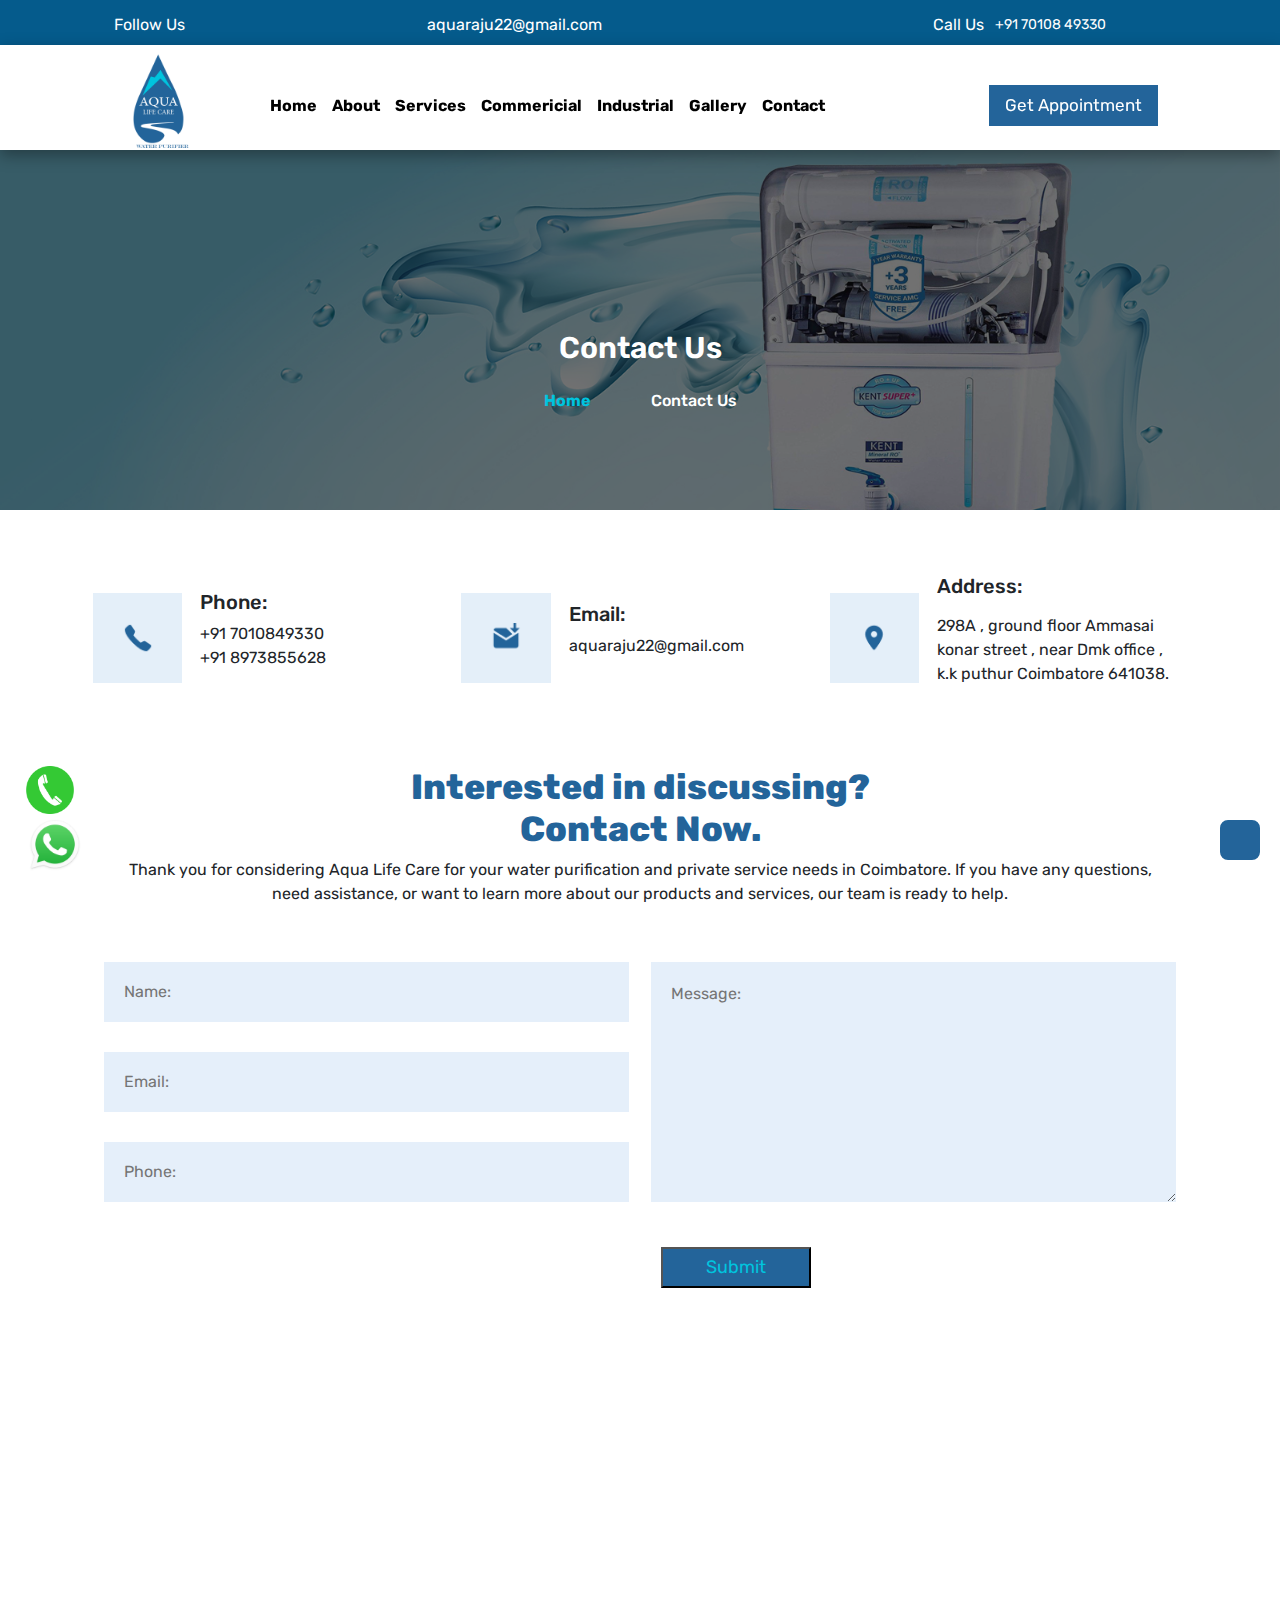
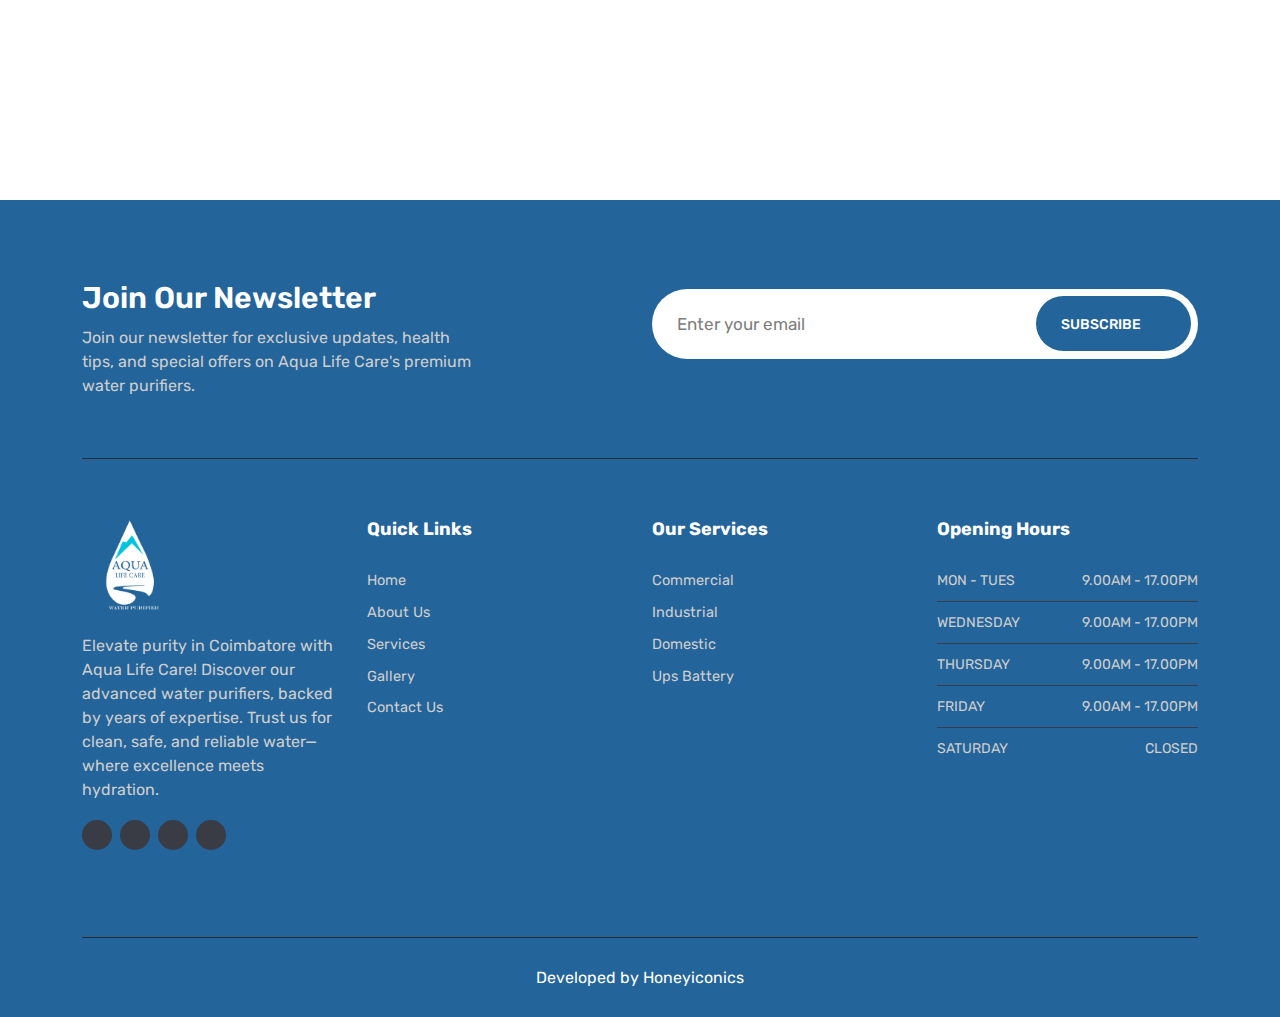
<file: contact.html>
<!DOCTYPE html>
<html lang="en">

<head>
    <meta charset="UTF-8">
    <meta name="viewport" content="width=device-width, initial-scale=1.0">
    <title>Aqua Life Care</title>



    <!--------------------favicon------------------------------>
    <link rel="icon" href="Images/Logo/Logo 1.png">

    <!-------------------------Bootstrap link----------------------------------->
    <link rel="stylesheet" href="CSS/bootstrap.min.css">


    <!-----------------------------fontawesome elements----------------------------------------->

    <link rel="stylesheet" href="https://cdnjs.cloudflare.com/ajax/libs/font-awesome/6.5.1/css/all.min.css"
        integrity="sha512-DTOQO9RWCH3ppGqcWaEA1BIZOC6xxalwEsw9c2QQeAIftl+Vegovlnee1c9QX4TctnWMn13TZye+giMm8e2LwA=="
        crossorigin="anonymous" referrerpolicy="no-referrer" />

    <!-------------------------CSS Elements----------------------------------------->

    <link rel="stylesheet" href="CSS/style.css">
    <link rel="stylesheet" href="CSS/about.css">
    <link rel="stylesheet" href="CSS/contact.css">



    <link rel="stylesheet" href="CSS/owl.carousel.min.css">
    <link rel="stylesheet" href="CSS/owl.theme.default.min.css">



</head>

<body>



    <!-- Top of nav start -->

    <section class="top-nav">
        <div class="container">
            <div class="top-container container">
                <div class="topNav-social">
                    <span>Follow Us</span>
                    <div class="top-icon gap-3 d-flex">
                        <a href="https://www.facebook.com/profile.php?id=61555151125363"><i class="fa-brands fa-facebook-f fa-lg"></i></a>
                        <a href="https://www.instagram.com/aqua_lifecare/"><i class="fa-brands fa-instagram fa-lg"></i></a>
                        <a href="#"><i class="fa-brands fa-twitter fa-lg"></i></a>
                        <a href="https://wa.me/+70108 49330"><i class="fa-brands fa-whatsapp fa-lg"></i></a>
                    </div>
                </div>
                <div class="top-mail">
                    <a href="#" class="d-flex gap-3 align-items-center "><i class="fa-solid fa-envelope-open-text"></i>
                        <span>aquaraju22@gmail.com</span>
                    </a>
                </div>
                <div class="topNav-conatact">
                    <span>Call Us </span>
                    <a href="tel:+91 70108 49330"> +91 70108 49330</a>
                </div>
            </div>
        </div>

    </section>

    <!-- Top of nav end -->




    <!--///////////////////// Navbar Section Start //////////// -->


    <nav class="navbar">
        <div class="container">

            <div class="nav-main">
                <a href="index.html" class="nav_brand">
                    <div class="nav-logo">
                        <img src="Images/Logo/Logo 1.png" alt="Home_LOGO">
                    </div>
                </a>

                <div class="nav-menus me-auto">
                    <ul class="nav-item">
                        <li>
                            <a href="index.html">Home
                                <span>
                                    <!-- <i class="fa-solid fa-plus fa-sm"></i>
                                    <i class="fa-solid fa-minus fa-sm"></i></span>  -->
                            </a>
                        </li>
                        <li>
                            <a href="about.html">About <span>
                                    <!-- <i class="fa-solid fa-plus fa-sm"></i>
                                    <i class="fa-solid fa-minus fa-sm"></i></span> -->
                            </a>
                        </li>
                        <li class="">
                            <a href="service.html">Services <span>
                                    <!-- <i class="fa-solid fa-plus fa-sm"></i>
                                    <i class="fa-solid fa-minus fa-sm"></i> -->
                                </span>
                            </a>
                            <!-- <ul class="dropdown">
                                <li><a href="industrial layout.html">Industrial building layout &  construction</a></li>
                                <li><a href="industrial building.html">Commercial building construction</a></li>
                                <li><a href="storage tank  & pipe line.html">Storage tank & Pipe line work</a></li>
                                <li><a href="rainwaterharvesting.html">rain water harvesting project</a></li>
                                <li><a href="industrial flooring.html">Industrial flooring</a></li>
                                <li><a href="Etp.html">ETP works</a></li>
                                <li><a href="industrial machine.html">Industrial machine bed works</a></li>
                            </ul> -->
                        </li>
                        <li>
                            <a href="service.html">Commericial<span>
                                    <!-- <i class="fa-solid fa-plus fa-sm"></i>
                                    <i class="fa-solid fa-minus fa-sm"></i></span> -->
                            </a>
                        </li>
                        <li>
                            <a href="service.html">Industrial<span>
                                    <!-- <i class="fa-solid fa-plus fa-sm"></i>
                                    <i class="fa-solid fa-minus fa-sm"></i></span> -->
                            </a>
                        </li>
                        <li>
                            <a href="gallery.html">Gallery<span>
                                    <!-- <i class="fa-solid fa-plus fa-sm"></i>
                                    <i class="fa-solid fa-minus fa-sm"></i></span> -->
                            </a>
                        </li>
                        <li>
                            <a href="contact.html">Contact <span>
                                    <!-- <i class="fa-solid fa-plus fa-sm"></i>
                                    <i class="fa-solid fa-minus fa-sm"></i></span> -->
                            </a>
                        </li>
                    </ul>


                </div>
                <ul class="navbar-nav mx-auto d-none d-lg-flex">
                    <li class="nav-item nav-a w-100">
                        <a class="nav-link-1 px-lg-3 py-lg-2" href="contact.html"><span>
                                Get Appointment</span></a>
                    </li>
                </ul>
                <button class="ham-1">
                    <div class="h-1"></div>
                    <div class="h-2"></div>
                    <div class="h-3"></div>
                </button>
            </div>


            <div class="nav-overlay"></div>
        </div>


    </nav>

    <!--///////////////////// Navbar Section End //////////// -->


    <!-- //////////////////////////Banner section start////////////////////////////// -->
    <header>
        <div class="hero container-fluid ">

            <div class="banner">
                <div class="slider">

                    <!-- <img src="images/hero.jpg" id="slidImg" alt=""> -->
                </div>



                <div class="b-overlay">
                    <div class="hero-txt1  container" data-aos="zoom-out-up">
                        <div class="hero-content">
                            <h2>Contact Us</h2>

                            <div class="hero-redirect">
                                <a href="index.html">Home</a> <i class="fa-solid fa-chevron-right"></i>
                                <span>Contact Us</span>
                            </div>
                        </div>
                    </div>


                </div>
            </div>
        </div>
    </header>


    <!-- //////////////////////////////Banner section end////////////////////////////////////////// -->



    <!-----------start about -------------->


    <div class="contact-over-container container">
        <div class="contactintro">
            <div class="icon"><img src="Images/Pics/phone-.png" alt=""></div>
            <div class="content1">
                <h5>Phone:</h5>
                <p>+91 7010849330<br>
                    +91 8973855628</p>
            </div>

        </div>
        <div class="contactintro">
            <div class="icon"><img src="Images/Pics/mail.png" alt=""></div>
            <div class="content1">
                <h5>Email:</h5>
                <p>
                    aquaraju22@gmail.com<br>


            </div>


        </div>
        <div class="contactintro">
            <div class="icon"><img src="Images/Pics/location.png" alt=""></div>
            <div class="content1">
                <h5>Address:</h5>
                <p>
                <p>
                    298A , ground floor
                    Ammasai konar  street , near Dmk office , k.k puthur  Coimbatore  641038.</p>
            </div>


        </div>
    </div>



    <section>
        <div class="formtitle">
            <h2>Interested in discussing? <br>Contact Now.</h2>
            <p>
                Thank you for considering Aqua Life Care for your water purification and private service needs in
                Coimbatore. If you have any questions,<br> need assistance, or want to learn more about our products and
                services, our team is ready to help.
            </p>
        </div>
    </section>



    <section>

        <div class="contact-form-1 container">

            <form action="whatsapp()" method="POST">
                <div class="contact">
                    <div class="contact-one">
                        <input type="text" id="name" placeholder="Name:">
                        <input type="email" id="email" placeholder="Email:">
                        <input type="number" id="phone" placeholder="Phone:">

                    </div>
                    <div class="contact-one">
                        <textarea name="" id="message" cols="60" rows="10" placeholder="Message:"></textarea>
                        <button type="button" class="submit-button" onclick="whatsapp();">Submit</button>
                    </div>
                </div>

            </form>
        </div>
    </section>


    <section>
        <div class="mapsection">

            <iframe
                src="https://www.google.com/maps/embed?pb=!1m18!1m12!1m3!1d31327.281921540547!2d76.9051209293287!3d11.045356337159618!2m3!1f0!2f0!3f0!3m2!1i1024!2i768!4f13.1!3m3!1m2!1s0x3ba85897648df841%3A0x80b7ba5192d1b3c1!2sKoundampalayam%2C%20Coimbatore%2C%20Tamil%20Nadu!5e0!3m2!1sen!2sin!4v1702549228911!5m2!1sen!2sin"
                width="100%" height="450" style="border:0;" allowfullscreen="" loading="lazy"
                referrerpolicy="no-referrer-when-downgrade"></iframe>
        </div>
    </section>



    <!-- Start Footer Area -->
    <section class="footer-area">
        <div class="container">
            <div class="subscribe-area">
                <div class="row align-items-center">
                    <div class="col-lg-6 col-md-12">
                        <div class="newsletter-content">
                            <h2>Join Our Newsletter</h2>
                            <p>Join our newsletter for exclusive updates, health tips, and special offers on Aqua Life
                                Care's premium water purifiers.</p>
                        </div>
                    </div>

                    <div class="col-lg-6 col-md-12">
                        <form class="newsletter-form" data-toggle="validator">
                            <input type="email" class="input-newsletter" placeholder="Enter your email" name="EMAIL"
                                required autocomplete="off">

                            <button type="submit">Subscribe <i class="fas fa-paper-plane"></i></button>
                            <div id="validator-newsletter" class="form-result"></div>
                        </form>
                    </div>
                </div>
            </div>

            <div class="row">
                <div class="col-lg-3 col-md-6 col-sm-6">
                    <div class="single-footer-widget">
                        <div class="logo">
                            <a href="#"><img src="Images/Logo/footer-logo.png" alt="image"></a>
                            <p>Elevate purity in Coimbatore with Aqua Life Care! Discover our advanced water purifiers,
                                backed by years of expertise. Trust us for clean, safe, and reliable water—where
                                excellence meets hydration.</p>
                        </div>

                        <ul class="social">
                            <li><a href="https://www.facebook.com/profile.php?id=61555151125363"><i class="fab fa-facebook-f"></i></a></li>
                            <li><a href="#"><i class="fab fa-twitter"></i></a></li>
                            <li><a href="#"><i class="fab fa-linkedin-in"></i></a></li>
                            <li><a href="https://www.instagram.com/aqua_lifecare/"><i class="fab fa-instagram"></i></a></li>
                        </ul>
                    </div>
                </div>

                <div class="col-lg-3 col-md-6 col-sm-6">
                    <div class="single-footer-widget pl-5">
                        <h3>Quick Links</h3>

                        <ul class="departments-list">
                            <li><a href="index.html">Home</a></li>
                            <li><a href="about.html">About Us</a></li>
                            <li><a href="service.html">Services</a></li>
                            <li><a href="gallery.html">Gallery</a></li>
                            <li><a href="contact.html">Contact Us</a></li>

                        </ul>
                    </div>
                </div>

                <div class="col-lg-3 col-md-6 col-sm-6">
                    <div class="single-footer-widget pl-5">
                        <h3>Our Services</h3>

                        <ul class="links-list">
                            <li><a href="service.html">Commercial</a></li>
                            <li><a href="service.html">Industrial</a></li>
                            <li><a href="service.html">Domestic</a></li>
                            <li><a href="service.html">Ups Battery</a></li>
                            <!-- <li><a href="#">Dermatology</a></li> -->

                        </ul>
                    </div>
                </div>

                <div class="col-lg-3 col-md-6 col-sm-6">
                    <div class="single-footer-widget">
                        <h3>Opening Hours</h3>

                        <ul class="opening-hours">
                            <li>Mon - Tues <span>9.00AM - 17.00PM</span></li>
                            <li>Wednesday <span>9.00AM - 17.00PM</span></li>
                            <li>Thursday <span>9.00AM - 17.00PM</span></li>
                            <li>Friday <span>9.00AM - 17.00PM</span></li>
                            <li>Saturday <span>Closed</span></li>
                        </ul>
                    </div>
                </div>
            </div>

            <div class="copyright-area">
                <p><a href="https://honeyiconics.com/" target="_blank">Developed by Honeyiconics</a></p>
            </div>
        </div>
    </section>
    <!-- End Footer Area -->


   
    <div class="whatsapp">
        <a href="https://wa.me/917010849330" target="_blank"><img src="Images/Pics/WhatsApp_icon.png.webp" width="50"></a>
    </div>
       
  

        <div class="phonecall">
            <a href="tel:+917010849330"><img src="Images/Pics/phone-call-icon.png" width="50"></a>
        </div>


    <a href="#" class="up-content">
        <div class="up-arrow">
            <i class="fa-solid fa-caret-up fa-beat"></i>
        </div>
    </a>
























    <!--///////////// JS Elements //////////// -->

    <script src="JS/script.js"></script>

    <!-- ///////////Bootstrap Elements /////////// -->

    <script src="JS/bootstrap.bundle.min.js"></script>

    <!--///////////// Jquery Elements ///////////////// -->

    <script src="JS/jquery.js"></script>

    <script src="JS/owl.carousel.min.js"></script>



    <script>

        // navbar 

        var hamburger = document.querySelector('.nav-menus');
        var hamBtn = document.querySelector('.ham-1');
        var crossOne = document.querySelector('.h-1');
        var crossTwo = document.querySelector('.h-2');
        var crossThree = document.querySelector('.h-3');

        hamBtn.addEventListener('click', () => {
            hamburger.classList.toggle('pro-active');
            crossOne.classList.toggle('h-cross1');
            crossTwo.classList.toggle('h-cross2');
            crossThree.classList.toggle('h-cross3');
        });


    </script>









    <script>
        function whatsapp() {
            var name = document.getElementById("name").value;
            var email = document.getElementById("email").value;
            var phone = document.getElementById("phone").value;
            var message = document.getElementById("message").value;

            // Format the message content
            var formattedMessage = encodeURIComponent(
                " Name : " + name + "\n" +
                " Email : " + email + "\n" +
                " Phone Number : " + phone + "\n" +
                " Message : " + message);

            // Encode the message for the URL
            //   var encodedMessage = encodeURIComponent(formattedMessage);

            // Construct the WhatsApp URL
            var url = "https://wa.me/+917010849330?text=" + formattedMessage;

            // Open the WhatsApp URL in a new tab/window
            window.open(url, '_self');
        }
    </script>





</body>

</html>
</file>
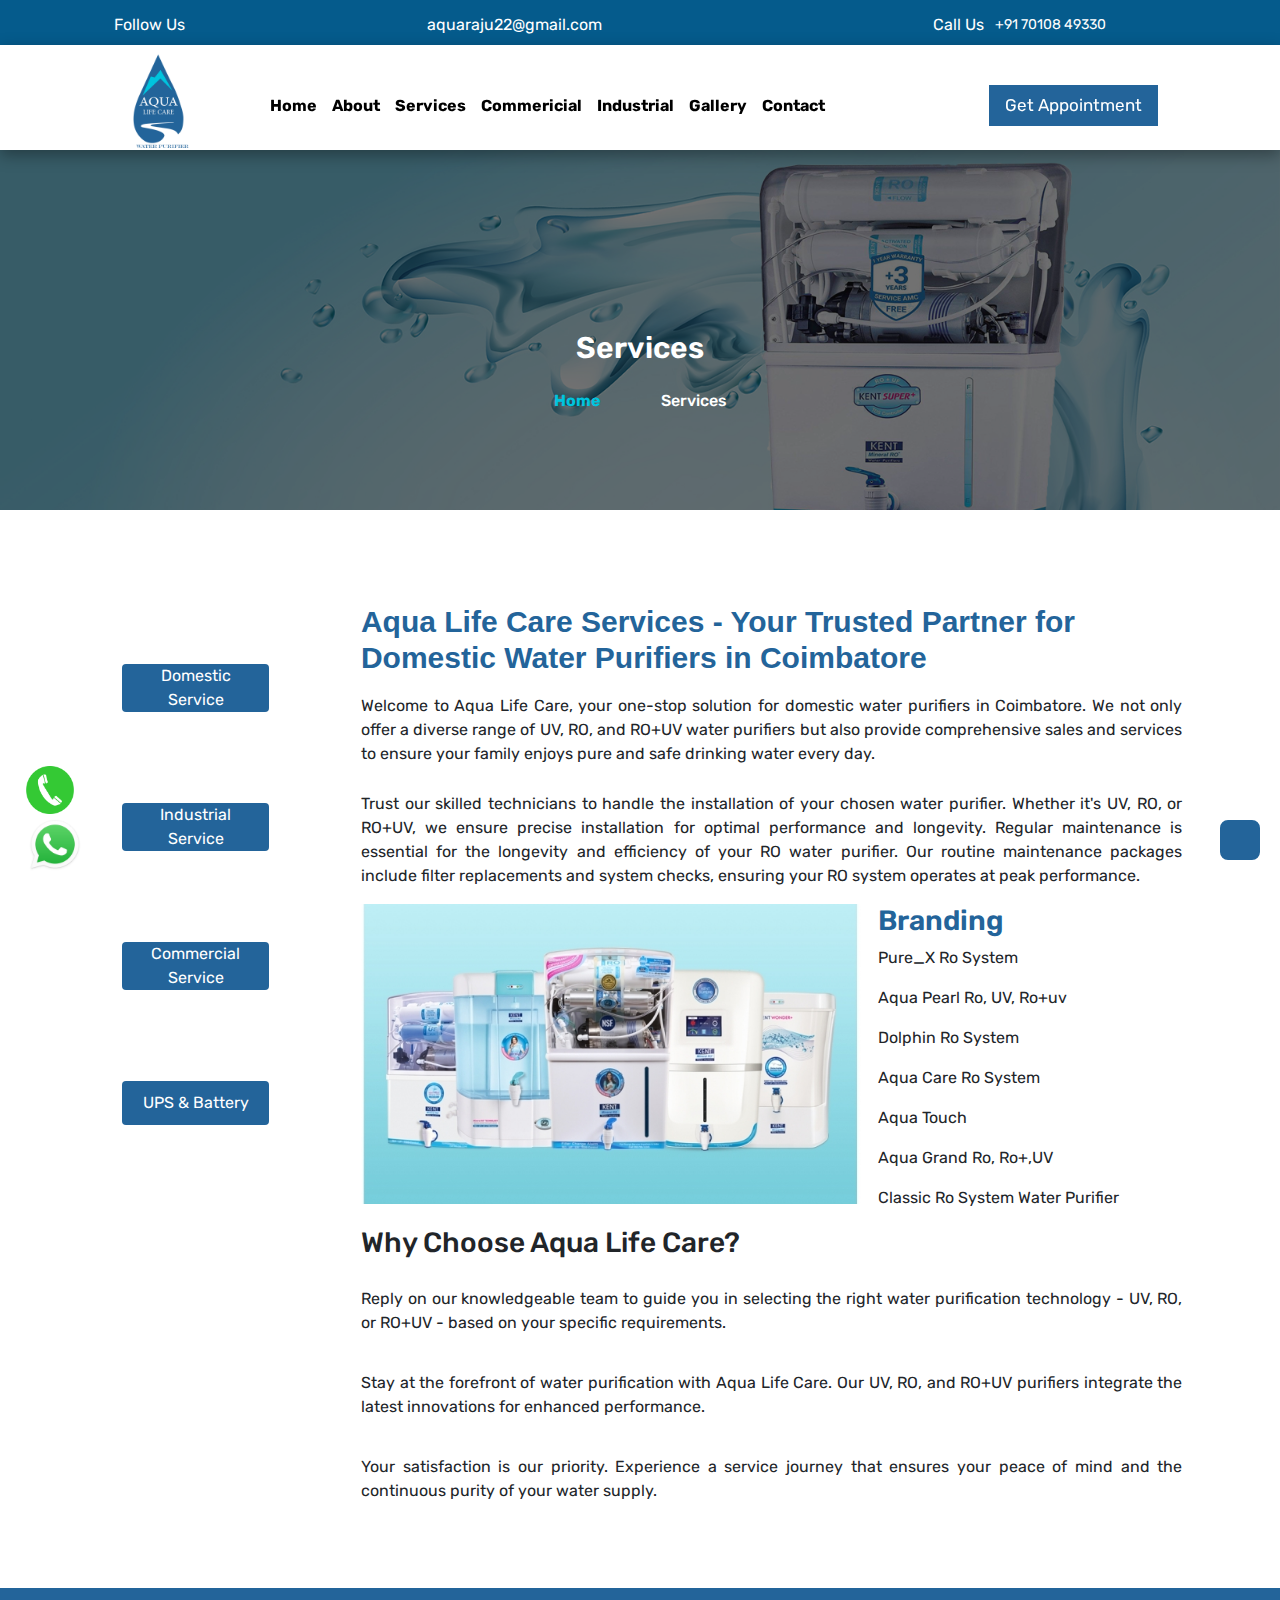
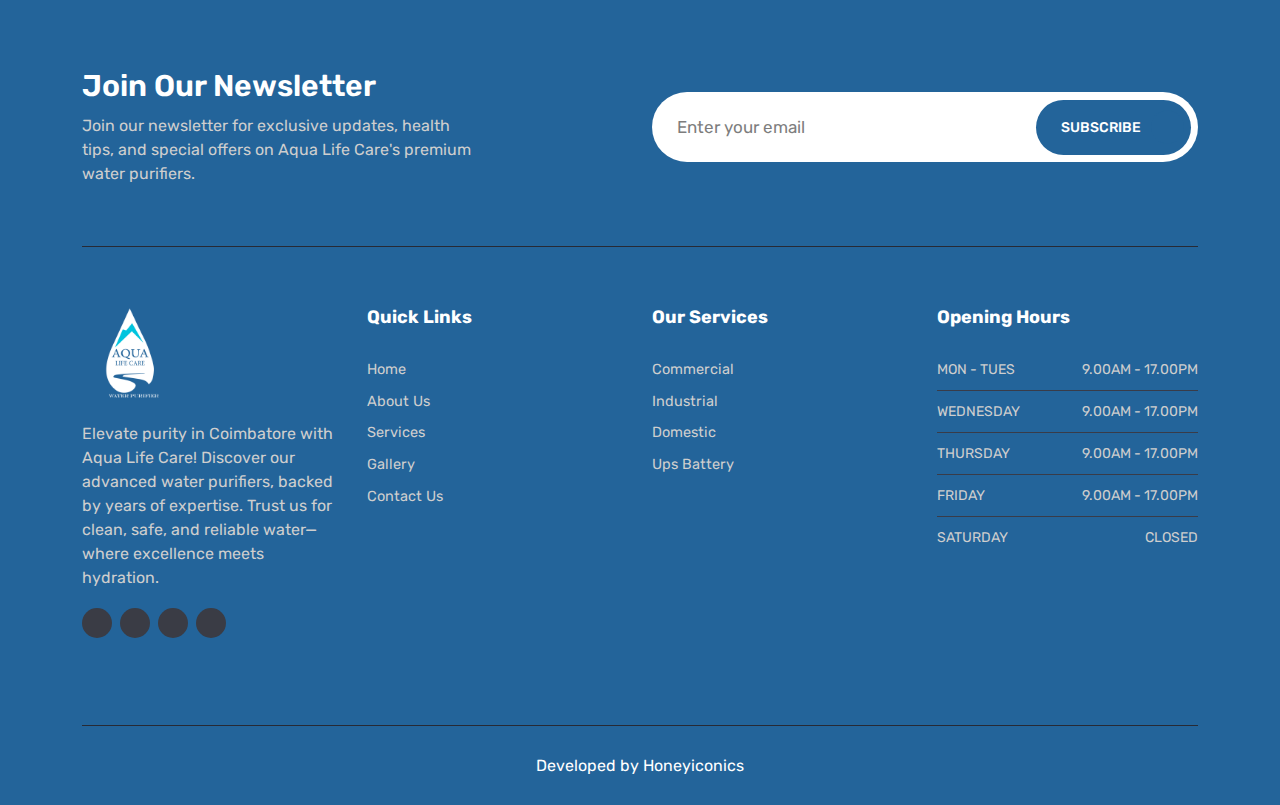
<file: service.html>
<!DOCTYPE html>
<html lang="en">

<head>
    <meta charset="UTF-8">
    <meta name="viewport" content="width=device-width, initial-scale=1.0">
    <title>Aqua Life Care</title>



    <!--------------------favicon------------------------------>
    <link rel="icon" href="Images/Logo/Logo 1.png">

    <!-------------------------Bootstrap link----------------------------------->
    <link rel="stylesheet" href="CSS/bootstrap.min.css">


    <!-----------------------------fontawesome elements----------------------------------------->

    <link rel="stylesheet" href="https://cdnjs.cloudflare.com/ajax/libs/font-awesome/6.5.1/css/all.min.css"
        integrity="sha512-DTOQO9RWCH3ppGqcWaEA1BIZOC6xxalwEsw9c2QQeAIftl+Vegovlnee1c9QX4TctnWMn13TZye+giMm8e2LwA=="
        crossorigin="anonymous" referrerpolicy="no-referrer" />

    <!-------------------------CSS Elements----------------------------------------->

    <link rel="stylesheet" href="CSS/style.css">
    <link rel="stylesheet" href="CSS/about.css">
    <link rel="stylesheet" href="CSS/service.css">



    <link rel="stylesheet" href="CSS/owl.carousel.min.css">
    <link rel="stylesheet" href="CSS/owl.theme.default.min.css">



</head>

<body>

    <!-- Top of nav start -->

    <section class="top-nav">
        <div class="container">
            <div class="top-container container">
                <div class="topNav-social">
                    <span>Follow Us</span>
                    <div class="top-icon gap-3 d-flex">
                        <a href="https://www.facebook.com/profile.php?id=61555151125363"><i class="fa-brands fa-facebook-f fa-lg"></i></a>
                        <a href="https://www.instagram.com/aqua_lifecare/"><i class="fa-brands fa-instagram fa-lg"></i></a>
                        <a href="#"><i class="fa-brands fa-twitter fa-lg"></i></a>
                        <a href="https://wa.me/+70108 49330"><i class="fa-brands fa-whatsapp fa-lg"></i></a>
                    </div>
                </div>
                <div class="top-mail">
                    <a href="#" class="d-flex gap-3 align-items-center "><i class="fa-solid fa-envelope-open-text"></i>
                        <span>aquaraju22@gmail.com</span>
                    </a>
                </div>
                <div class="topNav-conatact">
                    <span>Call Us </span>
                    <a href="tel:+91 70108 49330"> +91 70108 49330</a>
                </div>
            </div>
        </div>

    </section>

    <!-- Top of nav end -->

    <!--///////////////////// Navbar Section Start //////////// -->


    <nav class="navbar">
        <div class="container">

            <div class="nav-main">
                <a href="index.html" class="nav_brand">
                    <div class="nav-logo">
                        <img src="Images/Logo/Logo 1.png" alt="Home_LOGO">
                    </div>
                </a>

                <div class="nav-menus me-auto">
                    <ul class="nav-item">
                        <li>
                            <a href="index.html">Home
                                <span>
                                    <!-- <i class="fa-solid fa-plus fa-sm"></i>
                                    <i class="fa-solid fa-minus fa-sm"></i></span>  -->
                            </a>
                        </li>
                        <li>
                            <a href="about.html">About <span>
                                    <!-- <i class="fa-solid fa-plus fa-sm"></i>
                                    <i class="fa-solid fa-minus fa-sm"></i></span> -->
                            </a>
                        </li>
                        <li class="">
                            <a href="service.html">Services <span>
                                    <!-- <i class="fa-solid fa-plus fa-sm"></i>
                                    <i class="fa-solid fa-minus fa-sm"></i> -->
                                </span>
                            </a>
                            <!-- <ul class="dropdown">
                                <li><a href="industrial layout.html">Industrial building layout &  construction</a></li>
                                <li><a href="industrial building.html">Commercial building construction</a></li>
                                <li><a href="storage tank  & pipe line.html">Storage tank & Pipe line work</a></li>
                                <li><a href="rainwaterharvesting.html">rain water harvesting project</a></li>
                                <li><a href="industrial flooring.html">Industrial flooring</a></li>
                                <li><a href="Etp.html">ETP works</a></li>
                                <li><a href="industrial machine.html">Industrial machine bed works</a></li>
                            </ul> -->
                        </li>
                        <li>
                            <a href="service.html">Commericial<span>
                                    <!-- <i class="fa-solid fa-plus fa-sm"></i>
                                    <i class="fa-solid fa-minus fa-sm"></i></span> -->
                            </a>
                        </li>
                        <li>
                            <a href="service.html">Industrial<span>
                                    <!-- <i class="fa-solid fa-plus fa-sm"></i>
                                    <i class="fa-solid fa-minus fa-sm"></i></span> -->
                            </a>
                        </li>
                        <li>
                            <a href="gallery.html">Gallery<span>
                                    <!-- <i class="fa-solid fa-plus fa-sm"></i>
                                    <i class="fa-solid fa-minus fa-sm"></i></span> -->
                            </a>
                        </li>
                        <li>
                            <a href="contact.html">Contact <span>
                                    <!-- <i class="fa-solid fa-plus fa-sm"></i>
                                    <i class="fa-solid fa-minus fa-sm"></i></span> -->
                            </a>
                        </li>
                    </ul>


                </div>
                <ul class="navbar-nav mx-auto d-none d-lg-flex">
                    <li class="nav-item nav-a w-100">
                        <a class="nav-link-1 px-lg-3 py-lg-2" href="contact.html"><span>
                                Get Appointment</span></a>
                    </li>
                </ul>
                <button class="ham-1">
                    <div class="h-1"></div>
                    <div class="h-2"></div>
                    <div class="h-3"></div>
                </button>
            </div>







            <div class="nav-overlay"></div>
        </div>


    </nav>

    <!--///////////////////// Navbar Section End //////////// -->

    <!-- //////////////////////////Banner section start////////////////////////////// -->
    <header>
        <div class="hero container-fluid ">

            <div class="banner">
                <div class="slider">

                    <!-- <img src="images/hero.jpg" id="slidImg" alt=""> -->
                </div>



                <div class="b-overlay">
                    <div class="hero-txt1  container" data-aos="zoom-out-up">
                        <div class="hero-content">
                            <h2>Services</h2>

                            <div class="hero-redirect">
                                <a href="index.html">Home</a> <i class="fa-solid fa-chevron-right"></i>
                                <span>Services</span>
                            </div>
                        </div>
                    </div>


                </div>
            </div>
        </div>
    </header>




    <div class="d-flex align-items-start container tab-section">
        <div class="nav flex-column nav-pills me-3" id="v-pills-tab" role="tablist" aria-orientation="vertical">
            <button class="nav-link active" id="v-pills-home-tab" data-bs-toggle="pill" data-bs-target="#v-pills-home"
                type="button" role="tab" aria-controls="v-pills-home" aria-selected="true">Domestic Service</button>
            <button class="nav-link" id="v-pills-profile-tab" data-bs-toggle="pill" data-bs-target="#v-pills-profile"
                type="button" role="tab" aria-controls="v-pills-profile" aria-selected="false">Industrial
                Service</button>
            <button class="nav-link" id="v-pills-messages-tab" data-bs-toggle="pill" data-bs-target="#v-pills-messages"
                type="button" role="tab" aria-controls="v-pills-messages" aria-selected="false">Commercial
                Service</button>
            <button class="nav-link button-one" id="v-pills-settings-tab" data-bs-toggle="pill"
                data-bs-target="#v-pills-settings" type="button" role="tab" aria-controls="v-pills-settings"
                aria-selected="false">UPS & Battery

            </button>
        </div>
        <div class="tab-content " id="v-pills-tabContent">
            <div class="tab-pane fade show active" id="v-pills-home" role="tabpanel" aria-labelledby="v-pills-home-tab">
                <div class="domestic container">
                    <h2 class="title">Aqua Life Care Services - Your Trusted Partner for Domestic Water Purifiers in
                        Coimbatore
                    </h2>


                    <div class="domesticcontent">
                        <p>Welcome to Aqua Life Care, your one-stop solution for domestic water purifiers in Coimbatore.
                            We not only offer a diverse range of UV, RO, and RO+UV water purifiers but also provide
                            comprehensive sales and services to ensure your family enjoys pure and safe drinking water
                            every day.
                        </p>
                        <p>Trust our skilled technicians to handle the installation of your chosen water purifier.
                            Whether it's UV, RO, or RO+UV, we ensure precise installation for optimal performance and
                            longevity.
                            Regular maintenance is essential for the longevity and efficiency of your RO water purifier.
                            Our routine maintenance packages include filter replacements and system checks, ensuring
                            your RO system operates at peak performance.

                        </p>
                    </div>
                    <div class="domesticimg">
                        <div class="img-1">
                            <img class="upsimg1" src="Images/Pics/purifier2.jpg" alt="">
                        </div>
                        <div class="img-1">
                            <h3>Branding</h3>
                            <p>Pure_X Ro System</p>
                            <p>Aqua Pearl Ro, UV, Ro+uv</p>
                            <p> Dolphin Ro System</p>
                            <p> Aqua Care Ro System</p>
                            <p> Aqua Touch</p>
                            <p> Aqua Grand Ro, Ro+,UV</p>
                            <p>Classic Ro System Water Purifier</p>


                        </div>


                    </div>
                    <div class="domesticcontent2">
                        <h3>
                            Why Choose Aqua Life Care?
                        </h3>
                        <p> Reply on our knowledgeable team to guide you in selecting the right water purification
                            technology - UV, RO, or RO+UV - based on your specific requirements.
                        </p>
                        <p> Stay at the forefront of water purification with Aqua Life Care. Our UV, RO, and RO+UV
                            purifiers integrate the latest innovations for enhanced performance.

                        </p>
                        <P> Your satisfaction is our priority. Experience a service journey that ensures your peace of
                            mind and the continuous purity of your water supply.

                        </P>
                    </div>
                    <!-- <div class="bullotpoints">
                        <div class="bullotpoint1">
                            <img src="Images/Pics/icons8-points-15.png" alt="">
                            <p>We provide the Sale , Service & AMC of all model & all feature Ro , UV , UF , Water
                                Softener , WTP ,
                                STP</p>
                        </div>



                        <div class="bullotpoint1">
                            <img src="Images/Pics/icons8-points-15.png" alt="">
                            <p>We provide the Sale , Service & AMC of all model & all feature Ro , UV , UF , Water
                                Softener , WTP ,
                                STP</p>
                        </div>

                    </div>
                    <div class="bullotpoints">
                        <div class="bullotpoint1">
                            <img src="Images/Pics/icons8-points-15.png" alt="">
                            <p>We provide the Sale , Service & AMC of all model & all feature Ro , UV , UF , Water
                                Softener , WTP ,
                                STP</p>
                        </div>



                        <div class="bullotpoint1">
                            <img src="Images/Pics/icons8-points-15.png" alt="">
                            <p>We provide the Sale , Service & AMC of all model & all feature Ro , UV , UF , Water
                                Softener , WTP ,
                                STP</p>
                        </div>

                    </div> -->
                </div>
            </div>
            <div class="tab-pane fade" id="v-pills-profile" role="tabpanel" aria-labelledby="v-pills-profile-tab">
                <div class="domestic container">
                    <h3 class="title">Aqua Life Care - Industrial Water Purifier Sales and Services in Coimbatore
                    </h3>


                    <div class="domesticcontent">
                        <p>Welcome to Aqua Life Care, your trusted partner for industrial water purification solutions
                            in Coimbatore. We specialize in offering a comprehensive range of sales and services for
                            industrial-grade UV, RO, and RO+UV water purifiers, as well as RO plants. Our commitment is
                            to provide advanced technologies and tailored services to meet the diverse water treatment
                            needs of industries in Coimbatore.
                        </p>
                        <p>Our water quality analysis services provide in-depth insights into the composition of your
                            industrial water supply. Based on the results, we recommend the most suitable UV, RO, or
                            RO+UV purification solution or RO plant for your specific needs.Explore our robust range of
                            industrial UV, RO, and RO+UV water purifiers, as well as comprehensive RO plants. Our
                            products are engineered to deliver high-performance water purification for industrial
                            applications.
                        </p>
                    </div>
                    <div class="domesticimg"><img class="upsimg1" src="Images/Pics/industrial.jpeg" alt=""></div>
                    <div class="domesticcontent2">
                        <h2>Why Choose Aqua Life Care for Industrial Water Purification?
                        </h2>
                        <p>Benefit from our deep understanding of industrial water treatment needs in Coimbatore.
                        </p>
                        <p>Our industrial water purifiers and RO plants incorporate advanced technologies for superior
                            water purification.
                        </p>
                        <p>Aqua Life Care is committed to providing ongoing support, ensuring the reliability and
                            longevity of your industrial water purification systems.
                        </p>
                    </div>
                    <!-- <div class="bullotpoints">
                        <div class="bullotpoint1">
                            <img src="Images/Pics/icons8-points-15.png" alt="">
                            <p>We provide the Sale , Service & AMC of all model & all feature Ro , UV , UF , Water
                                Softener , WTP ,
                                STP</p>
                        </div>



                        <div class="bullotpoint1">
                            <img src="Images/Pics/icons8-points-15.png" alt="">
                            <p>We provide the Sale , Service & AMC of all model & all feature Ro , UV , UF , Water
                                Softener , WTP ,
                                STP</p>
                        </div>

                    </div> -->
                    <!-- <div class="bullotpoints">
                        <div class="bullotpoint1">
                            <img src="Images/Pics/icons8-points-15.png" alt="">
                            <p>We provide the Sale , Service & AMC of all model & all feature Ro , UV , UF , Water
                                Softener , WTP ,
                                STP</p>
                        </div>



                        <div class="bullotpoint1">
                            <img src="Images/Pics/icons8-points-15.png" alt="">
                            <p>We provide the Sale , Service & AMC of all model & all feature Ro , UV , UF , Water
                                Softener , WTP ,
                                STP</p>
                        </div>

                    </div> -->
                </div>
            </div>
            <div class="tab-pane fade" id="v-pills-messages" role="tabpanel" aria-labelledby="v-pills-messages-tab">

                <div class="domestic container">
                    <h2 class="title">
                        Aqua Life Care - Commercial Water Purifier Sales and Services in Coimbatore
                    </h2>


                    <div class="domesticcontent">
                        <p>Welcome to Aqua Life Care, your reliable partner for commercial water purification solutions
                            in Coimbatore. Our comprehensive range of services is dedicated to meeting the unique water
                            treatment needs of businesses and commercial establishments. From tailored product
                            consultations to expert installations and ongoing maintenance, Aqua Life Care is committed
                            to ensuring your commercial space has access to clean, safe, and pure drinking water.
                            This RO system is ideal for separating pollutants and salt from brackish or saline
                            water.This is one of the market's most popular commercial RO water plants.

                        </p>
                        <p>Our dedicated customer support team is available 24/7 to address any urgent needs. Whether
                            it's a sudden malfunction or immediate servicing requirements for your commercial water
                            purifier, we guarantee a prompt and effective response.
                        </p>
                    </div>
                    <div class="domesticimg"><img class="upsimg" src="Images/Pics/commercial.jpeg" alt=""></div>
                    <div class="domesticcontent2">
                        <h2>Why Choose Aqua Life Care for Commercial Water Purification?
                        </h2>
                        <P>Benefit from our deep understanding of commercial water treatment needs in Coimbatore.
                        </P>
                        <p>Our commercial water purifiers incorporate cutting-edge technologies for superior water
                            purification.
                        </p>
                        <p>Aqua Life Care is committed to providing ongoing support, ensuring the reliability and
                            efficiency of your commercial water purification systems.
                        </p>
                    </div>

                    <!--                     
                    <div class="bullotpoints">
                        <div class="bullotpoint1">
                            <img src="Images/Pics/icons8-points-15.png" alt="">
                            <p>We provide the Sale , Service & AMC of all model & all feature Ro , UV , UF , Water
                                Softener , WTP ,
                                STP</p>
                        </div>



                        <div class="bullotpoint1">
                            <img src="Images/Pics/icons8-points-15.png" alt="">
                            <p>We provide the Sale , Service & AMC of all model & all feature Ro , UV , UF , Water
                                Softener , WTP ,
                                STP</p>
                        </div>

                    </div>
                    <div class="bullotpoints">
                        <div class="bullotpoint1">
                            <img src="Images/Pics/icons8-points-15.png" alt="">
                            <p>We provide the Sale , Service & AMC of all model & all feature Ro , UV , UF , Water
                                Softener , WTP ,
                                STP</p>
                        </div>



                        <div class="bullotpoint1">
                            <img src="Images/Pics/icons8-points-15.png" alt="">
                            <p>We provide the Sale , Service & AMC of all model & all feature Ro , UV , UF , Water
                                Softener , WTP ,
                                STP</p>
                        </div>

                    </div> -->
                </div>


            </div>
            <div class="tab-pane fade" id="v-pills-settings" role="tabpanel" aria-labelledby="v-pills-settings-tab">

                <div class="domestic container">
                    <h2 class="title"> Aqua Life Care - Comprehensive Private Services in Coimbatore
                    </h2>


                    <div class="domesticcontent">
                        <p>Welcome to Aqua Life Care, your go-to destination for a range of premium private services
                            designed to enhance the comfort and quality of your daily life in Coimbatore. From reliable
                            UPS battery solutions to energy-efficient solar water heaters and advanced water purifiers,
                            we bring you a holistic suite of services tailored to meet your unique needs.
                        </p>
                    </div>
                    <div class="domesticimg"><img class="upsimg" src="Images/Pics/ups battery.jpeg" alt=""></div>
                    <div class="domesticcontent2">
                        <h3>Our Diverse Private Services</h3>
                        <h5>1. UPS Battery Solutions: </h5>
                        <p>Ensure uninterrupted power with our reliable UPS battery solutions. Aqua Life Care offers
                            high-performance batteries suitable for homes, offices, and businesses. Experience peace
                            of mind with our dependable UPS battery services.
                        </p>
                        <h5>2. Solar Water Heater Services:
                        </h5>
                        <p>Embrace sustainability with our solar water heater services. Our expert team provides
                            consultations, installations, and maintenance for solar water heaters, harnessing the power
                            of the sun to provide you with energy-efficient hot water solutions.
                        </p>

                        <h2>Why Choose Aqua Life Care for Private Services?
                        </h2>
                        <p>Benefit from a one-stop-shop for UPS batteries, solar water heaters, and water purifiers.
                        </p>
                        <p>Our products and services are designed for reliability, efficiency, and customer
                            satisfaction.
                        </p>
                        <p>Aqua Life Care is committed to providing ongoing support, ensuring the reliability and
                            efficiency of your private services.
                        </p>
                    </div>
                    <!-- <div class="bullotpoints">
                        <div class="bullotpoint1">
                            <img src="Images/Pics/icons8-points-15.png" alt="">
                            <p>We provide the Sale , Service & AMC of all model & all feature Ro , UV , UF , Water
                                Softener , WTP ,
                                STP</p>
                        </div>



                        <div class="bullotpoint1">
                            <img src="Images/Pics/icons8-points-15.png" alt="">
                            <p>We provide the Sale , Service & AMC of all model & all feature Ro , UV , UF , Water
                                Softener , WTP ,
                                STP</p>
                        </div>

                    </div>
                    <div class="bullotpoints">
                        <div class="bullotpoint1">
                            <img src="Images/Pics/icons8-points-15.png" alt="">
                            <p>We provide the Sale , Service & AMC of all model & all feature Ro , UV , UF , Water
                                Softener , WTP ,
                                STP</p>
                        </div>



                        <div class="bullotpoint1">
                            <img src="Images/Pics/icons8-points-15.png" alt="">
                            <p>We provide the Sale , Service & AMC of all model & all feature Ro , UV , UF , Water
                                Softener , WTP ,
                                STP</p>
                        </div>

                    </div> -->
                </div>


            </div>
        </div>
    </div>




    <!-- Start Footer Area -->
    <section class="footer-area">
        <div class="container">
            <div class="subscribe-area">
                <div class="row align-items-center">
                    <div class="col-lg-6 col-md-12">
                        <div class="newsletter-content">
                            <h2>Join Our Newsletter</h2>
                            <p>Join our newsletter for exclusive updates, health tips, and special offers on Aqua Life
                                Care's premium water purifiers.</p>
                        </div>
                    </div>

                    <div class="col-lg-6 col-md-12">
                        <form class="newsletter-form" data-toggle="validator">
                            <input type="email" class="input-newsletter" placeholder="Enter your email" name="EMAIL"
                                required autocomplete="off">

                            <button type="submit">Subscribe <i class="fas fa-paper-plane"></i></button>
                            <div id="validator-newsletter" class="form-result"></div>
                        </form>
                    </div>
                </div>
            </div>

            <div class="row">
                <div class="col-lg-3 col-md-6 col-sm-6">
                    <div class="single-footer-widget">
                        <div class="logo">
                            <a href="#"><img src="Images/Logo/footer-logo.png" alt="image"></a>
                            <p>Elevate purity in Coimbatore with Aqua Life Care! Discover our advanced water purifiers,
                                backed by years of expertise. Trust us for clean, safe, and reliable water—where
                                excellence meets hydration.</p>
                        </div>

                        <ul class="social">
                            <li><a href="https://www.facebook.com/profile.php?id=61555151125363"><i class="fab fa-facebook-f"></i></a></li>
                            <li><a href="#"><i class="fab fa-twitter"></i></a></li>
                            <li><a href="#"><i class="fab fa-linkedin-in"></i></a></li>
                            <li><a href="https://www.instagram.com/aqua_lifecare/"><i class="fab fa-instagram"></i></a></li>
                        </ul>
                    </div>
                </div>

                <div class="col-lg-3 col-md-6 col-sm-6">
                    <div class="single-footer-widget pl-5">
                        <h3>Quick Links</h3>

                        <ul class="departments-list">
                            <li><a href="index.html">Home</a></li>
                            <li><a href="about.html">About Us</a></li>
                            <li><a href="service.html">Services</a></li>
                            <li><a href="gallery.html">Gallery</a></li>
                            <li><a href="contact.html">Contact Us</a></li>

                        </ul>
                    </div>
                </div>

                <div class="col-lg-3 col-md-6 col-sm-6">
                    <div class="single-footer-widget pl-5">
                        <h3>Our Services</h3>

                        <ul class="links-list">
                            <li><a href="service.html">Commercial</a></li>
                            <li><a href="service.html">Industrial</a></li>
                            <li><a href="service.html">Domestic</a></li>
                            <li><a href="service.html">Ups Battery</a></li>
                            <!-- <li><a href="#">Dermatology</a></li> -->

                        </ul>
                    </div>
                </div>

                <div class="col-lg-3 col-md-6 col-sm-6">
                    <div class="single-footer-widget">
                        <h3>Opening Hours</h3>

                        <ul class="opening-hours">
                            <li>Mon - Tues <span>9.00AM - 17.00PM</span></li>
                            <li>Wednesday <span>9.00AM - 17.00PM</span></li>
                            <li>Thursday <span>9.00AM - 17.00PM</span></li>
                            <li>Friday <span>9.00AM - 17.00PM</span></li>
                            <li>Saturday <span>Closed</span></li>
                        </ul>
                    </div>
                </div>
            </div>

            <div class="copyright-area">
                <p><a href="https://honeyiconics.com/" target="_blank">Developed by Honeyiconics</a></p>
            </div>
        </div>
    </section>
    <!-- End Footer Area -->

   
   
    <div class="whatsapp">
        <a href="https://wa.me/917010849330" target="_blank"><img src="Images/Pics/WhatsApp_icon.png.webp" width="50"></a>
    </div>
       
  

        <div class="phonecall">
            <a href="tel:+917010849330"><img src="Images/Pics/phone-call-icon.png" width="50"></a>
        </div>


    <a href="#" class="up-content">
        <div class="up-arrow">
            <i class="fa-solid fa-caret-up fa-beat"></i>
        </div>
    </a>





















































    <!--///////////// JS Elements //////////// -->

    <script src="JS/script.js"></script>

    <!-- ///////////Bootstrap Elements /////////// -->

    <script src="JS/bootstrap.bundle.min.js"></script>

    <!--///////////// Jquery Elements ///////////////// -->

    <script src="JS/jquery.js"></script>

    <script src="JS/owl.carousel.min.js"></script>



    <script>

        // navbar 

        var hamburger = document.querySelector('.nav-menus');
        var hamBtn = document.querySelector('.ham-1');
        var crossOne = document.querySelector('.h-1');
        var crossTwo = document.querySelector('.h-2');
        var crossThree = document.querySelector('.h-3');

        hamBtn.addEventListener('click', () => {
            hamburger.classList.toggle('pro-active');
            crossOne.classList.toggle('h-cross1');
            crossTwo.classList.toggle('h-cross2');
            crossThree.classList.toggle('h-cross3');
        });


    </script>




</body>

</html>
</file>
<file: CSS/style.css>
@import url('https://fonts.googleapis.com/css2?family=Rubik&display=swap');


* {
  margin: 0;
  padding: 0;
  box-sizing: border-box;
  font-family: 'Rubik', sans-serif;
}

:root {
  --color: #23649a;
  --white: white;
  --black: black;
  --blue: #00c4de;


}

.reviews {
  overflow-x: hidden;
}


/*/////////////// Top Nav //////////////////// */


.top-nav {
  width: 100%;
  height: 45px;
  /* background-image: url(../Images/TEMP-NAV/G.jpg); */
  background-position: center;
  background-color: #055b8c;
  background-size: cover;
  padding: 1%;
  color: var(--color);
  text-align: center;

}

.top-container {
  width: 100%;
  display: flex;
  justify-content: space-between;
}

.top-container .topNav-social {
  width: 20%;
  display: flex;
  justify-content: space-between;
  align-items: center;
}

.top-container .topNav-social span {
  color: white;
  margin-left: 20px;
}

.top-container .topNav-social a {
  color: var(--white);
  font-size: 14px;
}

.top-container .topNav-social a:hover {
  color: var(--color);
}

.top-container .topNav-conatact a {
  font-size: 14px;
  color: var(--white);
  text-decoration: none;
}

.top-container .topNav-conatact span {
  color: white;
  margin-left: 90px;
}

.top-container .topNav-conatact a:hover {
  color: #414143;
}

/* .top-container .topNav-conatact i{
  margin-left:5px;
} */

.top-mail {
  width: 30% !important;
  display: flex;
  justify-content: flex-start;

}

.top-mail a {
  gap: 20px;
  text-decoration: none;
  color: white;
}

.topNav-conatact {
  width: 25%;
  display: flex;
  justify-content: space-around;
  align-items: center;
  margin-right: 75px;

}

.top-container .topNav-conatact a:hover {
  color: var(--blue);
}

.top-container .topNav-social a:hover {
  color: var(--blue);
}

.top-container .topNav-social a:hover {
  color: var(--blue);
}



/*/////////////// NAvbar section /////////////////////////////////////// */


.navbar {
  width: 100%;
  height: 105px;
  display: flex;
  justify-content: space-between;
  background-color:white;
  align-items: center;
  box-shadow: rgba(0, 0, 0, 0.35) 0px 5px 15px;
  /* position: sticky !important;  */
  top: 0 !important;
  position: sticky;
  z-index: 10;



}

.nav-overlay {
  width: 100%;
  height: 100%;
  /* background-image: url(../Images/TEMP-NAV/P.jpg); */
  background-position: center;
  background-size: cover;
  position: absolute;
  top: 0;
  left: 0;
  opacity: 0.3;
  z-index: -1;
}

/* navbar for logo  */
.navbar .nav_brand {
  width: 14%;
  height: 105px;
}

.nav-main {
  width: 100%;
  display: flex;
  justify-content: flex-start !important;
  align-items: center;

}

.navbar .nav_brand .nav-logo {
  width: 100%;
  height: 100%;
}

.navbar .nav_brand .nav-logo img {
  width: 100%;
  height: 100%;
  object-fit: contain;
}

/*////////////// for menus //////// */

.navbar .nav-menus {
  width: 50%;
  display: flex;
  align-items: center;

}

.navbar .nav-menus .nav-item {
  width: 100%;
  display: flex;
  gap: 50px;
  align-items: center;
  margin-bottom: 0;
}

.navbar .nav-menus .nav-item li {
  list-style: none;
  position: relative;
  display: inline-block;
}

.navbar .nav-menus .nav-item li .dropdown {
  /* display: none; */
  position: absolute;
  width: 320px;
  top: 100%;
  font-size: 15px;
  left: 0;
  padding-left: 0;
  z-index: 999 !important;
  text-align: center;
  opacity: 0;
  transition: opacity 1s ease, transform 1s ease;
  transform: translateY(-10px);
  background-color: var(--color);
}

.navbar .nav-menus .nav-item li .dropdown li:hover {
  background-color: var(--color);
}

.navbar .nav-menus .nav-item li .dropdown li:hover a {
  color: var(--white);
}

.navbar .nav-menus .nav-item li:hover .dropdown {
  display: inline;
  background-color: var(--color);
  opacity: 1;
  transform: translateY(10px);
}

.navbar .nav-menus .nav-item li .dropdown li {

  width: 100%;
}

.navbar .nav-menus .nav-item li .dropdown li a {
  padding: 2%;
  font-size: 16px;
}


.navbar .nav-menus ul li a {
  color: var(--black) !important;
  text-decoration: none;
  font-size: 16px;
  font-weight: 700;
  display: flex;
  align-items: center;
  justify-content: space-between;
  transition: 1s;
  gap: 5px;
}

.navbar .nav-menus ul li a:hover {
  color: var(--color) !important;
}

.navbar .nav-menus ul li a span {
  position: relative;

}


.navbar .nav-menus ul li a span i {
  position: absolute;
  font-weight: 900;
  color: var(--color);
}


.navbar .nav-menus ul li a:hover .fa-plus {
  scale: 0;
  rotate: 180deg;
}


.nav-link-1 {
  border: 0.1px solid var(--yellow);
  background-color: var(--color);
  padding: 5px;
  display: flex;
  width: 100%;
  height: 100%;
  align-items: center;
  text-decoration: none !important;
}

.nav-link-1 span {
  color: white;
  font-size: 17px;
}

.nav-link-1:hover {
  background-color: var(--blue);
  color: white;
  border: 0.1px solid var(--blue);
}


/* hamburger  */

.navbar .ham-1 {
  padding: 2%;
  width: 50px;
  height: 50px;
  display: flex;
  flex-direction: column;
  align-items: center;
  justify-content: center;
  background-color: transparent;
  border: none;
  display: none;
  position: relative;
}

.navbar .ham-1 div {
  width: 30px;
  height: 2px;
  transition: 0.5s;
  margin-bottom: 25%;
  background-color: var(--color) !important;
}

.h-cross1 {
  margin-top: 0;
  transform: rotate(45deg);
  margin-bottom: 0 !important;
  position: absolute;
  width: 70% !important;
  height: 2px !important;

}

.h-cross2 {
  margin-bottom: 0 !important;
  margin-top: 0;
  position: absolute;
  display: none;
  width: 70% !important;
  height: 2px !important;
}

.h-cross3 {
  transform: rotate(-45deg);
  position: absolute;
  margin-top: 0;
  width: 70% !important;
  height: 2px !important;
  margin-bottom: 0 !important;

}

.pro-active {
  left: 0% !important;
  top: 60px !important;
  box-shadow: rgba(0, 0, 0, 0.35) 0px 5px 15px;
  z-index: 5;
}



/*///////////////////////// HERO SECTION //////////////////////// */

.hero-section {
  width: 100%;
  height: 80vh;
  margin-bottom: 5%;
  position: relative;
  z-index: -1;
}


.hero-section .carousel {
  height: 100%;

}

.hero-section .carousel .carousel-inner {
  position: relative;
}

.hero-section .carousel .carousel-inner .carousel-item {
  width: 100%;
  height: 100%;
  position: relative;

}


.hero-section .carousel .carousel-inner .carousel-item .carousel-caption {
  position: absolute;
  top: 0;
  left: 50%;
  width: 80%;
  height: 100%;
  transform: translate(-50%, 0);
  z-index: 4;
  display: flex;
  flex-direction: column;
  align-items: center;
  justify-content: center;
}


.hero-section .carousel .carousel-inner .hero-overlay {
  width: 100%;
  height: 100%;
  background-color: var(--black);
  position: absolute;
  left: 0;
  top: 0;
  opacity: 50%;

}

.hero-section .carousel button {
  position: absolute;
  z-index: 555 !important;
  display: none;
}

.hero-section .carousel .carousel-inner .carousel-item img {
  width: 100%;
  height: 80vh;
  object-fit: cover;
}

.carousel-caption h1 span {
  font-size: 40px;
  font-weight: 800;
  color: var(--blue);
}

.carousel-caption h2 {
  font-weight: 700;
}



.home-about {
  display: flex;
  flex-direction: row;
  justify-content: space-between;
  margin-top: 80px;
  width: 100%;
  height: auto;
}

.about-1 {
  width: 47%;
  height: 310px;
  position: relative;
}


.pic-1 {
  width: 60%;
  height: 90%;


}

.pic-2 {
  width: 60%;
  height: 70%;
  position: absolute;
  top: 50%;
  left: 30%;
  box-shadow: rgba(17, 12, 46, 0.15) 0px 48px 100px 0px;
  object-fit: cover;
  border: 3px solid #fff;

}

.tick {
  display: flex;
}

.about-1 h1 {
  color: var(--blue);
  font-size: 20px;
  font-weight: 700;
}

.about-1 h3 {
  color: black;
  font-size: 22px;
  gap: 15px;
}

.about-1 i {
  font-size: 18px;
  color: var(--blue);
}

.product {
  margin-top:9%;
  text-align: center;
}

.product h3 {
  color: var(--blue);
  font-weight: 600;
}


.content-area {
  margin-top: 40px;
}

.pic {
  width: 100%;
  height: 100%;
  overflow: hidden;
  display: flex;
  align-items: center;
  margin-bottom: 25px;

}

.pic a {
  width: 100%;
}

.pic img {
  width: 100% !important;
  height: 250px;
  object-fit: contain;

}

/* .pic:hover img{
  transform: scale(1.5);
  transition:1s;
} */
.name h3 {
  font-size: 23px;
  color: var(--color);
  font-weight: 500;
}

.click a {
  text-decoration: none;
  color: var(--color);
  font-weight: bold;
}

.click a i {
  margin-top: 5px;
  margin-left: 5px;
  font-size: 12px;
}


.client{
  text-align: center;
  width:100%;
  height: auto;
  display: flex;
  
}
.client img{
   width:25%;
   height:auto;
  
}
.client-1{
  width:47%;
  height: auto;
  justify-content: space-between;
}
.client-1 h3{
  color:var(--color) !important;
}

video{
    width:100%;
    height:300px !important;

}
.whychoose {
  display: flex;
  justify-content: space-between;
  width: 100%;
  height: auto;
  margin-top: 60px;
}

.choose-3{
  width:30% !important;
  height: 400px;
}
.whychoose-1 {
  width:65%;
  height: auto;
  

}

.whychoose-1 img {
  width: 100%;
  height: 100%;
  padding: 20px;
  margin-top:0px;
  object-fit: contain;

}

.whychoose-1 h5 {
  margin-bottom: 18px;
  font-size:17px;
}

.whychoose-1 h3 {
  color: var(--blue);
}

.whychoose-1 i {
  color: var(--color);
}

/* .work-flow {
  display: flex;
  justify-content: space-between;
  width: 100%;
  height: auto;
  margin-top: 0px;
  margin-top: 80px;
  padding: 5%;
}

.work-flow-1 {
  width: 20%;
  height: 100px;
  display: flex;
  justify-content: center;
  flex-direction: column;
  text-align: center;



}

.work-flow-1 img {
  width: 100%;
  height: 100%;
  object-fit: contain;
  margin-bottom: 0px;
  background-color: var(--color);
  padding-top: 20px;


}

.work-flow-1 h5 {
  background-color: var(--color);
  padding-top: 20px;
  padding-bottom: 15px;
  color: rgb(230, 224, 224);

}




 */

/* ------------start aboutsection 1--------------- */
.countercontent h4{
  color: #fff;
  font-size: 25px;
}
.countercontent h6{
  color: #fff;
  font-size: 15px;
}

.countercontent img{
  width: 70px;
  height: 70px;
  border: #23649a;
  border-radius: 50%;
  overflow: hidden;
}

.counter{
  padding-top:40px;
  
  
}
.counter-over-container{
  background-image: url(..//Images/Pics/fact-counter_box-bg.jpg);
  border: 5px solid var(--color) !important;
  border-radius: 15px;
  
  width: 100%;
  height: 235px;
  padding-top: 50px;
  position: relative;
}
.counter-overlay{
  width: 100%;
  height: 100%;
  position: absolute;
  top: 0;
  left: 0;
  background-color:var(--color);
  z-index: 0;
  opacity: 0.9;
}

.countercontent-container{
  width: 100%;
  height: 100%;
  position: relative;
  z-index: 1;
  display: flex;
  justify-content: space-evenly;
}
/* ------------end aboutsection 1--------------- */




/* ////////////////////////////// Milestone section /////////////// */

.milestones-section {
  width: 100%;
  height: auto;
  padding: 3%;
  margin-bottom:1%;
  background-position: center;
  background-size: cover;
  background-attachment: fixed;
  overflow-x: hidden !important;
}

.minlestone-container {
  width: 100%;
  height: auto;
  display: flex;
  flex-direction: column;
}

.milestone-title {
  width: 100%;
  height: auto;
  text-align: center;
  margin-bottom:1%;
}

.milestone-title h2 {
  color: var(--color) !important;
  font-weight: 700;
}

.milestone-details-container {
  width: 100%;
  display: flex;
  justify-content: space-between;
  flex-wrap: wrap;
}

.milestone-details-container .milestone-details:nth-child(1) {
  background-image: url(../Images/Banner/1.jpg);
  background-position: center;
  background-size: cover;
  position: relative;
}

.milestone-overlay {
  width: 100%;
  height: 100%;

  position: absolute;
  top: 0;
  left: 0;
  z-index: 0;
  opacity: 0.7;
}

.milestone-details {
  width: 47%;
  height: auto;
  display: flex;
  flex-direction: column;
  justify-content:center;
  align-items:flex-start;
  position: relative;
  flex-wrap: wrap;
  padding: 2%;
}

.milestone-details h2 {
  color: var(--color);
}

.milestone-details img{
  height:350px;
  object-fit: cover;
}
.milestone-content {
  width: 47%;
  height: 180px;
  margin-bottom: 3%;
  display: flex;
  align-items: center;
  justify-content: space-between;
  /* background: var(--white); */
  /* From https://css.glass */
  background: rgba(255, 255, 255, 0.381);

  box-shadow: 0 4px 30px rgba(0, 0, 0, 0.1);
  backdrop-filter: blur(5px);
  -webkit-backdrop-filter: blur(5px);
  border-radius: 10px;
  flex-direction: column;
  position: relative;
  z-index: 1;
  padding: 2%;
}

.milestone-content:nth-child(1) {
  border-top-left-radius: 50%;
  border-top: 3px solid var(--white);
}

.milestone-content:nth-child(2) {
  border-top: 3px solid var(--white);
  border-top-right-radius: 50%;
}

.milestone-content:nth-child(3) {
  border-bottom-left-radius: 50%;
  border-bottom: 3px solid var(--white);
}

.milestone-content:nth-child(4) {
  border-bottom-right-radius: 50%;
  border-bottom: 3px solid var(--white);
}

.milestone-content i {
  font-size: 40px;
  color: var(--white);
}

.milestone-content .counts {
  font-size: 30px;
  color: var(--black);
  font-weight: 600;
}


.milestone-content .counts-name {
  color: var(--white);
  text-transform: uppercase;
  font-size: 13px;
  font-weight: 500;
}

/* faq  */

.questions-container {
  max-width: 100%;
  margin: 0 auto;
}

.question {
  border-bottom: 1px solid #fff;
}

.question button {
  width: 100%;
  background-color: transparent;
  display: flex;
  justify-content: space-between;
  align-items: center;
  padding: 10px 15px;
  text-align: start;
  border: none;
  outline: none;
  font-size: 18px;
  color: var(--black);
  font-weight: 500;
  cursor: pointer;
}

.question p {
  max-height: 0;
  opacity: 0;
  font-weight: 500;
  text-transform: initial;
  line-height: 1.5;
  overflow: hidden;
  transition: all 0.6s ease;
}

.d-arrow {
  transition: transform 0.5s ease-in;
  color: #fff;
}

/*add this class when click*/

.question p.show {
  max-height: 600px;
  opacity: 1;
  padding: 0px 15px 30px 15px;
}

.rotate {
  transform: rotate(45deg);
  transition: 0.5s !important;
}


.reviews{
  text-align: center;
}

.reviews h2{
   font-size:25px;
   margin-bottom:25px;
   color: var(--blue);
   font-weight: 600;
}





/* testimonial-reviewers-name  */

.testimonial-section {
  margin-bottom: 5%;
  margin-top:40px;
}

.testimonial-title {
  margin-bottom: 5%;
  text-align: center;
}

.testimonial-title h2 {
  color: var(--color);
  font-weight:600;
}

.testimonial-title span {
  background-color: var(--color3);
  padding: 0.2% 1%;
  color: var(--white);
  border-radius: 20px;
}

.owl-item {
  height: auto;
  padding: 1%;
  text-align: justify;
}

.tesimonial-para {
  height: 100px;
  overflow-y: scroll !important;
}

.testimonial-reviewers-name {
  display: flex;
  width: 100%;
  justify-content: space-between !important;
  align-items: center;
  margin-bottom: 3%;
}

.testi-image-container {
  width: 70%;
  display: flex;
  gap: 10px;
}

.testi-image-container img {
  width: 50px !important;
  height: 50px;
  object-fit: cover;
  border-radius: 50%;
}

.google {
  width: 35px !important;
  height: 35px;
}

.testimonial-starts {
  width: 100%;
  display: flex;
  gap: 10px;
  margin-bottom: 3%;
  color:#ffb621;
}

.testimonial-name h6 {
  margin-bottom: 0;
}

.testimonial-name span {
  font-size: 12px;
  color: var(--gray);
}

.stars {
  font-size: 20px;
  color: var(--gold) !important;
}

.owl-prev {
  border-radius: 50% !important;
  position: absolute;
  background-color: var(--color) !important;
  left: 0;
}

.owl-next {
  border-radius: 50% !important;
  position: absolute;
  background-color: var(--color) !important;
  right: 0;
  z-index: 5;
}





.subscribe-area {
  border-bottom: 1px solid #272a35;
  margin-bottom: 60px;
  padding-bottom: 60px;
}

.newsletter-content h2 {
  color: #ffffff;
  margin-bottom: 0;
  font-size: 30px;
  font-weight: 600;
}

.newsletter-content p {
  color: #cecece;
  max-width: 400px;
  margin-top: 10px;
  margin-bottom: 0;
}

.newsletter-form {
  position: relative;
}

.newsletter-form .input-newsletter {
  display: block;
  width: 100%;
  height: 70px;
  line-height: initial;
  border: none;
  background-color: #ffffff;
  border-radius: 70px;
  color: #121521;
  outline: 0;
  padding-top: 0;
  padding-bottom: 0;
  padding-right: 165px;
  padding-left: 25px;
  font-family: "Rubik", sans-serif;
  font-size: 17px;
}

.newsletter-form .input-newsletter::-webkit-input-placeholder {
  color: #7d7d7d;
}

.newsletter-form .input-newsletter:-ms-input-placeholder {
  color: #7d7d7d;
}

.newsletter-form .input-newsletter::-ms-input-placeholder {
  color: #7d7d7d;
}

.newsletter-form .input-newsletter::placeholder {
  color: #7d7d7d;
}

.newsletter-form button {
  position: absolute;
  right: 7.5px;
  top: 7.5px;
  border: none;
  line-height: initial;
  text-transform: uppercase;
  border-radius: 50px;
  padding: 1px 50px 0 25px;
  -webkit-transition: 0.5s;
  transition: 0.5s;
  background:var(--color);
  height: 55px;
  color: #ffffff;
  display: inline-block;
  font-size: 14px;
  font-family: "Rubik", sans-serif;
  font-weight: 500;
}

.newsletter-form button i {
  position: absolute;
  right: 7px;
  top: 50%;
  -webkit-transform: translateY(-50%);
          transform: translateY(-50%);
  text-align: center;
  display: inline-block;
  height: 33px;
  width: 33px;
  line-height: 33px;
  color: #ffffff;
  border-radius: 50%;
  background-color:var(--color);
  -webkit-transition: 0.5s;
  transition: 0.5s;
}

.newsletter-form button:hover, .newsletter-form button:focus {
  -webkit-box-shadow: unset !important;
          box-shadow: unset !important;
  background: #121521 !important;
  color: #ffffff !important;
}

.newsletter-form button:hover i, .newsletter-form button:focus i {
  background-color: #ffffff;
  color: #121521;
}

.newsletter-form #validator-newsletter {
  position: absolute;
  left: 15px;
  bottom: -35px;
  color: #ffffff;
}









   .footer-area {
    background-color:var(--color);
    padding-top: 80px;
    margin-top:25px;
  }
  
  .single-footer-widget {
    margin-bottom: 30px;
  }
  
  .single-footer-widget .logo a {
    display: inline-block;
  }
  .single-footer-widget .logo img{
    width:100%;
    height:100px; 
   }
  .single-footer-widget .logo p {
    color: #cecece;
    margin-top: 15px;
    margin-bottom: 0;
  }
  
  .single-footer-widget .social {
    padding-left: 0;
    list-style-type: none;
    margin-top: 18px;
    margin-bottom: 0;
  }
  
  .single-footer-widget .social li {
    display: inline-block;
    margin-left: 2px;
    margin-right: 2px;
  }
  
  .single-footer-widget .social li a {
    display: block;
    color: #ffffff;
    width: 30px;
    height: 30px;
    line-height: 30px;
    border-radius: 50%;
    background-color: #3a3c45;
    text-align: center;
    font-size: 14px;
  
  }
  
  .single-footer-widget .social li a:hover {
    color: #ffffff;
    background-color: rgb(22, 22, 22);
    -webkit-transform: translateY(-2px);
            transform: translateY(-2px);
  }
  
  .single-footer-widget .social li:first-child {
    margin-left: 0;
  }
  
  .single-footer-widget .social li:last-child {
    margin-right: 0;
  }
  
  .single-footer-widget h3 {
    margin-bottom: 30px;
    color: #ffffff;
    font-size: 18px;
    font-weight: 700;
  }
  
  .single-footer-widget .departments-list {
    padding-left: 0;
    margin-bottom: 0;
    list-style-type: none;
  }
  
  .single-footer-widget .departments-list li {
    margin-bottom: 10px;
    color: #cecece;
    font-size: 14.5px;
    font-family: "Rubik", sans-serif;
  }
  
  .single-footer-widget .departments-list li a {
    display: inline-block;
    color: #cecece;
    text-decoration: none;
  }
  
  .single-footer-widget .departments-list li a:hover {
    color:rgb(22, 22, 22);
  }
  
  .single-footer-widget .departments-list li:last-child {
    margin-bottom: 0;
  }
  
  .single-footer-widget .links-list {
    padding-left: 0;
    margin-bottom: 0;
    list-style-type: none;
  }
  
  .single-footer-widget .links-list li {
    margin-bottom: 10px;
    color: #cecece;
    font-size: 14.5px;
    font-family: "Rubik", sans-serif;
  }
  
  .single-footer-widget .links-list li a {
    display: inline-block;
    color: #cecece;
    text-decoration: none;
  }
  
  .single-footer-widget .links-list li a:hover {
   color:rgb(22, 22, 22);
  }
  
  .single-footer-widget .links-list li:last-child {
    margin-bottom: 0;
  }
  
  .single-footer-widget .opening-hours {
    padding-left: 0;
    margin-bottom: 0;
    list-style-type: none;
  }
  
  .single-footer-widget .opening-hours li {
    color: #cecece;
    border-bottom: 1px solid #393c49;
    overflow: hidden;
    text-transform: uppercase;
    padding-bottom: 10px;
    margin-bottom: 10px;
    font-size: 14px;
    font-family: "Rubik", sans-serif;
  }
  
  .single-footer-widget .opening-hours li span {
    float: right;
  }
  
  .single-footer-widget .opening-hours li:last-child {
    border-bottom: none;
    margin-bottom: 0;
    padding-bottom: 0;
  }
  
  .copyright-area {
    text-align: center;
    border-top: 1px solid #272a35;
    margin-top: 50px;
    padding-top: 30px;
    padding-bottom: 30px;
  }
  
  .copyright-area p {
    line-height: initial;
    color: #ffffff;
    margin-bottom: 0;
  }
  
  .copyright-area p a {
    color: #ffffff;
    display: inline-block;
    text-decoration: none;
  }
  
  .copyright-area  a:hover {
    color:var(--blue);
  }
  



  .up-content {
    position: fixed;
    right: 20px;
    z-index: 555;
    bottom: 40px;
    text-decoration: none;
}

.up-content .up-arrow {
    width: 40px;
    height: 40px;
    border-radius: 8px;
    display: flex;
    align-items: center;
    border: 2px solid var(--color);
    justify-content: center;
    background-color: var(--color);
}

.up-content .up-arrow i {
    font-size: 20px;
    color: var(--white);
}

.whatsapp {
   position: fixed;
    z-index: 555;
    bottom: 20px;
    left: 20px;
    
    text-decoration: none;
    scale: 0.8; 
    
}
.whatsapp img{
 width:70px;
}
.phonecall img{
  width:60px;
}

.phonecall{
  position: fixed;
  z-index: 555;
  bottom: 80px;
  left: 20px;
  text-decoration: none;
  scale: 0.8;
}































@media screen and (max-width:991px) {
  .navbar .ham-1 {
    display: flex;
  }


  .navbar .nav-menus {
    width: 80%;
    position: absolute;
    background-color: var(--color);
    top: 60px;
    left: -100%;
    text-align: center;
    padding: 0%;
    min-height: auto;
    transition: 1s;
    z-index: 5;

  }

  .navbar .nav-menus ul {
    width: 100%;
    display: flex;
    flex-direction: column;
    gap: 60px;
    padding: 3%;
    height: 100%;
  }

  .navbar .nav-menus ul li {
    list-style: none;
    width: 100%;
  }


  .navbar .nav-menus ul li a {
    color: var(--black);
    text-decoration: none;
    font-size: 14px;
    font-weight: 700;
    display: flex;
    text-align: justify !important;
    align-items: center;
    justify-content: space-evenly;
    transition: 1s;
    gap: 5px;
  }

  .navbar .nav-menus ul li a span {
    position: relative;
    z-index: 2;
  }


  .navbar .nav-menus ul li a span i {
    position: absolute;
    font-weight: 900;
    color: var(--white);
  }



  .navbar .nav-menus .nav-item li .dropdown {
    display: none;
    position: relative;
    width: 100%;
    min-height: 280px;
    top: 100%;
    right: 0;
    padding-left: 0;
    z-index: 999;
    text-align: justify;
    opacity: 0;
    transition: opacity 1s ease, transform 1s ease;
    transform: translateY(-10px);
    background-color: var(--white);
  }

  .navbar .nav-menus .nav-item li:hover .dropdown {
    display: block;
    background-color: var(--white);
    opacity: 1;
    transform: translateY(0);
  }


}



@media screen and (max-width:320px) {



  .top-nav {
    width: 100%;
    /* background-image: url(../Images/TEMP-NAV/G.jpg); */
    background-position: center;
    background-color: var(--color);
    background-size: cover;
    padding: 1%;
    color: var(--color);
  }

  .top-container {
    width: 100%;
    display: flex;
    justify-content: space-between;
  }

  .top-container .topNav-social {
    width: 20%;
    display: flex;
    align-items: center;
    flex-direction: column;
    justify-content: center;
  }

  .top-container .topNav-social span {
    font-size: 10px;
    margin-left: 0px;
  }

  .top-container .topNav-social i {
    font-size: 10px;
    gap: 0 !important;
  }

  .top-container .topNav-social a {
    color: var(--white);
  }

  .top-container .topNav-social a:hover {
    color: var(--blue);
  }

  .top-container .topNav-conatact a {
    color: var(--white);
    font-size: 10px;
  }

  .top-container .topNav-conatact span {
    font-size: 10px;
    margin-left: 0px;
  }

  .top-container .topNav-conatact a:hover {
    color: var(--blue);
  }

  .topNav-conatact {
    width: 40%;
    display: flex;
    justify-content: center;
    align-items: center;
    flex-direction: column;
    margin-right: 0px;
  }


  .top-mail {
    display: none !important;
    width: 30% !important;
    display: flex;
    justify-content: flex-start;

  }




  /*/////////////// NAvbar section /////////////////////////////////////// */

  .navbar {
    width: 100%;
    height: 105px;
    display: flex;
    justify-content: space-between;
    background-color: white;
    align-items: center;
    box-shadow: rgba(0, 0, 0, 0.35) 0px 5px 15px;
    /* position: sticky !important;  */
    top: 0 !important;
  }

  .nav-overlay {
    width: 100%;
    height: 100%;
    /* background-image: url(../Images/TEMP-NAV/P.jpg); */
    background-position: center;
    background-size: cover;
    position: absolute;
    top: 0;
    left: 0;
    opacity: 0.3;
    z-index: -1;
  }

  /* navbar for logo  */
  .navbar .nav_brand {
    width: 28%;
    height: 105px;
  }

  .nav-main {
    width: 100%;
    display: flex;
    justify-content: space-between !important;
    align-items: center;

  }

  .navbar .nav_brand .nav-logo {
    width: 100%;
    height: 100%;
  }

  .navbar .nav_brand .nav-logo img {
    width: 100%;
    height: 100%;
    object-fit: contain;
  }

  /*////////////// for menus //////// */

  .navbar .nav-menus {
    width: 80%;
    display: flex;
    align-items: center;

  }

  .navbar .nav-menus .nav-item {
    width: 100%;
    display: flex;
    gap: 30px;
    align-items: center;
    margin-bottom: 0;
  }

  .navbar .nav-menus .nav-item li {
    list-style: none;
    position: relative;
    display: inline-block;
  }

  .navbar .nav-menus .nav-item li .dropdown {
    /* display: none; */
    position: absolute;
    width: 320px;
    top: 100%;
    font-size: 15px;
    left: 0;
    padding-left: 0;
    z-index: 999 !important;
    text-align: center;
    opacity: 0;
    transition: opacity 1s ease, transform 1s ease;
    transform: translateY(-10px);
    background-color: var(--color);
  }

  .navbar .nav-menus .nav-item li .dropdown li:hover {
    background-color: var(--color);
  }

  .navbar .nav-menus .nav-item li .dropdown li:hover a {
    color: var(--white);
  }

  .navbar .nav-menus .nav-item li:hover .dropdown {
    display: inline;
    background-color: var(--color);
    opacity: 1;
    transform: translateY(10px);
  }
  .navbar .nav-menus ul li a:hover{
    color:var(--white) !important;
  }
  .navbar .nav-menus .nav-item li .dropdown li {

    width: 100%;
  }

  .navbar .nav-menus .nav-item li .dropdown li a {
    padding: 2%;
    font-size: 16px;
  }


  .navbar .nav-menus ul li a {
    color: var(--black) !important;
    text-decoration: none;
    font-size: 16px;
    font-weight: 700;
    display: flex;
    align-items: center;
    justify-content: center;
    transition: 1s;
    gap: 5px;
  }

  .navbar .nav-menus ul li a:hover {
    color: var(--color) !important;
  }

  .navbar .nav-menus ul li a span {
    position: relative;

  }


  .navbar .nav-menus ul li a span i {
    position: absolute;
    font-weight: 900;
    color: var(--color);
  }


  .navbar .nav-menus ul li a:hover .fa-plus {
    scale: 0;
    rotate: 180deg;
  }


  .nav-link-1 {
    border: 0.1px solid var(--yellow);
    background-color: var(--color);
    padding: 5px;
    display: flex;
    width: 100%;
    height: 100%;
    align-items: center;
    text-decoration: none !important;
  }

  .nav-link-1 span {
    color: white;
    font-size: 17px;
  }

  .nav-link-1:hover {
    background-color: var(--blue);
    color: white;
    border: 0.1px solid var(--blue);
  }



  /*///////////////////////// HERO SECTION //////////////////////// */

  .hero-section {
    width: 100%;
    height: 65vh;
    margin-bottom: 5%;
    position: relative;
    z-index: -1;
  }


  .hero-section .carousel {
    height: 100%;

  }

  .hero-section .carousel .carousel-inner {
    position: relative;
  }

  .hero-section .carousel .carousel-inner .carousel-item {
    width: 100%;
    height: 100%;
    position: relative;

  }


  .hero-section .carousel .carousel-inner .carousel-item .carousel-caption {
    position: absolute;
    top: 0;
    left: 50%;
    width: 80%;
    height: 100%;
    transform: translate(-50%, 0);
    z-index: 4;
    display: flex;
    flex-direction: column;
    align-items: center;
    justify-content: center;
  }


  .hero-section .carousel .carousel-inner .hero-overlay {
    width: 100%;
    height: 100%;
    background-color: var(--black);
    position: absolute;
    left: 0;
    top: 0;
    opacity: 50%;

  }

  .hero-section .carousel button {
    position: absolute;
    z-index: 555 !important;
    display: none;
  }

  .hero-section .carousel .carousel-inner .carousel-item img {
    width: 100%;
    height: 65vh;
    object-fit: cover;
  }

  .carousel-caption h1 span {
    font-size: 40px;
    font-weight: 800;
    color: var(--blue);
  }

  .carousel-caption h2 {
    font-weight: 700;
  }




  .home-about {
    display: flex;
    flex-direction: column-reverse;
    justify-content: space-between;
    margin-top: 40px;
    width: 100%;
    height: auto;
  }

  .about-1 {
    width: 100%;
    height: auto;
    position: relative;
  }


  .pic-1 {
    width: 80%;
    height: 200px;


  }

  .pic-2 {
    width: 80%;
    height: 70%;
    position: absolute;
    top: 50%;
    left: 20%;
    box-shadow: rgba(17, 12, 46, 0.15) 0px 48px 100px 0px;
    object-fit: cover;
    border: 3px solid #fff;

  }

  .tick {
    display: flex;
  }

  .about-1 h2 {
    color: var(--blue);
    font-size: 20px;
    font-weight: 700;
  }
  .about-1 h3 {
    color: black;
    font-size: 22px;
    gap: 15px;
  }

  .about-1 i {
    font-size: 18px;
    color: var(--blue);
  }



  .product {
    margin-top: 80px;
    text-align: center;
  }

  .product h3 {
    color: var(--blue);
    font-weight: 600;
  }


  .content-area {
    margin-top: 20px;
  }

  .pic {
    width: 100%;
    height: 100%;
    overflow: hidden;
    display: flex;
    align-items: center;
    margin-bottom: 25px;
  }

  .pic a {
    width: 100%;
  }

  .pic img {
    width: 100% !important;
    height: 250px;
    object-fit: contain;

  }

  /* .pic:hover img{
transform: scale(1.5);
transition:1s;
} */
  .name h3 {
    font-size: 23px;
    color: var(--color);
    font-weight: 500;
  }

  .click a {
    text-decoration: none;
    color: var(--color);
    font-weight: bold;
  }

  .click a i {
    margin-top: 5px;
    margin-left: 5px;
    font-size: 12px;
  }


.client{
  text-align: center;
  width:100%;
  height: auto;
  display: flex;
  flex-direction: column;
  margin-bottom:25px;
  
}
.client img{
   width:70%;
   height:auto;
  
}
.client-1{
  width:100%;
  height: auto;
  justify-content: space-between;
}
.client-1 h3{
  color:var(--color) !important;
}

video{
    width:100%;
    height:300px !important;
    margin-top:20px;

}
  .whychoose {
    display: flex;
    flex-direction: column-reverse;
    justify-content: space-between;
    width: 100%;
    height: auto;
    margin-top: 10px;
  }

  .whychoose-1 {
    width: 100%;
    height: auto;

  }
  
.choose-3{
  width:100% !important;
  height: 400px;
}

  .whychoose-1 img {
    width: 100%;
    height: 100%;
    padding: 10px;
    margin-top:10px;

  }

  .whychoose-1 h5 {
    margin-bottom: 18px;
  }

  .whychoose-1 h3 {
    color: var(--blue);
  }

  .whychoose-1 i {
    color: var(--color);
  }

/*    
.work-flow {
  display: flex;
  flex-direction: column;
  justify-content: space-between;
  width: 100%;
  height: auto;
  margin-top: 0px;
  margin-top: 80px;
  padding: 5%;
}

.work-flow-1 {
  width: 100%;
  height: auto;
  display: flex;
  justify-content: center;
  flex-direction: column;
  text-align: center;



}

.work-flow-1 img {
  width: 100%;
  height: 100%;
  object-fit: contain;
  margin-bottom: 0px;
  background-color: var(--color);
  padding-top: 20px;


}

.work-flow-1 h5 {
  background-color: var(--color);
  padding-top: 20px;
  padding-bottom: 15px;
  color: rgb(230, 224, 224);

} */


   /* ------------start aboutsection 1--------------- */
   .countercontent h4{
    color: #fff;
    font-size: 18px;
    
}
.countercontent h6{
    color: #fff;
    font-size: 15px;
    padding-bottom: 20px;
}

.countercontent img{
    width: 40px;
    height: 40px;
    border: #23649a;
    border-radius: 50%;
    overflow: hidden;
}

.counter{
    
    justify-content: space-evenly;
    padding-top:50px;
   
    
    
}
.counter-over-container{
    background-image: url(..//Images/Pics/fact-counter_box-bg.jpg);
    background-size: cover;
    width: 100%;
    height: auto;
    padding-top: 50px;
    position: relative;
}
.counter-overlay{
    width: 100%;
    height: 100%;
    position: absolute;
    top: 0;
    left: 0;
    background-color:var(--color);
    z-index: 0;
    opacity: 0.9;
}

.countercontent-container{
    width: 100%;
    height: 100%;
    position: relative;
    z-index: 1;
    display: flex;
    flex-direction: column;
    justify-content: space-evenly;
    text-align: center;
}
/* ------------end aboutsection 1--------------- */





/* ////////////////////////////// Milestone section /////////////// */

.milestones-section {
  width: 100%;
  height: auto;
  padding: 3%;
  margin-bottom:1%;
  background-position: center;
  background-size: cover;
  background-attachment: fixed;
  overflow-x: hidden !important;
}

.minlestone-container {
  width: 100%;
  height: auto;
  display: flex;
  flex-direction: column;
}

.milestone-title {
  width: 100%;
  height: auto;
  text-align: center;
  margin-bottom:1%;
}

.milestone-title h2 {
  color: var(--color) !important;
  font-weight: 700;
}

.milestone-details-container {
  width: 100%;
  display: flex;
  flex-direction: column;
  justify-content: space-between;
  flex-wrap: wrap;
}

.milestone-details-container .milestone-details:nth-child(1) {
  background-image: url(../Images/Banner/1.jpg);
  background-position: center;
  background-size: cover;
  position: relative;
}

.milestone-overlay {
  width: 100%;
  height: 100%;

  position: absolute;
  top: 0;
  left: 0;
  z-index: 0;
  opacity: 0.7;
}

.milestone-details {
  width: 100%;
  height: auto;
  display: flex;
  flex-direction: column;
  justify-content:center;
  align-items:flex-start;
  position: relative;
  flex-wrap: wrap;
  padding: 2%;
}

.milestone-details h2 {
  color: var(--color);
}

.milestone-details img{
  height:350px;
  object-fit: cover;
}
.milestone-content {
  width:100%;
  height: 180px;
  margin-bottom: 3%;
  display: flex;
  align-items: center;
  justify-content: space-between;
  /* background: var(--white); */
  /* From https://css.glass */
  background: rgba(255, 255, 255, 0.381);

  box-shadow: 0 4px 30px rgba(0, 0, 0, 0.1);
  backdrop-filter: blur(5px);
  -webkit-backdrop-filter: blur(5px);
  border-radius: 10px;
  flex-direction: column;
  position: relative;
  z-index: 1;
  padding: 2%;
}

.milestone-content:nth-child(1) {
  border-top-left-radius: 50%;
  border-top: 3px solid var(--white);
}

.milestone-content:nth-child(2) {
  border-top: 3px solid var(--white);
  border-top-right-radius: 50%;
}

.milestone-content:nth-child(3) {
  border-bottom-left-radius: 50%;
  border-bottom: 3px solid var(--white);
}

.milestone-content:nth-child(4) {
  border-bottom-right-radius: 50%;
  border-bottom: 3px solid var(--white);
}

.milestone-content i {
  font-size: 40px;
  color: var(--white);
}

.milestone-content .counts {
  font-size: 30px;
  color: var(--black);
  font-weight: 600;
}


.milestone-content .counts-name {
  color: var(--white);
  text-transform: uppercase;
  font-size: 13px;
  font-weight: 500;
}

/* faq  */

.questions-container {
  max-width: 100%;
  margin: 0 auto;
}

.question {
  border-bottom: 1px solid #fff;
}

.question button {
  width: 100%;
  background-color: transparent;
  display: flex;
  justify-content: space-between;
  align-items: center;
  padding: 10px 15px;
  text-align: start;
  border: none;
  outline: none;
  font-size: 18px;
  color: var(--black);
  font-weight: 500;
  cursor: pointer;
}

.question p {
  max-height: 0;
  opacity: 0;
  font-weight: 500;
  text-transform: initial;
  line-height: 1.5;
  overflow: hidden;
  transition: all 0.6s ease;
}

.d-arrow {
  transition: transform 0.5s ease-in;
  color: #fff;
}

/*add this class when click*/

.question p.show {
  max-height: 600px;
  opacity: 1;
  padding: 0px 15px 30px 15px;
}

.rotate {
  transform: rotate(45deg);
  transition: 0.5s !important;
}


/* testimonial-reviewers-name  */

.testimonial-section {
  margin-bottom:5%;
  margin-top:40px;
}

.newsletter-form .input-newsletter {
  margin-top:25px;
}


.phonecall{
  position: fixed;
  z-index: 555;
  bottom: 80px;
  left: 20px;
  text-decoration: none;
  scale: 0.8;
}

 




}

@media screen and (min-width:321px) and (max-width:425px) {

  .top-nav {
    width: 100%;
    /* background-image: url(../Images/TEMP-NAV/G.jpg); */
    background-position: center;
    background-color: var(--color);
    background-size: cover;
    padding: 1%;
    color: var(--color);
  }

  .top-container {
    width: 100%;
    display: flex;
    justify-content: space-between;
  }

  .top-container .topNav-social {
    width: 20%;
    display: flex;
    align-items: center;
    flex-direction: column;
    justify-content: center;
  }

  .top-container .topNav-social span {
    font-size: 10px;
    margin-left: 0px;
  }

  .top-container .topNav-social i {
    font-size: 10px;
    gap: 0 !important;
  }

  .top-container .topNav-social a {
    color: var(--white);
  }

  .top-container .topNav-social a:hover {
    color: var(--color);
  }

  .top-container .topNav-conatact a {
    color: var(--white);
    font-size: 10px;
  }

  .top-container .topNav-conatact span {
    font-size: 10px;
    margin-left: 0px;
  }

  .top-container .topNav-conatact a:hover {
    color: var(--color);
  }

  .topNav-conatact {
    width: 40%;
    display: flex;
    justify-content: center;
    align-items: center;
    flex-direction: column;
    margin-right: 0px;
  }


  .top-mail {
    display: none !important;
    width: 30% !important;
    display: flex;
    justify-content: flex-start;

  }




  /*/////////////// NAvbar section /////////////////////////////////////// */

  .navbar {
    width: 100%;
    height: 105px;
    display: flex;
    justify-content: space-between;
    background-color: white;
    align-items: center;
    box-shadow: rgba(0, 0, 0, 0.35) 0px 5px 15px;
    /* position: sticky !important;  */
    top: 0 !important;
  }

  .nav-overlay {
    width: 100%;
    height: 100%;
    /* background-image: url(../Images/TEMP-NAV/P.jpg); */
    background-position: center;
    background-size: cover;
    position: absolute;
    top: 0;
    left: 0;
    opacity: 0.3;
    z-index: -1;
  }

  /* navbar for logo  */
  .navbar .nav_brand {
    width: 28%;
    height: 105px;
  }

  .nav-main {
    width: 100%;
    display: flex;
    justify-content: space-between !important;
    align-items: center;

  }

  .navbar .nav_brand .nav-logo {
    width: 100%;
    height: 100%;
  }

  .navbar .nav_brand .nav-logo img {
    width: 100%;
    height: 100%;
    object-fit: contain;
  }

  /*////////////// for menus //////// */

  .navbar .nav-menus {
    width: 80%;
    display: flex;
    align-items: center;

  }

  .navbar .nav-menus .nav-item {
    width: 100%;
    display: flex;
    gap: 30px;
    align-items: center;
    margin-bottom: 0;
  }

  .navbar .nav-menus .nav-item li {
    list-style: none;
    position: relative;
    display: inline-block;
  }

  .navbar .nav-menus .nav-item li .dropdown {
    /* display: none; */
    position: absolute;
    width: 320px;
    top: 100%;
    font-size: 15px;
    left: 0;
    padding-left: 0;
    z-index: 999 !important;
    text-align: center;
    opacity: 0;
    transition: opacity 1s ease, transform 1s ease;
    transform: translateY(-10px);
    background-color: var(--color);
  }

  .navbar .nav-menus .nav-item li .dropdown li:hover {
    background-color: var(--color);
  }

  .navbar .nav-menus .nav-item li .dropdown li:hover a {
    color: var(--white);
  }

  .navbar .nav-menus .nav-item li:hover .dropdown {
    display: inline;
    background-color: var(--color);
    opacity: 1;
    transform: translateY(10px);
  }

  .navbar .nav-menus .nav-item li .dropdown li {

    width: 100%;
  }

  .navbar .nav-menus .nav-item li .dropdown li a {
    padding: 2%;
    font-size: 16px;
  }


  .navbar .nav-menus ul li a {
    color: var(--black) !important;
    text-decoration: none;
    font-size: 16px;
    font-weight: 700;
    display: flex;
    align-items: center;
    justify-content: center;
    transition: 1s;
    gap: 5px;
  }

  .navbar .nav-menus ul li a:hover {
    color: var(--color) !important;
  }

  .navbar .nav-menus ul li a span {
    position: relative;

  }


  .navbar .nav-menus ul li a span i {
    position: absolute;
    font-weight: 900;
    color: var(--color);
  }


  .navbar .nav-menus ul li a:hover .fa-plus {
    scale: 0;
    rotate: 180deg;
  }


  .nav-link-1 {
    border: 0.1px solid var(--yellow);
    background-color: var(--color);
    padding: 5px;
    display: flex;
    width: 100%;
    height: 100%;
    align-items: center;
    text-decoration: none !important;
  }

  .nav-link-1 span {
    color: white;
    font-size: 17px;
  }

  .nav-link-1:hover {
    background-color: var(--blue);
    color: white;
    border: 0.1px solid var(--blue);
  }



  /*///////////////////////// HERO SECTION //////////////////////// */

  .hero-section {
    width: 100%;
    height: 65vh;
    margin-bottom: 5%;
    position: relative;
    z-index: -1;
  }


  .hero-section .carousel {
    height: 100%;

  }

  .hero-section .carousel .carousel-inner {
    position: relative;
  }

  .hero-section .carousel .carousel-inner .carousel-item {
    width: 100%;
    height: 100%;
    position: relative;

  }


  .hero-section .carousel .carousel-inner .carousel-item .carousel-caption {
    position: absolute;
    top: 0;
    left: 50%;
    width: 80%;
    height: 100%;
    transform: translate(-50%, 0);
    z-index: 4;
    display: flex;
    flex-direction: column;
    align-items: center;
    justify-content: center;
  }


  .hero-section .carousel .carousel-inner .hero-overlay {
    width: 100%;
    height: 100%;
    background-color: var(--black);
    position: absolute;
    left: 0;
    top: 0;
    opacity: 50%;

  }

  .hero-section .carousel button {
    position: absolute;
    z-index: 555 !important;
    display: none;
  }

  .hero-section .carousel .carousel-inner .carousel-item img {
    width: 100%;
    height: 65vh;
    object-fit: cover;
  }

  .carousel-caption h1 span {
    font-size: 40px;
    font-weight: 800;
    color: var(--blue);
  }

  .carousel-caption h2 {
    font-weight: 700;
  }



  .home-about {
    display: flex;
    flex-direction: column-reverse;
    justify-content: space-between;
    margin-top: 40px;
    width: 100%;
    height: auto;
  }

  .about-1 {
    width: 100%;
    height: auto;
    position: relative;
  }


  .pic-1 {
    width: 60%;
    height: 200px;


  }

  .pic-2 {
    width: 80%;
    height: 100%;
    position: absolute;
    top: 50%;
    left: 20%;
    box-shadow: rgba(17, 12, 46, 0.15) 0px 48px 100px 0px;
    object-fit: cover;
    border: 3px solid #fff;

  }

  .tick {
    display: flex;
  }

  .about-1 h2 {
    color: var(--blue);
    font-size: 20px;
    font-weight: 700;
  }

  .about-1 h3 {
    color: black;
    font-size: 22px;
    gap: 15px;
  }


  .about-1 i {
    font-size: 18px;
    color: var(--blue);
  }



  .product {
    margin-top: 120px;
    text-align: center;
  }

  .product h3 {
    color: var(--blue);
    font-weight: 600;
  }


  .content-area {
    margin-top: 20px;
  }
  
  
.client{
  text-align: center;
  width:100%;
  height: auto;
  display: flex;
  flex-direction: column;
  margin-bottom:25px;
  
}
.client img{
   width:70%;
   height:auto;
  
}
.client-1{
  width:100%;
  height: auto;
  justify-content: space-between;
}
.client-1 h3{
  color:var(--color) !important;
}

video{
    width:100%;
    height:300px !important;
    margin-top:20px;

}

  .whychoose {
    display: flex;
    flex-direction: column-reverse;
    justify-content: space-between;
    width: 100%;
    height: auto;
    margin-top: 10px;
  }

  .whychoose-1 {
    width: 100%;
    height: auto;
    padding:5px;

  }

    
.choose-3{
  width:100% !important;
  height: 400px;
}



  .whychoose-1 img {
    width: 100%;
    height: 100%;
   
    margin-top: 10px;

  }

  .whychoose-1 h5 {
    margin-bottom: 18px;
    
  }

  .whychoose-1 h3 {
    color: var(--blue);
  }

  .whychoose-1 i {
    color: var(--color);
  }

  .countercontent h4{
    color: #fff;
    font-size: 18px;
    
}
.countercontent h6{
    color: #fff;
    font-size: 15px;
    padding-bottom: 20px;
}

.countercontent img{
    width: 40px;
    height: 40px;
    border: #23649a;
    border-radius: 50%;
    overflow: hidden;
}

.counter{
    
    justify-content: space-evenly;
    padding-top:50px;
   
    
    
}
.counter-over-container{
    background-image: url(..//Images/Pics/fact-counter_box-bg.jpg);
    background-size: cover;
    width: 100%;
    height: auto;
    padding-top: 50px;
    position: relative;
}
.counter-overlay{
    width: 100%;
    height: 100%;
    position: absolute;
    top: 0;
    left: 0;
    background-color:var(--color);
    z-index: 0;
    opacity: 0.9;
}

.countercontent-container{
    width: 100%;
    height: 100%;
    position: relative;
    z-index: 1;
    display: flex;
    flex-direction: column;
    justify-content: space-evenly;
    text-align: center;
}
  



/* ////////////////////////////// Milestone section /////////////// */

.milestones-section {
  width: 100%;
  height: auto;
  padding: 3%;
  margin-bottom:1%;
  background-position: center;
  background-size: cover;
  background-attachment: fixed;
  overflow-x: hidden !important;
}

.minlestone-container {
  width: 100%;
  height: auto;
  display: flex;
  flex-direction: column;
}

.milestone-title {
  width: 100%;
  height: auto;
  text-align: center;
  margin-bottom:1%;
}

.milestone-title h2 {
  color: var(--color) !important;
  font-weight: 700;
}

.milestone-details-container {
  width: 100%;
  display: flex;
  flex-direction: column;
  justify-content: space-between;
  flex-wrap: wrap;
}

.milestone-details-container .milestone-details:nth-child(1) {
  background-image: url(../Images/Banner/1.jpg);
  background-position: center;
  background-size: cover;
  position: relative;
}

.milestone-overlay {
  width: 100%;
  height: 100%;

  position: absolute;
  top: 0;
  left: 0;
  z-index: 0;
  opacity: 0.7;
}

.milestone-details {
  width: 100%;
  height: auto;
  display: flex;
  flex-direction: column;
  justify-content:center;
  align-items:flex-start;
  position: relative;
  flex-wrap: wrap;
  padding: 2%;
}

.milestone-details h2 {
  color: var(--color);
}

.milestone-details img{
  height:350px;
  object-fit: cover;
}
.milestone-content {
  width:100%;
  height: 180px;
  margin-bottom: 3%;
  display: flex;
  align-items: center;
  justify-content: space-between;
  /* background: var(--white); */
  /* From https://css.glass */
  background: rgba(255, 255, 255, 0.381);

  box-shadow: 0 4px 30px rgba(0, 0, 0, 0.1);
  backdrop-filter: blur(5px);
  -webkit-backdrop-filter: blur(5px);
  border-radius: 10px;
  flex-direction: column;
  position: relative;
  z-index: 1;
  padding: 2%;
}

.milestone-content:nth-child(1) {
  border-top-left-radius: 50%;
  border-top: 3px solid var(--white);
}

.milestone-content:nth-child(2) {
  border-top: 3px solid var(--white);
  border-top-right-radius: 50%;
}

.milestone-content:nth-child(3) {
  border-bottom-left-radius: 50%;
  border-bottom: 3px solid var(--white);
}

.milestone-content:nth-child(4) {
  border-bottom-right-radius: 50%;
  border-bottom: 3px solid var(--white);
}

.milestone-content i {
  font-size: 40px;
  color: var(--white);
}

.milestone-content .counts {
  font-size: 30px;
  color: var(--black);
  font-weight: 600;
}


.milestone-content .counts-name {
  color: var(--white);
  text-transform: uppercase;
  font-size: 13px;
  font-weight: 500;
}

/* faq  */

.questions-container {
  max-width: 100%;
  margin: 0 auto;
}

.question {
  border-bottom: 1px solid #fff;
}

.question button {
  width: 100%;
  background-color: transparent;
  display: flex;
  justify-content: space-between;
  align-items: center;
  padding: 10px 15px;
  text-align: start;
  border: none;
  outline: none;
  font-size: 18px;
  color: var(--black);
  font-weight: 500;
  cursor: pointer;
}

.question p {
  max-height: 0;
  opacity: 0;
  font-weight: 500;
  text-transform: initial;
  line-height: 1.5;
  overflow: hidden;
  transition: all 0.6s ease;
}

.d-arrow {
  transition: transform 0.5s ease-in;
  color: #fff;
}

/*add this class when click*/

.question p.show {
  max-height: 600px;
  opacity: 1;
  padding: 0px 15px 30px 15px;
}

.rotate {
  transform: rotate(45deg);
  transition: 0.5s !important;
}
/* testimonial-reviewers-name  */

.testimonial-section {
  margin-bottom:5%;
  margin-top:40px;
}

.newsletter-form .input-newsletter {
  margin-top:25px;
}


.phonecall{
  position: fixed;
  z-index: 555;
  bottom: 95px;
  left: 20px;
  text-decoration: none;
  scale: 0.8;
}





}

@media screen and (min-width:426px) and (max-width:600px) {



  .top-nav {
    width: 100%;
    /* background-image: url(../Images/TEMP-NAV/G.jpg); */
    background-position: center;
    background-color: var(--color);
    background-size: cover;
    padding: 1%;
    color: var(--color);
  }

  .top-container {
    width: 100%;
    display: flex;
    justify-content: space-between;
  }

  .top-container .topNav-social {
    width: 20%;
    display: flex;
    align-items: center;
    flex-direction: column;
    justify-content: center;
  }

  .top-container .topNav-social span {
    font-size: 10px;
    margin-left: 0px;
  }

  .top-container .topNav-social i {
    font-size: 10px;
    gap: 0 !important;
  }

  .top-container .topNav-social a {
    color: var(--white);
  }

  .top-container .topNav-social a:hover {
    color: var(--color);
  }

  .top-container .topNav-conatact a {
    color: var(--white);
    font-size: 10px;
  }

  .top-container .topNav-conatact span {
    font-size: 10px;
    margin-left: 0px;
  }

  .top-container .topNav-conatact a:hover {
    color: var(--color);
  }

  .topNav-conatact {
    width: 40%;
    display: flex;
    justify-content: center;
    align-items: center;
    flex-direction: column;
    margin-right: 0px;
  }


  .top-mail {
    display: none !important;
    width: 30% !important;
    display: flex;
    justify-content: flex-start;

  }




  /*/////////////// NAvbar section /////////////////////////////////////// */

  .navbar {
    width: 100%;
    height: 105px;
    display: flex;
    justify-content: space-between;
    background-color:white;
    align-items: center;
    box-shadow: rgba(0, 0, 0, 0.35) 0px 5px 15px;
    /* position: sticky !important;  */
    top: 0 !important;
  }

  .nav-overlay {
    width: 100%;
    height: 100%;
    /* background-image: url(../Images/TEMP-NAV/P.jpg); */
    background-position: center;
    background-size: cover;
    position: absolute;
    top: 0;
    left: 0;
    opacity: 0.3;
    z-index: -1;
  }

  /* navbar for logo  */
  .navbar .nav_brand {
    width: 28%;
    height: 105px;
  }

  .nav-main {
    width: 100%;
    display: flex;
    justify-content: space-between !important;
    align-items: center;

  }

  .navbar .nav_brand .nav-logo {
    width: 100%;
    height: 100%;
  }

  .navbar .nav_brand .nav-logo img {
    width: 100%;
    height: 100%;
    object-fit: contain;
  }

  /*////////////// for menus //////// */

  .navbar .nav-menus {
    width: 80%;
    display: flex;
    align-items: center;

  }

  .navbar .nav-menus .nav-item {
    width: 100%;
    display: flex;
    gap: 30px;
    align-items: center;
    margin-bottom: 0;
  }

  .navbar .nav-menus .nav-item li {
    list-style: none;
    position: relative;
    display: inline-block;
  }

  .navbar .nav-menus .nav-item li .dropdown {
    /* display: none; */
    position: absolute;
    width: 320px;
    top: 100%;
    font-size: 15px;
    left: 0;
    padding-left: 0;
    z-index: 999 !important;
    text-align: center;
    opacity: 0;
    transition: opacity 1s ease, transform 1s ease;
    transform: translateY(-10px);
    background-color: var(--color);
  }

  .navbar .nav-menus .nav-item li .dropdown li:hover {
    background-color: var(--color);
  }

  .navbar .nav-menus .nav-item li .dropdown li:hover a {
    color: var(--white);
  }

  .navbar .nav-menus .nav-item li:hover .dropdown {
    display: inline;
    background-color: var(--color);
    opacity: 1;
    transform: translateY(10px);
  }

  .navbar .nav-menus .nav-item li .dropdown li {

    width: 100%;
  }

  .navbar .nav-menus .nav-item li .dropdown li a {
    padding: 2%;
    font-size: 16px;
  }


  .navbar .nav-menus ul li a {
    color: var(--black) !important;
    text-decoration: none;
    font-size: 16px;
    font-weight: 700;
    display: flex;
    align-items: center;
    justify-content: center;
    transition: 1s;
    gap: 5px;
  }

  .navbar .nav-menus ul li a:hover {
    color: var(--color) !important;
  }

  .navbar .nav-menus ul li a span {
    position: relative;

  }


  .navbar .nav-menus ul li a span i {
    position: absolute;
    font-weight: 900;
    color: var(--color);
  }


  .navbar .nav-menus ul li a:hover .fa-plus {
    scale: 0;
    rotate: 180deg;
  }


  .nav-link-1 {
    border: 0.1px solid var(--yellow);
    background-color: var(--color);
    padding: 5px;
    display: flex;
    width: 100%;
    height: 100%;
    align-items: center;
    text-decoration: none !important;
  }

  .nav-link-1 span {
    color: white;
    font-size: 17px;
  }

  .nav-link-1:hover {
    background-color: var(--blue);
    color: white;
    border: 0.1px solid var(--blue);
  }


  /*///////////////////////// HERO SECTION //////////////////////// */

  .hero-section {
    width: 100%;
    height: 65vh;
    margin-bottom: 5%;
    position: relative;
    z-index: -1;
  }


  .hero-section .carousel {
    height: 100%;

  }

  .hero-section .carousel .carousel-inner {
    position: relative;
  }

  .hero-section .carousel .carousel-inner .carousel-item {
    width: 100%;
    height: 100%;
    position: relative;

  }


  .hero-section .carousel .carousel-inner .carousel-item .carousel-caption {
    position: absolute;
    top: 0;
    left: 50%;
    width: 80%;
    height: 100%;
    transform: translate(-50%, 0);
    z-index: 4;
    display: flex;
    flex-direction: column;
    align-items: center;
    justify-content: center;
  }


  .hero-section .carousel .carousel-inner .hero-overlay {
    width: 100%;
    height: 100%;
    background-color: var(--black);
    position: absolute;
    left: 0;
    top: 0;
    opacity: 50%;

  }

  .hero-section .carousel button {
    position: absolute;
    z-index: 555 !important;
    display: none;
  }

  .hero-section .carousel .carousel-inner .carousel-item img {
    width: 100%;
    height: 65vh;
    object-fit: cover;
  }

  .carousel-caption h1 span {
    font-size: 40px;
    font-weight: 800;
    color: var(--blue);
  }

  .carousel-caption h2 {
    font-weight: 700;
  }




  .home-about {
    display: flex;
    flex-direction: column-reverse;
    justify-content: space-between;
    margin-top: 40px;
    width: 100%;
    height: auto;
  }

  .about-1 {
    width: 100%;
    height: auto;
    position: relative;
  }


  .pic-1 {
    width: 60%;
    height: 200px;


  }

  .pic-2 {
    width: 80%;
    height: 100%;
    position: absolute;
    top: 50%;
    left: 20%;
    box-shadow: rgba(17, 12, 46, 0.15) 0px 48px 100px 0px;
    object-fit: cover;
    border: 3px solid #fff;

  }

  .tick {
    display: flex;
  }

  .about-1 h2 {
    color: var(--blue);
    font-size: 20px;
    font-weight: 700;
  }

  .about-1 h3 {
    color: black;
    font-size: 22px;
    gap: 15px;
  }

  .about-1 i {
    font-size: 18px;
    color: var(--blue);
  }



  .product {
    margin-top: 120px;
    text-align: center;
  }

  .product p {
    padding: 8px;
  }

  .product h3 {
    color: var(--blue);
    font-weight: 600;
  }


  .content-area {
    margin-top: 20px;
  }

  
.client{
  text-align: center;
  width:100%;
  height: auto;
  display: flex;
  flex-direction: column;
  margin-bottom:25px;
  
}
.client img{
   width:70%;
   height:auto;
  
}
.client-1{
  width:100%;
  height: auto;
  justify-content: space-between;
}
.client-1 h3{
  color:var(--color) !important;
}

video{
    width:100%;
    height:300px !important;
    margin-top:20px;

}

   

  .whychoose {
    display: flex;
    flex-direction: column-reverse;
    justify-content: space-between;
    width: 100%;
    height: auto;
    margin-top: 10px;
  }

    
.choose-3{
  width:100% !important;
  height: 400px;
}

  .whychoose-1 {
    width: 100%;
    height: auto;
    padding:5px;

  }

  .whychoose-1 img {
    width: 100%;
    height: 100%;
   
    margin-top: 30px;

  }

  .whychoose-1 h5 {
    margin-bottom: 18px;
    
  }

  .whychoose-1 h3 {
    color: var(--blue);
  }

  .whychoose-1 i {
    color: var(--color);
  }

  
  .countercontent h4{
    color: #fff;
    font-size: 18px;
    
}
.countercontent h6{
    color: #fff;
    font-size: 15px;
    padding-bottom: 20px;
}

.countercontent img{
    width: 40px;
    height: 40px;
    border: #23649a;
    border-radius: 50%;
    overflow: hidden;
}

.counter{
    
    justify-content: space-evenly;
    padding-top:50px;
   
    
    
}
.counter-over-container{
    background-image: url(..//Images/Pics/fact-counter_box-bg.jpg);
    background-size: cover;
    width: 100%;
    height: auto;
    padding-top: 50px;
    position: relative;
}
.counter-overlay{
    width: 100%;
    height: 100%;
    position: absolute;
    top: 0;
    left: 0;
    background-color:var(--color);
    z-index: 0;
    opacity: 0.9;
}

.countercontent-container{
    width: 100%;
    height: 100%;
    position: relative;
    z-index: 1;
    display: flex;
    flex-direction: column;
    justify-content: space-evenly;
    text-align: center;
}
  
  


/* ////////////////////////////// Milestone section /////////////// */

.milestones-section {
  width: 100%;
  height: auto;
  padding: 3%;
  margin-bottom:1%;
  background-position: center;
  background-size: cover;
  background-attachment: fixed;
  overflow-x: hidden !important;
}

.minlestone-container {
  width: 100%;
  height: auto;
  display: flex;
  flex-direction: column;
}

.milestone-title {
  width: 100%;
  height: auto;
  text-align: center;
  margin-bottom:1%;
}

.milestone-title h2 {
  color: var(--color) !important;
  font-weight: 700;
}

.milestone-details-container {
  width: 100%;
  display: flex;
  flex-direction: column;
  justify-content: space-between;
  flex-wrap: wrap;
}

.milestone-details-container .milestone-details:nth-child(1) {
  background-image: url(../Images/Banner/1.jpg);
  background-position: center;
  background-size: cover;
  position: relative;
}

.milestone-overlay {
  width: 100%;
  height: 100%;

  position: absolute;
  top: 0;
  left: 0;
  z-index: 0;
  opacity: 0.7;
}

.milestone-details {
  width: 100%;
  height: auto;
  display: flex;
  flex-direction: column;
  justify-content:center;
  align-items:flex-start;
  position: relative;
  flex-wrap: wrap;
  padding: 2%;
}

.milestone-details h2 {
  color: var(--color);
}

.milestone-details img{
  height:350px;
  object-fit: cover;
}
.milestone-content {
  width:100%;
  height: 180px;
  margin-bottom: 3%;
  display: flex;
  align-items: center;
  justify-content: space-between;
  /* background: var(--white); */
  /* From https://css.glass */
  background: rgba(255, 255, 255, 0.381);

  box-shadow: 0 4px 30px rgba(0, 0, 0, 0.1);
  backdrop-filter: blur(5px);
  -webkit-backdrop-filter: blur(5px);
  border-radius: 10px;
  flex-direction: column;
  position: relative;
  z-index: 1;
  padding: 2%;
}

.milestone-content:nth-child(1) {
  border-top-left-radius: 50%;
  border-top: 3px solid var(--white);
}

.milestone-content:nth-child(2) {
  border-top: 3px solid var(--white);
  border-top-right-radius: 50%;
}

.milestone-content:nth-child(3) {
  border-bottom-left-radius: 50%;
  border-bottom: 3px solid var(--white);
}

.milestone-content:nth-child(4) {
  border-bottom-right-radius: 50%;
  border-bottom: 3px solid var(--white);
}

.milestone-content i {
  font-size: 40px;
  color: var(--white);
}

.milestone-content .counts {
  font-size: 30px;
  color: var(--black);
  font-weight: 600;
}


.milestone-content .counts-name {
  color: var(--white);
  text-transform: uppercase;
  font-size: 13px;
  font-weight: 500;
}

/* faq  */

.questions-container {
  max-width: 100%;
  margin: 0 auto;
}

.question {
  border-bottom: 1px solid #fff;
}

.question button {
  width: 100%;
  background-color: transparent;
  display: flex;
  justify-content: space-between;
  align-items: center;
  padding: 10px 15px;
  text-align: start;
  border: none;
  outline: none;
  font-size: 18px;
  color: var(--black);
  font-weight: 500;
  cursor: pointer;
}

.question p {
  max-height: 0;
  opacity: 0;
  font-weight: 500;
  text-transform: initial;
  line-height: 1.5;
  overflow: hidden;
  transition: all 0.6s ease;
}

.d-arrow {
  transition: transform 0.5s ease-in;
  color: #fff;
}

/*add this class when click*/

.question p.show {
  max-height: 600px;
  opacity: 1;
  padding: 0px 15px 30px 15px;
}

.rotate {
  transform: rotate(45deg);
  transition: 0.5s !important;
}
/* testimonial-reviewers-name  */

.testimonial-section {
  margin-bottom:5%;
  margin-top:40px;
}

.newsletter-form .input-newsletter {
  margin-top:25px;
}








  
/* testimonial-reviewers-name  */

.testimonial-section {
  margin-bottom:5%;
  margin-top:40px;
}


.newsletter-form .input-newsletter {
  margin-top:25px;
}
















}

@media screen and (min-width:601px) and (max-width:768px) {

  .top-nav {
    width: 100%;
    /* background-image: url(../Images/TEMP-NAV/G.jpg); */
    background-position: center;
    background-color: var(--color);
    background-size: cover;
    padding: 1%;
    color: var(--color);
  }

  .top-container {
    width: 100%;
    display: flex;
    justify-content: space-between;
  }

  .top-container .topNav-social {
    width: 20%;
    display: flex;
    align-items: center;
    flex-direction: column;
    justify-content: center;
  }

  .top-container .topNav-social span {
    font-size: 10px;
    margin-left: 0px;
  }

  .top-container .topNav-social i {
    font-size: 10px;
    gap: 0 !important;
  }

  .top-container .topNav-social a {
    color: var(--white);
  }

  .top-container .topNav-social a:hover {
    color: var(--color);
  }

  .top-container .topNav-conatact a {
    color: var(--white);
    font-size: 10px;
  }

  .top-container .topNav-conatact span {
    font-size: 10px;
    margin-left: 0px;
  }

  .top-container .topNav-conatact a:hover {
    color: var(--color);
  }

  .topNav-conatact {
    width: 40%;
    display: flex;
    justify-content: center;
    align-items: center;
    flex-direction: column;
    margin-right: 0px;
  }


  .top-mail {
    display: none !important;
    width: 30% !important;
    display: flex;
    justify-content: flex-start;

  }




  /*/////////////// NAvbar section /////////////////////////////////////// */

  .navbar {
    width: 100%;
    height: 105px;
    display: flex;
    justify-content: space-between;
    background-color:white;
    align-items: center;
    box-shadow: rgba(0, 0, 0, 0.35) 0px 5px 15px;
    /* position: sticky !important;  */
    top: 0 !important;
  }

  .nav-overlay {
    width: 100%;
    height: 100%;
    /* background-image: url(../Images/TEMP-NAV/P.jpg); */
    background-position: center;
    background-size: cover;
    position: absolute;
    top: 0;
    left: 0;
    opacity: 0.3;
    z-index: -1;
  }

  /* navbar for logo  */
  .navbar .nav_brand {
    width: 20%;
    height: 105px;
  }

  .nav-main {
    width: 100%;
    display: flex;
    justify-content: space-between !important;
    align-items: center;

  }

  .navbar .nav_brand .nav-logo {
    width: 100%;
    height: 100%;
  }

  .navbar .nav_brand .nav-logo img {
    width: 100%;
    height: 100%;
    object-fit: contain;
  }

  /*////////////// for menus //////// */

  .navbar .nav-menus {
    width: 80%;
    display: flex;
    align-items: center;

  }

  .navbar .nav-menus .nav-item {
    width: 100%;
    display: flex;
    gap: 30px;
    align-items: center;
    margin-bottom: 0;
  }

  .navbar .nav-menus .nav-item li {
    list-style: none;
    position: relative;
    display: inline-block;
  }

  .navbar .nav-menus .nav-item li .dropdown {
    /* display: none; */
    position: absolute;
    width: 320px;
    top: 100%;
    font-size: 15px;
    left: 0;
    padding-left: 0;
    z-index: 999 !important;
    text-align: center;
    opacity: 0;
    transition: opacity 1s ease, transform 1s ease;
    transform: translateY(-10px);
    background-color: var(--color);
  }

  .navbar .nav-menus .nav-item li .dropdown li:hover {
    background-color: var(--color);
  }

  .navbar .nav-menus .nav-item li .dropdown li:hover a {
    color: var(--white);
  }

  .navbar .nav-menus .nav-item li:hover .dropdown {
    display: inline;
    background-color: var(--color);
    opacity: 1;
    transform: translateY(10px);
  }

  .navbar .nav-menus .nav-item li .dropdown li {

    width: 100%;
  }

  .navbar .nav-menus .nav-item li .dropdown li a {
    padding: 2%;
    font-size: 16px;
  }


  .navbar .nav-menus ul li a {
    color: var(--black) !important;
    text-decoration: none;
    font-size: 16px;
    font-weight: 700;
    display: flex;
    align-items: center;
    justify-content: center;
    transition: 1s;
    gap: 5px;
  }

  .navbar .nav-menus ul li a:hover {
    color: var(--color) !important;
  }

  .navbar .nav-menus ul li a span {
    position: relative;

  }


  .navbar .nav-menus ul li a span i {
    position: absolute;
    font-weight: 900;
    color: var(--color);
  }


  .navbar .nav-menus ul li a:hover .fa-plus {
    scale: 0;
    rotate: 180deg;
  }


  .nav-link-1 {
    border: 0.1px solid var(--yellow);
    background-color: var(--color);
    padding: 5px;
    display: flex;
    width: 100%;
    height: 100%;
    align-items: center;
    text-decoration: none !important;
  }

  .nav-link-1 span {
    color: white;
    font-size: 17px;
  }

  .nav-link-1:hover {
    background-color: var(--blue);
    color: white;
    border: 0.1px solid var(--blue);
  }


  /*///////////////////////// HERO SECTION //////////////////////// */

  .hero-section {
    width: 100%;
    height: 65vh;
    margin-bottom: 5%;
    position: relative;
    z-index: -1;
  }


  .hero-section .carousel {
    height: 100%;

  }

  .hero-section .carousel .carousel-inner {
    position: relative;
  }

  .hero-section .carousel .carousel-inner .carousel-item {
    width: 100%;
    height: 100%;
    position: relative;

  }


  .hero-section .carousel .carousel-inner .carousel-item .carousel-caption {
    position: absolute;
    top: 0;
    left: 50%;
    width: 80%;
    height: 100%;
    transform: translate(-50%, 0);
    z-index: 4;
    display: flex;
    flex-direction: column;
    align-items: center;
    justify-content: center;
  }


  .hero-section .carousel .carousel-inner .hero-overlay {
    width: 100%;
    height: 100%;
    background-color: var(--black);
    position: absolute;
    left: 0;
    top: 0;
    opacity: 50%;

  }

  .hero-section .carousel button {
    position: absolute;
    z-index: 555 !important;
    display: none;
  }

  .hero-section .carousel .carousel-inner .carousel-item img {
    width: 100%;
    height: 65vh;
    object-fit: cover;
  }

  .carousel-caption h1 span {
    font-size: 40px;
    font-weight: 800;
    color: var(--blue);
  }

  .carousel-caption h2 {
    font-weight: 700;
  }



  .home-about {
    display: flex;
    flex-direction: row;
    justify-content: space-between;
    margin-top: 40px;
    width: 100%;
    height: auto;
  }

  .about-1 {
    width: 100%;
    height: auto;
    position: relative;
  }


  .pic-1 {
    width: 80%;
    height: 250px;


  }

  .pic-2 {
    width: 80%;
    height: 250px;
    position: absolute;
    top: 45%;
    left: 18%;
    box-shadow: rgba(17, 12, 46, 0.15) 0px 48px 100px 0px;
    object-fit: cover;
    border: 3px solid #fff;

  }

  .tick {
    display: flex;
  }

  .about-1 h2 {
    color: var(--blue);
    font-size: 20px;
    font-weight: 700;
  }

  .about-1 h3 {
    color: black;
    font-size: 22px;
    gap: 15px;
  }

  .about-1 i {
    font-size: 18px;
    color: var(--blue);
  }


  .product {
    margin-top: 50px;
    text-align: center;
  }

  .product p {
    padding: 8px;
  }

  .product h3 {
    color: var(--blue);
    font-weight: 600;
  }


  .content-area {
    margin-top: 20px;
  }

   
  
.client{
  text-align: center;
  width:100%;
  height: auto;
  display: flex;
  flex-direction: column;
  margin-bottom:25px;
  
}
.client img{
   width:70%;
   height:auto;
  
}
.client-1{
  width:100%;
  height: auto;
  justify-content: space-between;
}
.client-1 h3{
  color:var(--color) !important;
}

video{
    width:100%;
    height:300px !important;
    margin-top:20px;

}
  

  .whychoose {
    display: flex;
    flex-direction: column-reverse;
    justify-content: space-between;
    width: 100%;
    height: auto;
    margin-top: 10px;
  }

  .whychoose-1 {
    width: 100%;
    height: auto;
    padding:5px;

  }
    
.choose-3{
  width:100% !important;
  height: 400px;
}


  .whychoose-1 img {
    width: 100%;
    height: 100%;
   
    margin-top: 30px;

  }

  .whychoose-1 h5 {
    margin-bottom: 18px;
    
  }

  .whychoose-1 h3 {
    color: var(--blue);
  }

  .whychoose-1 i {
    color: var(--color);
  }

  
  .countercontent h4{
    color: #fff;
    font-size: 18px;
    
}
.countercontent h6{
    color: #fff;
    font-size: 15px;
    padding-bottom: 20px;
}

.countercontent img{
    width: 40px;
    height: 40px;
    border: #23649a;
    border-radius: 50%;
    overflow: hidden;
}

.counter{
    
    justify-content: space-evenly;
    padding-top:50px;
   
    
    
}
.counter-over-container{
    background-image: url(..//Images/Pics/fact-counter_box-bg.jpg);
    background-size: cover;
    width: 100%;
    height: auto;
    padding-top: 50px;
    position: relative;
}
.counter-overlay{
    width: 100%;
    height: 100%;
    position: absolute;
    top: 0;
    left: 0;
    background-color:var(--color);
    z-index: 0;
    opacity: 0.9;
}

.countercontent-container{
    width: 100%;
    height: 100%;
    position: relative;
    z-index: 1;
    display: flex;
    flex-direction:row;
    justify-content: space-evenly;
    text-align: center;
}
  



/* ////////////////////////////// Milestone section /////////////// */

.milestones-section {
  width: 100%;
  height: auto;
  padding: 3%;
  margin-bottom:1%;
  background-position: center;
  background-size: cover;
  background-attachment: fixed;
  overflow-x: hidden !important;
}

.minlestone-container {
  width: 100%;
  height: auto;
  display: flex;
  flex-direction: column;
}

.milestone-title {
  width: 100%;
  height: auto;
  text-align: center;
  margin-bottom:1%;
}

.milestone-title h2 {
  color: var(--color) !important;
  font-weight: 700;
}

.milestone-details-container {
  width: 100%;
  display: flex;
  flex-direction: column;
  justify-content: space-between;
  flex-wrap: wrap;
}

.milestone-details-container .milestone-details:nth-child(1) {
  background-image: url(../Images/Banner/1.jpg);
  background-position: center;
  background-size: cover;
  position: relative;
}

.milestone-overlay {
  width: 100%;
  height: 100%;

  position: absolute;
  top: 0;
  left: 0;
  z-index: 0;
  opacity: 0.7;
}

.milestone-details {
  width: 100%;
  height: auto;
  display: flex;
  flex-direction: column;
  justify-content:center;
  align-items:flex-start;
  position: relative;
  flex-wrap: wrap;
  padding: 2%;
}

.milestone-details h2 {
  color: var(--color);
}

.milestone-details img{
  height:350px;
  object-fit:none;
}
.milestone-content {
  width:100%;
  height: 180px;
  margin-bottom: 3%;
  display: flex;
  align-items: center;
  justify-content: space-between;
  /* background: var(--white); */
  /* From https://css.glass */
  background: rgba(255, 255, 255, 0.381);

  box-shadow: 0 4px 30px rgba(0, 0, 0, 0.1);
  backdrop-filter: blur(5px);
  -webkit-backdrop-filter: blur(5px);
  border-radius: 10px;
  flex-direction: column;
  position: relative;
  z-index: 1;
  padding: 2%;
}

.milestone-content:nth-child(1) {
  border-top-left-radius: 50%;
  border-top: 3px solid var(--white);
}

.milestone-content:nth-child(2) {
  border-top: 3px solid var(--white);
  border-top-right-radius: 50%;
}

.milestone-content:nth-child(3) {
  border-bottom-left-radius: 50%;
  border-bottom: 3px solid var(--white);
}

.milestone-content:nth-child(4) {
  border-bottom-right-radius: 50%;
  border-bottom: 3px solid var(--white);
}

.milestone-content i {
  font-size: 40px;
  color: var(--white);
}

.milestone-content .counts {
  font-size: 30px;
  color: var(--black);
  font-weight: 600;
}


.milestone-content .counts-name {
  color: var(--white);
  text-transform: uppercase;
  font-size: 13px;
  font-weight: 500;
}

/* faq  */

.questions-container {
  max-width: 100%;
  margin: 0 auto;
}

.question {
  border-bottom: 1px solid #fff;
}

.question button {
  width: 100%;
  background-color: transparent;
  display: flex;
  justify-content: space-between;
  align-items: center;
  padding: 10px 15px;
  text-align: start;
  border: none;
  outline: none;
  font-size: 18px;
  color: var(--black);
  font-weight: 500;
  cursor: pointer;
}

.question p {
  max-height: 0;
  opacity: 0;
  font-weight: 500;
  text-transform: initial;
  line-height: 1.5;
  overflow: hidden;
  transition: all 0.6s ease;
}

.d-arrow {
  transition: transform 0.5s ease-in;
  color: #fff;
}

/*add this class when click*/

.question p.show {
  max-height: 600px;
  opacity: 1;
  padding: 0px 15px 30px 15px;
}

.rotate {
  transform: rotate(45deg);
  transition: 0.5s !important;
}
/* testimonial-reviewers-name  */

.testimonial-section {
  margin-bottom:5%;
  margin-top:40px;
}

.newsletter-form .input-newsletter {
  margin-top:25px;
}


  

    
/* testimonial-reviewers-name  */

.testimonial-section {
  margin-bottom:5%;
  margin-top:40px;
}



.newsletter-form .input-newsletter {
  margin-top:25px;
}
















}

@media screen and (min-width:769px) and (max-width:900px) {

  .top-nav {
    width: 100%;
    /* background-image: url(../Images/TEMP-NAV/G.jpg); */
    background-position: center;
    background-color: var(--color);
    background-size: cover;
    padding: 1%;
    color: var(--color);
  }

  .top-container {
    width: 100%;
    display: flex;
    justify-content: space-between;
  }

  .top-container .topNav-social {
    width: 20%;
    display: flex;
    align-items: center;
    flex-direction: column;
    justify-content: center;
  }

  .top-container .topNav-social span {
    font-size: 10px;
    margin-left: 0px;
  }

  .top-container .topNav-social i {
    font-size: 10px;
    gap: 0 !important;
  }

  .top-container .topNav-social a {
    color: var(--white);
  }

  .top-container .topNav-social a:hover {
    color: var(--color);
  }

  .top-container .topNav-conatact a {
    color: var(--white);
    font-size: 10px;
  }

  .top-container .topNav-conatact span {
    font-size: 10px;
    margin-left: 0px;
  }

  .top-container .topNav-conatact a:hover {
    color: var(--color);
  }

  .topNav-conatact {
    width: 40%;
    display: flex;
    justify-content: center;
    align-items: center;
    flex-direction: column;
    margin-right: 0px;
  }


  .top-mail {
    display: none !important;
    width: 30% !important;
    display: flex;
    justify-content: flex-start;

  }




  /*/////////////// NAvbar section /////////////////////////////////////// */

  .navbar {
    width: 100%;
    height: 105px;
    display: flex;
    justify-content: space-between;
    background-color: white;
    align-items: center;
    box-shadow: rgba(0, 0, 0, 0.35) 0px 5px 15px;
    /* position: sticky !important;  */
    top: 0 !important;
  }

  .nav-overlay {
    width: 100%;
    height: 100%;
    /* background-image: url(../Images/TEMP-NAV/P.jpg); */
    background-position: center;
    background-size: cover;
    position: absolute;
    top: 0;
    left: 0;
    opacity: 0.3;
    z-index: -1;
  }

  /* navbar for logo  */
  .navbar .nav_brand {
    width: 20%;
    height: 105px;
  }

  .nav-main {
    width: 100%;
    display: flex;
    justify-content: space-between !important;
    align-items: center;

  }

  .navbar .nav_brand .nav-logo {
    width: 100%;
    height: 100%;
  }

  .navbar .nav_brand .nav-logo img {
    width: 100%;
    height: 100%;
    object-fit: contain;
  }

  /*////////////// for menus //////// */

  .navbar .nav-menus {
    width: 80%;
    display: flex;
    align-items: center;

  }

  .navbar .nav-menus .nav-item {
    width: 100%;
    display: flex;
    gap: 30px;
    align-items: center;
    margin-bottom: 0;
  }

  .navbar .nav-menus .nav-item li {
    list-style: none;
    position: relative;
    display: inline-block;
  }

  .navbar .nav-menus .nav-item li .dropdown {
    /* display: none; */
    position: absolute;
    width: 320px;
    top: 100%;
    font-size: 15px;
    left: 0;
    padding-left: 0;
    z-index: 999 !important;
    text-align: center;
    opacity: 0;
    transition: opacity 1s ease, transform 1s ease;
    transform: translateY(-10px);
    background-color: var(--color);
  }

  .navbar .nav-menus .nav-item li .dropdown li:hover {
    background-color: var(--color);
  }

  .navbar .nav-menus .nav-item li .dropdown li:hover a {
    color: var(--white);
  }

  .navbar .nav-menus .nav-item li:hover .dropdown {
    display: inline;
    background-color: var(--color);
    opacity: 1;
    transform: translateY(10px);
  }

  .navbar .nav-menus .nav-item li .dropdown li {

    width: 100%;
  }

  .navbar .nav-menus .nav-item li .dropdown li a {
    padding: 2%;
    font-size: 16px;
  }


  .navbar .nav-menus ul li a {
    color: var(--black) !important;
    text-decoration: none;
    font-size: 16px;
    font-weight: 700;
    display: flex;
    align-items: center;
    justify-content: center;
    transition: 1s;
    gap: 5px;
  }

  .navbar .nav-menus ul li a:hover {
    color: var(--color) !important;
  }

  .navbar .nav-menus ul li a span {
    position: relative;

  }


  .navbar .nav-menus ul li a span i {
    position: absolute;
    font-weight: 900;
    color: var(--color);
  }


  .navbar .nav-menus ul li a:hover .fa-plus {
    scale: 0;
    rotate: 180deg;
  }


  .nav-link-1 {
    border: 0.1px solid var(--yellow);
    background-color: var(--color);
    padding: 5px;
    display: flex;
    width: 100%;
    height: 100%;
    align-items: center;
    text-decoration: none !important;
  }

  .nav-link-1 span {
    color: white;
    font-size: 17px;
  }

  .nav-link-1:hover {
    background-color: var(--blue);
    color: white;
    border: 0.1px solid var(--blue);
  }



  /*///////////////////////// HERO SECTION //////////////////////// */

  .hero-section {
    width: 100%;
    height: 65vh;
    margin-bottom: 5%;
    position: relative;
    z-index: -1;
  }


  .hero-section .carousel {
    height: 100%;

  }

  .hero-section .carousel .carousel-inner {
    position: relative;
  }

  .hero-section .carousel .carousel-inner .carousel-item {
    width: 100%;
    height: 100%;
    position: relative;

  }


  .hero-section .carousel .carousel-inner .carousel-item .carousel-caption {
    position: absolute;
    top: 0;
    left: 50%;
    width: 80%;
    height: 100%;
    transform: translate(-50%, 0);
    z-index: 4;
    display: flex;
    flex-direction: column;
    align-items: center;
    justify-content: center;
  }


  .hero-section .carousel .carousel-inner .hero-overlay {
    width: 100%;
    height: 100%;
    background-color: var(--black);
    position: absolute;
    left: 0;
    top: 0;
    opacity: 50%;

  }

  .hero-section .carousel button {
    position: absolute;
    z-index: 555 !important;
    display: none;
  }

  .hero-section .carousel .carousel-inner .carousel-item img {
    width: 100%;
    height: 65vh;
    object-fit: cover;
  }

  .carousel-caption h1 span {
    font-size: 40px;
    font-weight: 800;
    color: var(--blue);
  }

  .carousel-caption h2 {
    font-weight: 700;
  }


  .home-about {
    display: flex;
    flex-direction: row;
    justify-content: space-between;
    margin-top: 40px;
    width: 100%;
    height: auto;
  }

  .about-1 {
    width: 100%;
    height: auto;
    position: relative;
  }


  .pic-1 {
    width: 80%;
    height: 250px;


  }

  .pic-2 {
    width: 80%;
    height: 250px;
    position: absolute;
    top: 45%;
    left: 18%;
    box-shadow: rgba(17, 12, 46, 0.15) 0px 48px 100px 0px;
    object-fit: cover;
    border: 3px solid #fff;

  }

  .tick {
    display: flex;
  }

  .about-1 h2 {
    color: var(--blue);
    font-size: 20px;
    font-weight: 700;
  }

  .about-1 h3 {
    color: black;
    font-size: 25px;
    gap: 15px;
  }


  .about-1 i {
    font-size: 18px;
    color: var(--blue);
  }


  .product {
    margin-top: 50px;
    text-align: center;
  }

  .product p {
    padding: 8px;
  }

  .product h3 {
    color: var(--blue);
    font-weight: 600;
  }


  .content-area {
    margin-top: 20px;
  }

  
  .whychoose {
    display: flex;
    flex-direction: column;
    justify-content: space-between;
    width: 100%;
    height: auto;
    margin-top: 10px;
  }

  .whychoose-1 {
    width: 100%;
    height: auto;
    padding:5px;

  }

  .whychoose-1 img {
    width: 100%;
    height: 100%;
   
    margin-top: 30px;

  }
    
.choose-3{
  width:100% !important;
  height: 400px;
}


  .whychoose-1 h5 {
    margin-bottom: 18px;
    
  }

  .whychoose-1 h3 {
    color: var(--blue);
  }

  .whychoose-1 i {
    color: var(--color);
  }

  .newsletter-form .input-newsletter {
    margin-top:25px;
  }
  
  
.counter{
    
  justify-content: space-evenly;
  padding-top:50px;
 
  
  
}
.counter-over-container{
  background-image: url(..//Images/Pics/fact-counter_box-bg.jpg);
  background-size: cover;
  width: 100%;
  height:230px;
  padding-top: 50px;
  position: relative;
}
.counter-overlay{
  width: 100%;
  height: 100%;
  position: absolute;
  top: 0;
  left: 0;
  background-color:var(--color);
  z-index: 0;
  opacity: 0.9;
}

.countercontent-container{
  width: 100%;
  height: 100%;
  position: relative;
  z-index: 1;
  display: flex;
  flex-direction:row;
  justify-content: space-evenly;
  text-align: center;
}






/* ////////////////////////////// Milestone section /////////////// */

.milestones-section {
  width: 100%;
  height: auto;
  padding: 3%;
  margin-bottom:1%;
  background-position: center;
  background-size: cover;
  background-attachment: fixed;
  overflow-x: hidden !important;
}

.minlestone-container {
  width: 100%;
  height: auto;
  display: flex;
  flex-direction: column;
}

.milestone-title {
  width: 100%;
  height: auto;
  text-align: center;
  margin-bottom:1%;
}

.milestone-title h2 {
  color: var(--color) !important;
  font-weight: 700;
}

.milestone-details-container {
  width: 100%;
  display: flex;
  flex-direction: column;
  justify-content: space-between;
  flex-wrap: wrap;
}

.milestone-details-container .milestone-details:nth-child(1) {
  background-image: url(../Images/Banner/1.jpg);
  background-position: center;
  background-size: cover;
  position: relative;
}

.milestone-overlay {
  width: 100%;
  height: 100%;

  position: absolute;
  top: 0;
  left: 0;
  z-index: 0;
  opacity: 0.7;
}

.milestone-details {
  width: 100%;
  height: auto;
  display: flex;
  flex-direction: column;
  justify-content:center;
  align-items:flex-start;
  position: relative;
  flex-wrap: wrap;
  padding: 2%;
}

.milestone-details h2 {
  color: var(--color);
}

.milestone-details img{
  height:350px;
  object-fit:none;
}
.milestone-content {
  width:100%;
  height: 180px;
  margin-bottom: 3%;
  display: flex;
  align-items: center;
  justify-content: space-between;
  /* background: var(--white); */
  /* From https://css.glass */
  background: rgba(255, 255, 255, 0.381);

  box-shadow: 0 4px 30px rgba(0, 0, 0, 0.1);
  backdrop-filter: blur(5px);
  -webkit-backdrop-filter: blur(5px);
  border-radius: 10px;
  flex-direction: column;
  position: relative;
  z-index: 1;
  padding: 2%;
}

.milestone-content:nth-child(1) {
  border-top-left-radius: 50%;
  border-top: 3px solid var(--white);
}

.milestone-content:nth-child(2) {
  border-top: 3px solid var(--white);
  border-top-right-radius: 50%;
}

.milestone-content:nth-child(3) {
  border-bottom-left-radius: 50%;
  border-bottom: 3px solid var(--white);
}

.milestone-content:nth-child(4) {
  border-bottom-right-radius: 50%;
  border-bottom: 3px solid var(--white);
}

.milestone-content i {
  font-size: 40px;
  color: var(--white);
}

.milestone-content .counts {
  font-size: 30px;
  color: var(--black);
  font-weight: 600;
}


.milestone-content .counts-name {
  color: var(--white);
  text-transform: uppercase;
  font-size: 13px;
  font-weight: 500;
}

/* faq  */

.questions-container {
  max-width: 100%;
  margin: 0 auto;
}

.question {
  border-bottom: 1px solid #fff;
}

.question button {
  width: 100%;
  background-color: transparent;
  display: flex;
  justify-content: space-between;
  align-items: center;
  padding: 10px 15px;
  text-align: start;
  border: none;
  outline: none;
  font-size: 18px;
  color: var(--black);
  font-weight: 500;
  cursor: pointer;
}

.question p {
  max-height: 0;
  opacity: 0;
  font-weight: 500;
  text-transform: initial;
  line-height: 1.5;
  overflow: hidden;
  transition: all 0.6s ease;
}

.d-arrow {
  transition: transform 0.5s ease-in;
  color: #fff;
}

/*add this class when click*/

.question p.show {
  max-height: 600px;
  opacity: 1;
  padding: 0px 15px 30px 15px;
}

.rotate {
  transform: rotate(45deg);
  transition: 0.5s !important;
}




  







}

@media screen and (min-width:901px) and (max-width:992px) {



  .top-nav {
    width: 100%;
    /* background-image: url(../Images/TEMP-NAV/G.jpg); */
    background-position: center;
    background-color: var(--color);
    background-size: cover;
    padding: 1%;
    color: var(--color);
  }

  .top-container {
    width: 100%;
    display: flex;
    justify-content: space-between;
  }

  .top-container .topNav-social {
    width: 20%;
    display: flex;
    align-items: center;
    flex-direction: column;
    justify-content: center;
  }

  .top-container .topNav-social span {
    font-size: 10px;
    margin-left: 0px;
  }

  .top-container .topNav-social i {
    font-size: 10px;
    gap: 0 !important;
  }

  .top-container .topNav-social a {
    color: var(--white);
  }

  .top-container .topNav-social a:hover {
    color: var(--color);
  }

  .top-container .topNav-conatact a {
    color: var(--white);
    font-size: 10px;
  }

  .top-container .topNav-conatact span {
    font-size: 10px;
    margin-left: 0px;
  }

  .top-container .topNav-conatact a:hover {
    color: var(--color);
  }

  .topNav-conatact {
    width: 40%;
    display: flex;
    justify-content: center;
    align-items: center;
    flex-direction: column;
    margin-right: 0px;
  }


  .top-mail {
    display: none !important;
    width: 30% !important;
    display: flex;
    justify-content: flex-start;

  }




  /*/////////////// NAvbar section /////////////////////////////////////// */

  .navbar {
    width: 100%;
    height: 105px;
    display: flex;
    justify-content: space-between;
    background-color:white;
    align-items: center;
    box-shadow: rgba(0, 0, 0, 0.35) 0px 5px 15px;
    /* position: sticky !important;  */
    top: 0 !important;
  }

  .nav-overlay {
    width: 100%;
    height: 100%;
    /* background-image: url(../Images/TEMP-NAV/P.jpg); */
    background-position: center;
    background-size: cover;
    position: absolute;
    top: 0;
    left: 0;
    opacity: 0.3;
    z-index: -1;
  }

  /* navbar for logo  */
  .navbar .nav_brand {
    width: 20%;
    height: 105px;
  }

  .nav-main {
    width: 100%;
    display: flex;
    justify-content: space-between !important;
    align-items: center;

  }

  .navbar .nav_brand .nav-logo {
    width: 100%;
    height: 100%;
  }

  .navbar .nav_brand .nav-logo img {
    width: 100%;
    height: 100%;
    object-fit: contain;
  }

  /*////////////// for menus //////// */

  .navbar .nav-menus {
    width: 80%;
    display: flex;
    align-items: center;

  }

  .navbar .nav-menus .nav-item {
    width: 100%;
    display: flex;
    gap: 30px;
    align-items: center;
    margin-bottom: 0;
  }

  .navbar .nav-menus .nav-item li {
    list-style: none;
    position: relative;
    display: inline-block;
  }

  .navbar .nav-menus .nav-item li .dropdown {
    /* display: none; */
    position: absolute;
    width: 320px;
    top: 100%;
    font-size: 15px;
    left: 0;
    padding-left: 0;
    z-index: 999 !important;
    text-align: center;
    opacity: 0;
    transition: opacity 1s ease, transform 1s ease;
    transform: translateY(-10px);
    background-color: var(--color);
  }

  .navbar .nav-menus .nav-item li .dropdown li:hover {
    background-color: var(--color);
  }

  .navbar .nav-menus .nav-item li .dropdown li:hover a {
    color: var(--white);
  }

  .navbar .nav-menus .nav-item li:hover .dropdown {
    display: inline;
    background-color: var(--color);
    opacity: 1;
    transform: translateY(10px);
  }

  .navbar .nav-menus .nav-item li .dropdown li {

    width: 100%;
  }

  .navbar .nav-menus .nav-item li .dropdown li a {
    padding: 2%;
    font-size: 16px;
  }


  .navbar .nav-menus ul li a {
    color: var(--black) !important;
    text-decoration: none;
    font-size: 16px;
    font-weight: 700;
    display: flex;
    align-items: center;
    justify-content: center;
    transition: 1s;
    gap: 5px;
  }

  .navbar .nav-menus ul li a:hover {
    color: var(--color) !important;
  }

  .navbar .nav-menus ul li a span {
    position: relative;

  }


  .navbar .nav-menus ul li a span i {
    position: absolute;
    font-weight: 900;
    color: var(--color);
  }


  .navbar .nav-menus ul li a:hover .fa-plus {
    scale: 0;
    rotate: 180deg;
  }


  .nav-link-1 {
    border: 0.1px solid var(--yellow);
    background-color: var(--color);
    padding: 5px;
    display: flex;
    width: 100%;
    height: 100%;
    align-items: center;
    text-decoration: none !important;
  }

  .nav-link-1 span {
    color: white;
    font-size: 17px;
  }

  .nav-link-1:hover {
    background-color: var(--blue);
    color: white;
    border: 0.1px solid var(--blue);
  }



  /*///////////////////////// HERO SECTION //////////////////////// */

  .hero-section {
    width: 100%;
    height: 65vh;
    margin-bottom: 5%;
    position: relative;
    z-index: -1;
  }


  .hero-section .carousel {
    height: 100%;

  }

  .hero-section .carousel .carousel-inner {
    position: relative;
  }

  .hero-section .carousel .carousel-inner .carousel-item {
    width: 100%;
    height: 100%;
    position: relative;

  }


  .hero-section .carousel .carousel-inner .carousel-item .carousel-caption {
    position: absolute;
    top: 0;
    left: 50%;
    width: 80%;
    height: 100%;
    transform: translate(-50%, 0);
    z-index: 4;
    display: flex;
    flex-direction: column;
    align-items: center;
    justify-content: center;
  }


  .hero-section .carousel .carousel-inner .hero-overlay {
    width: 100%;
    height: 100%;
    background-color: var(--black);
    position: absolute;
    left: 0;
    top: 0;
    opacity: 50%;

  }

  .hero-section .carousel button {
    position: absolute;
    z-index: 555 !important;
    display: none;
  }

  .hero-section .carousel .carousel-inner .carousel-item img {
    width: 100%;
    height: 65vh;
    object-fit: cover;
  }

  .carousel-caption h1 span {
    font-size: 40px;
    font-weight: 800;
    color: var(--blue);
  }

  .carousel-caption h2 {
    font-weight: 700;
  }


  .home-about {
    display: flex;
    flex-direction: row;
    justify-content: space-between;
    margin-top: 40px;
    width: 100%;
    height: auto;
  }

  .about-1 {
    width: 100%;
    height: auto;
    position: relative;
  }


  .pic-1 {
    width: 80%;
    height: 250px;


  }

  .pic-2 {
    width: 80%;
    height: 250px;
    position: absolute;
    top: 45%;
    left: 18%;
    box-shadow: rgba(17, 12, 46, 0.15) 0px 48px 100px 0px;
    object-fit: cover;
    border: 3px solid #fff;

  }

  .tick {
    display: flex;
  }

  .about-1 h2 {
    color: var(--blue);
    font-size: 20px;
    font-weight: 700;
  }

  .about-1 h3 {
    color: black;
    font-size: 25px;
    gap: 15px;
  }




  .about-1 i {
    font-size: 18px;
    color: var(--blue);
  }


  
  
  .whychoose {
    display: flex;
    flex-direction:row;
    justify-content: space-between;
    width: 100%;
    height: auto;
    margin-top: 10px;
  }

  .whychoose-1 {
    width: 100%;
    height:auto;
    padding:5px;

  }

  .whychoose-1 img {
    width: 100%;
    height: 100%;
    margin-top: 30px;

  }

    
.choose-3{
  width:100% !important;
  height: 400px;
}

  .whychoose-1 h5 {
    margin-bottom: 18px;
    
  }

  .whychoose-1 h3 {
    color: var(--blue);
  }

  .whychoose-1 i {
    color: var(--color);
  }

  .newsletter-form .input-newsletter {
    margin-top:25px;
  }
  
   
  
.counter{
    
  justify-content: space-evenly;
  padding-top:20px;
 
  
  
}
.counter-over-container{
  background-image: url(..//Images/Pics/fact-counter_box-bg.jpg);
  background-size: cover;
  width: 100%;
  height:230px;
  padding-top: 50px;
  position: relative;
}
.counter-overlay{
  width: 100%;
  height: 100%;
  position: absolute;
  top: 0;
  left: 0;
  background-color:var(--color);
  z-index: 0;
  opacity: 0.9;
}

.countercontent-container{
  width: 100%;
  height: 100%;
  position: relative;
  z-index: 1;
  display: flex;
  flex-direction:row;
  justify-content: space-evenly;
  text-align: center;
}




/* ////////////////////////////// Milestone section /////////////// */

.milestones-section {
  width: 100%;
  height: auto;
  padding: 3%;
  margin-bottom:1%;
  background-position: center;
  background-size: cover;
  background-attachment: fixed;
  overflow-x: hidden !important;
}

.minlestone-container {
  width: 100%;
  height: auto;
  display: flex;
  flex-direction: column;
}

.milestone-title {
  width: 100%;
  height: auto;
  text-align: center;
  margin-bottom:1%;
}

.milestone-title h2 {
  color: var(--color) !important;
  font-weight: 700;
}

.milestone-details-container {
  width: 100%;
  display: flex;
  flex-direction: column;
  justify-content: space-between;
  flex-wrap: wrap;
}

.milestone-details-container .milestone-details:nth-child(1) {
  background-image: url(../Images/Banner/1.jpg);
  background-position: center;
  background-size: cover;
  position: relative;
}

.milestone-overlay {
  width: 100%;
  height: 100%;

  position: absolute;
  top: 0;
  left: 0;
  z-index: 0;
  opacity: 0.7;
}

.milestone-details {
  width: 100%;
  height: auto;
  display: flex;
  flex-direction: column;
  justify-content:center;
  align-items:flex-start;
  position: relative;
  flex-wrap: wrap;
  padding: 2%;
}

.milestone-details h2 {
  color: var(--color);
}

.milestone-details img{
  height:350px;
  object-fit:none;
}
.milestone-content {
  width:100%;
  height: 180px;
  margin-bottom: 3%;
  display: flex;
  align-items: center;
  justify-content: space-between;
  /* background: var(--white); */
  /* From https://css.glass */
  background: rgba(255, 255, 255, 0.381);

  box-shadow: 0 4px 30px rgba(0, 0, 0, 0.1);
  backdrop-filter: blur(5px);
  -webkit-backdrop-filter: blur(5px);
  border-radius: 10px;
  flex-direction: column;
  position: relative;
  z-index: 1;
  padding: 2%;
}

.milestone-content:nth-child(1) {
  border-top-left-radius: 50%;
  border-top: 3px solid var(--white);
}

.milestone-content:nth-child(2) {
  border-top: 3px solid var(--white);
  border-top-right-radius: 50%;
}

.milestone-content:nth-child(3) {
  border-bottom-left-radius: 50%;
  border-bottom: 3px solid var(--white);
}

.milestone-content:nth-child(4) {
  border-bottom-right-radius: 50%;
  border-bottom: 3px solid var(--white);
}

.milestone-content i {
  font-size: 40px;
  color: var(--white);
}

.milestone-content .counts {
  font-size: 30px;
  color: var(--black);
  font-weight: 600;
}


.milestone-content .counts-name {
  color: var(--white);
  text-transform: uppercase;
  font-size: 13px;
  font-weight: 500;
}

/* faq  */

.questions-container {
  max-width: 100%;
  margin: 0 auto;
}

.question {
  border-bottom: 1px solid #fff;
}

.question button {
  width: 100%;
  background-color: transparent;
  display: flex;
  justify-content: space-between;
  align-items: center;
  padding: 10px 15px;
  text-align: start;
  border: none;
  outline: none;
  font-size: 18px;
  color: var(--black);
  font-weight: 500;
  cursor: pointer;
}

.question p {
  max-height: 0;
  opacity: 0;
  font-weight: 500;
  text-transform: initial;
  line-height: 1.5;
  overflow: hidden;
  transition: all 0.6s ease;
}

.d-arrow {
  transition: transform 0.5s ease-in;
  color: #fff;
}

/*add this class when click*/

.question p.show {
  max-height: 600px;
  opacity: 1;
  padding: 0px 15px 30px 15px;
}

.rotate {
  transform: rotate(45deg);
  transition: 0.5s !important;
}













}

@media screen and (min-width:993px) and (max-width:1024px) {



  .top-nav {
    width: 100%;
    /* background-image: url(../Images/TEMP-NAV/G.jpg); */
    background-position: center;
    background-color: var(--color);
    background-size: cover;
    padding: 1%;
    color: var(--color);
  }

  .top-container {
    width: 100%;
    display: flex;
    justify-content: space-between;
  }

  .top-container .topNav-social {
    width: 20%;
    display: flex;
    align-items: center;
    flex-direction: row;
    justify-content: space-around;
  }

  .top-container .topNav-social span {
    font-size: 10px;
    margin-left: 0px;
  }

  .top-container .topNav-social i {
    font-size: 10px;
    gap: 0 !important;
  }

  .top-container .topNav-social a {
    color: var(--white);
  }

  .top-container .topNav-social a:hover {
    color: var(--color);
  }

  .top-container .topNav-conatact a {
    color: var(--white);
    font-size: 10px;
  }

  .top-container .topNav-conatact span {
    font-size: 10px;
    margin-left: 0px;
  }

  .top-container .topNav-conatact a:hover {
    color: var(--color);
  }

  .topNav-conatact {
    width: 20%;
    display: flex;
    justify-content: space-around;
    align-items: center;
    flex-direction: row;
    margin-right: 0px;
  }


  .top-mail {
    display: none !important;
    width: 30% !important;
    display: flex;
    justify-content: flex-start;

  }




  /*/////////////// NAvbar section /////////////////////////////////////// */

  .navbar {
    width: 100%;
    height: 105px;
    display: flex;
    justify-content: space-between;
    background-color:white;
    align-items: center;
    box-shadow: rgba(0, 0, 0, 0.35) 0px 5px 15px;
    /* position: sticky !important;  */
    top: 0 !important;
  }

  .nav-overlay {
    width: 100%;
    height: 100%;
    /* background-image: url(../Images/TEMP-NAV/P.jpg); */
    background-position: center;
    background-size: cover;
    position: absolute;
    top: 0;
    left: 0;
    opacity: 0.3;
    z-index: -1;
  }

  /* navbar for logo  */
  .navbar .nav_brand {
    width: 20%;
    height: 105px;
  }

  .nav-main {
    width: 100%;
    display: flex;
    justify-content: space-between !important;
    align-items: center;

  }

  .navbar .nav_brand .nav-logo {
    width: 100%;
    height: 100%;
  }

  .navbar .nav_brand .nav-logo img {
    width: 100%;
    height: 100%;
    object-fit: contain;
  }

  /*////////////// for menus //////// */

  .navbar .nav-menus {
    width: 60%;
    display: flex;
    align-items: center;

  }

  .navbar .nav-menus .nav-item {
    width: 100%;
    display: flex;
    gap: 10px;
    align-items: center;
    margin-bottom: 0;
  }

  .navbar .nav-menus .nav-item li {
    list-style: none;
    position: relative;
    display: inline-block;
  }

  .navbar .nav-menus .nav-item li .dropdown {
    /* display: none; */
    position: absolute;
    width: 320px;
    top: 100%;
    font-size: 15px;
    left: 0;
    padding-left: 0;
    z-index: 999 !important;
    text-align: center;
    opacity: 0;
    transition: opacity 1s ease, transform 1s ease;
    transform: translateY(-10px);
    background-color: var(--color);
  }

  .navbar .nav-menus .nav-item li .dropdown li:hover {
    background-color: var(--color);
  }

  .navbar .nav-menus .nav-item li .dropdown li:hover a {
    color: var(--white);
  }

  .navbar .nav-menus .nav-item li:hover .dropdown {
    display: inline;
    background-color: var(--color);
    opacity: 1;
    transform: translateY(10px);
  }

  .navbar .nav-menus .nav-item li .dropdown li {

    width: 100%;
  }

  .navbar .nav-menus .nav-item li .dropdown li a {
    padding: 2%;
    font-size: 16px;
  }


  .navbar .nav-menus ul li a {
    color: var(--black) !important;
    text-decoration: none;
    font-size: 16px;
    font-weight: 700;
    display: flex;
    align-items: center;
    justify-content: center;
    transition: 1s;
    gap: 5px;
  }

  .navbar .nav-menus ul li a:hover {
    color: var(--color) !important;
  }

  .navbar .nav-menus ul li a span {
    position: relative;

  }


  .navbar .nav-menus ul li a span i {
    position: absolute;
    font-weight: 900;
    color: var(--color);
  }


  .navbar .nav-menus ul li a:hover .fa-plus {
    scale: 0;
    rotate: 180deg;
  }


  .nav-link-1 {
    border: 0.1px solid var(--yellow);
    background-color: var(--color);
    padding: 5px;
    display: flex;
    width: 100%;
    height: 100%;
    align-items: center;
    text-decoration: none !important;
  }

  .nav-link-1 span {
    color: white;
    font-size: 17px;
  }

  .nav-link-1:hover {
    background-color: var(--blue);
    color: white;
    border: 0.1px solid var(--blue);
  }





  
  .whychoose {
    display: flex;
    flex-direction:row;
    justify-content: space-between;
    width: 100%;
    height: auto;
    margin-top: 10px;
  }

  .whychoose-1 {
    width: 100%;
    height:auto;
    padding:5px;

  }

  .whychoose-1 img {
    width: 100%;
    height: 100%;
    margin-top: 30px;

  }

  .whychoose-1 h5 {
    margin-bottom: 18px;
    
  }

  .whychoose-1 h3 {
    color: var(--blue);
  }

  .whychoose-1 i {
    color: var(--color);
  }

    
.choose-3{
  width:100% !important;
  height: 400px;
}











}



@media screen and (min-width:1024px) and (max-width:1400px) {


  .navbar .nav-menus {
    width: 60%;
    display: flex;
    align-items: center;

  }

  .navbar .nav-menus .nav-item {
    width: 100%;
    display: flex;
    gap: 10px;
    align-items: center;
    margin-bottom: 0;
  }

}
</file>
<file: CSS/about.css>
@import url('https://fonts.googleapis.com/css2?family=Rubik&display=swap');


* {
  margin: 0;
  padding: 0;
  box-sizing: border-box;
  font-family: 'Rubik', sans-serif;
}

:root {
  --color: #23649a;
  --white: white;
  --black: black;
  --blue: #00c4de;


}


.hero {
    width: 100vw;
    height: 60vh;
    position: relative !important;
    overflow-x: hidden !important;
}

header {
    width: 100%;
    height: 40vh;
    margin-bottom: 5%;
    overflow: hidden;

}
.slider img{
    width:100%;
}
.banner {
    width: 100%;
    height: 40vh;
    position: absolute;
    top: 0%;
    left: 0%;
    z-index: 0 !important;
    overflow: hidden;
    background-image: url(../Images/Banner/Banner-second.jpg);
    background-repeat: no-repeat;
    background-position:center;
    background-size: cover;
}

.hero-txt1 {
    color: var(--text);
    z-index: 150 !important;
    position: absolute;
    top: 50%;
    left: 50%;
    width: 100%;
    transform: translate(-50%, 0);
    z-index: 99;

}

.hero-txt1 h2 {
    font-size: 30px !important;
    text-align: center;
    color: var(--white);
    font-weight:600;
 
    
}

.hero-txt1 .hero-content {
    width: 100%;
    height: 100%;
    display: flex;
    text-align: center;
    justify-content: center;
    align-items: center;
    gap: 15px;
    flex-direction: column;
}

.hero-txt1 .hero-content .hero-redirect {
    width: 100%;
    display: flex;
    justify-content: center;
    align-items: center;
    gap: 30px;
}

.hero-txt1 .hero-content .hero-redirect a {
    color: var(--blue);
    text-decoration: none;
    font-weight: 700;
    font-size: 16px;
}

.hero-txt1 .hero-content .hero-redirect i {
    color: var(--white);
}

.hero-txt1 .hero-content .hero-redirect span {
    font-weight: 500;
    font-size: 16px;
    color:var(--white);
}


.b-overlay {
    width: 100%;
    height: 100%;
    background-color: rgba(10, 10, 10, 0.581);
    /* background-color: liner-gradient(rgba(0,0,0,0.7),rgba(0,0,0,0.7)); */
    position: absolute;
    top: 0%;
    left: 0;
   opacity:5;
    display: flex;
    align-items: center;
    justify-content: space-between;
}







/* ------------start about--------------- */
.about-over-container {
    display: flex !important;
    justify-content: space-around;
    padding-top: 50px;


}

.aboutintro1 {
    width: 45%;
}

.aboutintro1 h5 {
    color: var(--blue);

}

.aboutintro1 h2 {
    font-size: 40px;
    font-weight: 700;
}

    
.aboutintro2 {
    width: 45%;
    box-shadow: rgba(0, 0, 0, 0.1) 0px 0px 5px 0px, rgba(0, 0, 0, 0.1) 0px 0px 1px 0px;
    padding: 30px;
    flex-direction: column;
    display: flex;

}

.button-56 {
    align-items: center;
    background-color: var(--color);
    border: 2px solid #111;
    border-radius: 8px;
    box-sizing: border-box;
    color: #ffffff;
    cursor: pointer;
    display: flex;
    font-family: Inter,sans-serif;
    font-size: 16px;
    height: 48px;
    justify-content: center;
    line-height: 24px;
    max-width: 100%;
    padding: 0 25px;
    position: relative;
    text-align: center;
    text-decoration: none;
    user-select: none;
    -webkit-user-select: none;
    touch-action: manipulation;
    
    
  }
  .button1{
    display: flex;
    justify-content: center;
    align-items: center;
    text-align: center !important;
  }
  
  .button-56:after {
    background-color: #111;
    border-radius: 8px;
    content: "";
    display: block;
    height: 48px;
    left: 0;
    width: 100%;
    position: absolute;
    top: -2px;
    transform: translate(8px, 8px);
    transition: transform .2s ease-out;
    z-index: -1;
  }
  
  .button-56:hover:after {
    transform: translate(0, 0);
  }
  
  .button-56:active {
    background-color: #ffdeda;
    outline: 0;
  }
  
  .button-56:hover {
    outline: 0;
  }
  
  .content {
    display: flex !important;
    width: 100%;
    justify-content: space-between;
}

.content .img1 {
    width: 70px;
    height: 70px;
    border-radius: 50%;
    overflow: hidden;
}


.content .img1 img {
    width: 100%;
    height: 100%;
}

.ourvision {
    width: 80%;
}

.ourmission {
    width: 80%;
}
.ourmission h6{
    font-weight: 800;
    color: var(--blue);

}
.ourvision h6{
    font-weight: 800;
    color: var(--blue);

}


.astrodivider {
    margin: 64px auto;
    width: 400px;
    max-width: 100%;
    position: relative;
}

.astrodividermask {
    overflow: hidden;
    height: 20px;
}

.astrodividermask:after {
    content: '';
    display: block;
    margin: -25px auto 0;
    width: 100%;
    height: 25px;
    border-radius: 125px / 12px;
    box-shadow: 0 0 8px #23649a;
}

.astrodivider span {
    width: 50px;
    height: 50px;
    position: absolute;
    bottom: 100%;
    margin-bottom: -25px;
    left: 50%;
    margin-left: -25px;
    border-radius: 100%;
    box-shadow: 0 2px 4px #23649a;
    background: #fff;
}

.astrodivider i {
    position: absolute;
    top: 4px;
    bottom: 4px;
    left: 4px;
    right: 4px;
    border-radius: 100%;
    border: 1px dashed #23649a;
    text-align: center;
    line-height: 40px;
    font-style: normal;
    color: #23649a;
}

/* ------------end about--------------- */



.connect-over-container{
    display: flex;
    justify-content: center !important;
    padding:2%;
   }


   .connectimg{
    width:32%;
    height: 100%;
   }
   .connectintro{
    width:32%;
    height: 100%;
    padding-top: 50px;
    align-items: center;
    
   }
   .connectintro h2{
    color: var(--color1);
    font-size: 40px;
    font-weight: 700;
    text-align: center;
   }

   .connectintro h3{
    text-align: center;
   }




















@media  screen and (max-width:320px) {
    
    .about-over-container {
        display: flex !important;
        flex-direction: column;
        justify-content: space-around;
        padding-top:20px;


    }

    .aboutintro1 {
        width: 100%;
    }

    .aboutintro1 h5 {
        color: var(--blue);

    }

    .aboutintro1 h2 {
        font-size: 20px;
        font-weight: 700;
    }
    .aboutintro1 p{
        text-align: justify;
    
    }

    .aboutintro2 {
        width: 100%;
        box-shadow: rgba(0, 0, 0, 0.1) 0px 0px 5px 0px, rgba(0, 0, 0, 0.1) 0px 0px 1px 0px;
        padding: 30px;
        flex-direction: column;
        display: flex;
        margin-top: 20px;

    }

    button {
        color: #ffffff;
        padding: 5px;
        background-color: var(--color);
    }

    .content {
        display: flex !important;
        width: 100%;
        justify-content: space-between;
    }

    .content .img1 {
        width: 70px;
        height: 70px;
        border-radius: 50%;
        overflow: hidden;
    }


    .content .img1 img {
        width: 100%;
        height: 100%;
    }

    .ourvision {
        width: 80%;
    }

    .ourmission {
        width: 80%;
    }


    .astrodivider {
        margin: 64px auto;
        width: 400px;
        max-width: 100%;
        position: relative;
    }

    .astrodividermask {
        overflow: hidden;
        height: 20px;
    }

    .astrodividermask:after {
        content: '';
        display: block;
        margin: -25px auto 0;
        width: 100%;
        height: 25px;
        border-radius: 125px / 12px;
        box-shadow: 0 0 8px #23649a;
    }

    .astrodivider span {
        width: 50px;
        height: 50px;
        position: absolute;
        bottom: 100%;
        margin-bottom: -25px;
        left: 50%;
        margin-left: -25px;
        border-radius: 100%;
        box-shadow: 0 2px 4px #23649a;
        background: #fff;
    }

    .astrodivider i {
        position: absolute;
        top: 4px;
        bottom: 4px;
        left: 4px;
        right: 4px;
        border-radius: 100%;
        border: 1px dashed #23649a;
        text-align: center;
        line-height: 40px;
        font-style: normal;
        color: #23649a;
    }


    
    .connect-over-container{
        display: flex;
        flex-direction: column;
       }
    
       .connectimg img{
        width: 100%;
        height: 100%;
       }
       .connectimg{
        width: 100%;
        height: 100%;
       }
       .connectintro{
        width: 100%;
        height: 100%;
        padding-top: 50px;
        align-items: center;
        
       }
       .connectintro h2{
        color: var(--color1);
        font-size: 30px;
        font-weight: 700;
        text-align: center;
       }
    
       .connectintro h3{
        text-align: center;
        font-size: 20px;
       }
    

       .button1{
        display: flex;
        justify-content: center;
        align-items: center;
        text-align: center !important;
        margin-bottom:30px;
      }
      








}



@media screen and (min-width:321px) and (max-width:425px){


    
    .about-over-container {
        display: flex !important;
        flex-direction: column;
        justify-content: space-around;
        padding-top: 20px;


    }

    .aboutintro1 {
        width: 100%;
    }

    .aboutintro1 h5 {
        color: var(--blue);

    }

    .aboutintro1 h2 {
        font-size: 20px;
        font-weight: 700;
    }
    .aboutintro1 p{
        text-align: justify;
    
    }

    .aboutintro2 {
        width: 100%;
        box-shadow: rgba(0, 0, 0, 0.1) 0px 0px 5px 0px, rgba(0, 0, 0, 0.1) 0px 0px 1px 0px;
        padding: 30px;
        flex-direction: column;
        display: flex;
        margin-top: 20px;

    }

    button {
        color: #ffffff;
        padding: 5px;
        background-color: var(--color);
    }

    .content {
        display: flex !important;
        width: 100%;
        justify-content: space-between;
    }

    .content .img1 {
        width: 70px;
        height: 70px;
        border-radius: 50%;
        overflow: hidden;
    }


    .content .img1 img {
        width: 100%;
        height: 100%;
    }

    .ourvision {
        width: 80%;
    }

    .ourmission {
        width: 80%;
    }


    .astrodivider {
        margin: 64px auto;
        width: 400px;
        max-width: 100%;
        position: relative;
    }

    .astrodividermask {
        overflow: hidden;
        height: 20px;
    }

    .astrodividermask:after {
        content: '';
        display: block;
        margin: -25px auto 0;
        width: 100%;
        height: 25px;
        border-radius: 125px / 12px;
        box-shadow: 0 0 8px #23649a;
    }

    .astrodivider span {
        width: 50px;
        height: 50px;
        position: absolute;
        bottom: 100%;
        margin-bottom: -25px;
        left: 50%;
        margin-left: -25px;
        border-radius: 100%;
        box-shadow: 0 2px 4px #23649a;
        background: #fff;
    }

    .astrodivider i {
        position: absolute;
        top: 4px;
        bottom: 4px;
        left: 4px;
        right: 4px;
        border-radius: 100%;
        border: 1px dashed #23649a;
        text-align: center;
        line-height: 40px;
        font-style: normal;
        color: #23649a;
    }

    

    
    .connect-over-container{
        display: flex;
        flex-direction: column;
       }
    
       .connectimg img{
        width: 100%;
        height: 100%;
       }
       .connectimg{
        width: 100%;
        height: 100%;
       }
       .connectintro{
        width: 100%;
        height: 100%;
        padding-top: 50px;
        align-items: center;
        
       }
       .connectintro h2{
        color: var(--color1);
        font-size: 30px;
        font-weight: 700;
        text-align: center;
       }
    
       .connectintro h3{
        text-align: center;
        font-size: 20px;
       }
    
       .button1{
        display: flex;
        justify-content: center;
        align-items: center;
        text-align: center !important;
        margin-bottom:30px;
      }
      












}

@media screen and (min-width:426px) and (max-width:600px){

  
    
    .about-over-container {
        display: flex !important;
        flex-direction: column;
        justify-content: space-around;
        padding-top: 20px;


    }

    .aboutintro1 {
        width: 100%;
    }

    .aboutintro1 h5 {
        color: var(--blue);

    }

    .aboutintro1 h2 {
        font-size: 20px;
        font-weight: 700;
    }
    .aboutintro1 p{
        text-align: justify;
    
    }

    .aboutintro2 {
        width: 100%;
        box-shadow: rgba(0, 0, 0, 0.1) 0px 0px 5px 0px, rgba(0, 0, 0, 0.1) 0px 0px 1px 0px;
        padding: 30px;
        flex-direction: column;
        display: flex;
        margin-top: 20px;

    }

    button {
        color: #ffffff;
        padding: 5px;
        background-color: var(--color);
    }

    .content {
        display: flex !important;
        width: 100%;
        justify-content: space-between;
    }

    .content .img1 {
        width: 70px;
        height: 70px;
        border-radius: 50%;
        overflow: hidden;
    }


    .content .img1 img {
        width: 100%;
        height: 100%;
    }

    .ourvision {
        width: 80%;
    }

    .ourmission {
        width: 80%;
    }


    .astrodivider {
        margin: 64px auto;
        width: 400px;
        max-width: 100%;
        position: relative;
    }

    .astrodividermask {
        overflow: hidden;
        height: 20px;
    }

    .astrodividermask:after {
        content: '';
        display: block;
        margin: -25px auto 0;
        width: 100%;
        height: 25px;
        border-radius: 125px / 12px;
        box-shadow: 0 0 8px #23649a;
    }

    .astrodivider span {
        width: 50px;
        height: 50px;
        position: absolute;
        bottom: 100%;
        margin-bottom: -25px;
        left: 50%;
        margin-left: -25px;
        border-radius: 100%;
        box-shadow: 0 2px 4px #23649a;
        background: #fff;
    }

    .astrodivider i {
        position: absolute;
        top: 4px;
        bottom: 4px;
        left: 4px;
        right: 4px;
        border-radius: 100%;
        border: 1px dashed #23649a;
        text-align: center;
        line-height: 40px;
        font-style: normal;
        color: #23649a;
    }

    
    
    .connect-over-container{
        display: flex;
        flex-direction: column;
       }
    
       .connectimg img{
        width: 100%;
        height: 100%;
       }
       .connectimg{
        width: 100%;
        height: 100%;
       }
       .connectintro{
        width: 100%;
        height: 100%;
        padding-top: 50px;
        align-items: center;
        
       }
       .connectintro h2{
        color: var(--color1);
        font-size: 30px;
        font-weight: 700;
        text-align: center;
       }
    
       .connectintro h3{
        text-align: center;
        font-size: 20px;
       }
     
       .button1{
        display: flex;
        justify-content: center;
        align-items: center;
        text-align: center !important;
        margin-bottom:30px;
      }
      









}


@media screen and (min-width:601px) and (max-width:768px){


    
    .about-over-container {
        display: flex !important;
        flex-direction: column;
        justify-content: space-around;
        padding-top: 20px;


    }

    .aboutintro1 {
        width: 100%;
    }

    .aboutintro1 h5 {
        color: var(--blue);

    }

    .aboutintro1 h2 {
        font-size: 20px;
        font-weight: 700;
    }
    .aboutintro1 p{
        text-align: justify;
    
    }

    .aboutintro2 {
        width: 100%;
        box-shadow: rgba(0, 0, 0, 0.1) 0px 0px 5px 0px, rgba(0, 0, 0, 0.1) 0px 0px 1px 0px;
        padding: 30px;
        flex-direction: column;
        display: flex;
        margin-top: 20px;

    }

    button {
        color: #ffffff;
        padding: 5px;
        background-color: var(--color);
    }

    .content {
        display: flex !important;
        width: 100%;
        justify-content: space-between;
    }

    .content .img1 {
        width: 70px;
        height: 70px;
        border-radius: 50%;
        overflow: hidden;
    }


    .content .img1 img {
        width: 100%;
        height: 100%;
    }

    .ourvision {
        width: 80%;
    }

    .ourmission {
        width: 80%;
    }


    .astrodivider {
        margin: 64px auto;
        width: 400px;
        max-width: 100%;
        position: relative;
    }

    .astrodividermask {
        overflow: hidden;
        height: 20px;
    }

    .astrodividermask:after {
        content: '';
        display: block;
        margin: -25px auto 0;
        width: 100%;
        height: 25px;
        border-radius: 125px / 12px;
        box-shadow: 0 0 8px #23649a;
    }

    .astrodivider span {
        width: 50px;
        height: 50px;
        position: absolute;
        bottom: 100%;
        margin-bottom: -25px;
        left: 50%;
        margin-left: -25px;
        border-radius: 100%;
        box-shadow: 0 2px 4px #23649a;
        background: #fff;
    }

    .astrodivider i {
        position: absolute;
        top: 4px;
        bottom: 4px;
        left: 4px;
        right: 4px;
        border-radius: 100%;
        border: 1px dashed #23649a;
        text-align: center;
        line-height: 40px;
        font-style: normal;
        color: #23649a;
    }

    
    
    .connect-over-container{
        display: flex;
        flex-direction:row;
       }
    
       .connectimg img{
        width: 100%;
        height: 100%;
       }
       .connectimg{
        width: 47%;
        height: 100%;
       }
       .connectintro{
        width: 47%;
        height: 100%;
        padding-top: 50px;
        align-items: center;
        
       }
       .connectintro h2{
        color: var(--color1);
        font-size: 30px;
        font-weight: 700;
        text-align: center;
       }
    
       .connectintro h3{
        text-align: center;
        font-size: 20px;
       }
    
       
       .button1{
        display: flex;
        justify-content: center;
        align-items: center;
        text-align: center !important;
        margin-bottom:30px;
      }
      






}



@media screen and (min-width:769px) and (max-width:900px){

    .about-over-container {
        display: flex !important;
        flex-direction:row;
        justify-content: space-around;
        padding-top: 20px;


    }

    .aboutintro1 {
        width:47%;
    }

    .aboutintro1 h5 {
        color: var(--blue);

    }

    .aboutintro1 h2 {
        font-size: 20px;
        font-weight: 700;
    }
    .aboutintro1 p{
        text-align: justify;
    
    }

    .aboutintro2 {
        width:50%;
        box-shadow: rgba(0, 0, 0, 0.1) 0px 0px 5px 0px, rgba(0, 0, 0, 0.1) 0px 0px 1px 0px;
        padding: 30px;
        flex-direction: column;
        display: flex;
        margin-top: 20px;

    }

    button {
        color: #ffffff;
        padding: 5px;
        background-color: var(--color);
    }

    .content {
        display: flex !important;
        width: 100%;
        justify-content: space-between;
    }

    .content .img1 {
        width: 70px;
        height: 70px;
        border-radius: 50%;
        overflow: hidden;
    }


    .content .img1 img {
        width: 100%;
        height: 100%;
    }

    .ourvision {
        width: 80%;
    }

    .ourmission {
        width: 80%;
    }


    .astrodivider {
        margin: 64px auto;
        width: 400px;
        max-width: 100%;
        position: relative;
    }

    .astrodividermask {
        overflow: hidden;
        height: 20px;
    }

    .astrodividermask:after {
        content: '';
        display: block;
        margin: -25px auto 0;
        width: 100%;
        height: 25px;
        border-radius: 125px / 12px;
        box-shadow: 0 0 8px #23649a;
    }

    .astrodivider span {
        width: 50px;
        height: 50px;
        position: absolute;
        bottom: 100%;
        margin-bottom: -25px;
        left: 50%;
        margin-left: -25px;
        border-radius: 100%;
        box-shadow: 0 2px 4px #23649a;
        background: #fff;
    }

    .astrodivider i {
        position: absolute;
        top: 4px;
        bottom: 4px;
        left: 4px;
        right: 4px;
        border-radius: 100%;
        border: 1px dashed #23649a;
        text-align: center;
        line-height: 40px;
        font-style: normal;
        color: #23649a;
    }


    
    .connect-over-container{
        display: flex;
        flex-direction:row;
       }
    
       .connectimg img{
        width: 100%;
        height: 100%;
       }
       .connectimg{
        width: 47%;
        height: 100%;
       }
       .connectintro{
        width: 47%;
        height: 100%;
        padding-top: 50px;
        align-items: center;
        
       }
       .connectintro h2{
        color: var(--color1);
        font-size: 30px;
        font-weight: 700;
        text-align: center;
       }
    
       .connectintro h3{
        text-align: center;
        font-size: 20px;
       }
    





}


@media screen and (min-width:901px) and (max-width:992px){


  

    
    .connect-over-container{
        display: flex;
        flex-direction:row;
       }
    
       .connectimg img{
        width: 100%;
        height: 100%;
       }
       .connectimg{
        width: 47%;
        height: 100%;
       }
       .connectintro{
        width: 47%;
        height: 100%;
        padding-top: 50px;
        align-items: center;
        
       }
       .connectintro h2{
        color: var(--color1);
        font-size: 30px;
        font-weight: 700;
        text-align: center;
       }
    
       .connectintro h3{
        text-align: center;
        font-size: 20px;
       }
    








}
</file>
<file: CSS/contact.css>
@import url('https://fonts.googleapis.com/css2?family=Rubik&display=swap');


* {
  margin: 0;
  padding: 0;
  box-sizing: border-box;
  font-family: 'Rubik', sans-serif;
}

:root {
  --color: #23649a;
  --white: white;
  --black: black;
  --blue: #00c4de;


}



.contact-over-container{
    width: 100%;
    height: 100%;
    display: flex;
    justify-content: space-evenly;
    margin-top: 5%;
}

.contactintro{
    width:32%;
    height: auto;
    display: flex;
    justify-content: space-between;
    align-items: center;
}

.icon{
    width: 25%;
    height: 90px;
     background-color: #e4eff9;
    display: flex;
    justify-content: center !important;
    text-align: center !important;
    align-items: center !important;
}

.icon img{
    height: 30px;
    width: 30px;
    text-align: center !important;
     
    display: flex !important;
    justify-content: center !important;
    align-items: center !important;
    object-fit: cover;
}

.content1{
    width: 70%;
    height: auto;
   

}

.content h5{
    padding-bottom: 2%;
    
}
.content a{
    text-decoration: none;

}



    /*  start formtitle section */

    .formtitle{
        width: 100%;
        height: 100%;
        margin-top:5%;
        text-align: center;
    }
    
    .formtitle h2{
        font-size: 35px;
        font-weight: 800;
        color: var(--color);
    }
    .formtitle p{
        justify-content: center;
        padding-left: 10px;
        padding-right: 10px;
        
    }
    
    
    /*  end formtitle section */
    

   
.contact{
    width: 100% ;
    height: 100%;
    display: flex;
    justify-content: space-evenly;
    margin-top: 5%;
}
.contact-one{
    display: flex;
    flex-direction: column;
    width: 47%;
}
.contact input{
    width: 100% !important;
    height: 60px;
    padding: 25px 20px;
    background: #e5effa;
    font-size: 16px;
}
input{
    width:90%;
    padding:6px;
    margin-bottom:30px !important;
    background-color:#e5effa;
    border:none;
}
textarea{
    height: 240px;
    
    margin-bottom: 35px;
    background-color:#e5effa;
    border:none;
    padding: 20px 20px;
    
    
}

.submit-button {
    width: 150px;
    text-decoration: none;
    display: inline-block;
    margin: 0 10px;
    padding: 5px 0;
    color:var(--blue);
    background-color:var(--color);
    /* border:.5px solid white; */
    z-index: 1;
    transition: color 0.5s;
    text-align: center;
    position: relative;
    margin-top:10px;
    margin-right:10px;
    border-radius:0px;
    font-size:18px;
    

}
.submit-button:hover {
    color:white;
   
    
}

.mapsection{
    padding: 0px;
    margin-top: 30px;
    

}



























@media screen and (max-width:320px){

    .contact-over-container{
        width: 100%;
        height: 100%;
        display: flex;
        justify-content: space-evenly;
        margin-top:9%;
        flex-direction: column;
        padding: 0 20px;
    }
    
    .contactintro{
        width: 100%;
        height: auto;
        display: flex;
        justify-content: space-between;
        align-items: center;
    }
    
    .icon{
        width: 25%;
        height: 70px;
         background-color: #e4eff9;
        display: flex;
        justify-content: center !important;
        text-align: center !important;
        align-items: center !important;
    }
    
    .icon img{
        height: 30px;
        width: 30px;
        text-align: center !important;
         
        display: flex !important;
        justify-content: center !important;
        align-items: center !important;
        object-fit: cover;
    }
    
    .content{
        width: 70%;
        height: auto;
    
    }
    
    .content h5{
        padding-bottom: 2%;
    }

    
    
.contact{
    width: 100% ;
    height: 100%;
    display: flex;
    flex-direction: column;
    justify-content: space-evenly;
    margin-top: 5%;
}
.contact-one{
    display: flex;
    flex-direction: column;
    width: 100%;
}
.contact input{
    width: 100% !important;
    height: 60px;
    padding: 25px 20px;
    background: #e5effa;
    font-size: 16px;
}
input{
    width:90%;
    padding:6px;
    margin-bottom:30px !important;
    background-color:#f1f8ff;
    border:none;
}
textarea{
    height: 240px;
    
    margin-bottom: 35px;
    background-color:#e5effa;
    border:none;
    padding: 20px 20px;
    
    
}

.submit-button {
    width: 150px;
    text-decoration: none;
    display: inline-block;
    margin: 0 10px;
    padding: 5px 0;
    color:var(--color3);
    background-color:var(--color);
    /* border:.5px solid white; */
    z-index: 1;
    transition: color 0.5s;
    text-align: center;
    position: relative;
    margin-top:10px;
    margin-right:10px;
    border-radius:0px;
    font-size:18px;
    

}
.submit-button:hover {
    color:white;
   
    
}









}

@media screen and (min-width:321px) and (max-width:425px){

    .contact-over-container{
        width: 100%;
        height: 100%;
        display: flex;
        justify-content: space-evenly;
        margin-top:9%;
        flex-direction: column;
        padding: 0 20px;
    }
    
    .contactintro{
        width: 100%;
        height: auto;
        display: flex;
        justify-content: space-between;
        align-items: center;
    }
    
    .icon{
        width: 25%;
        height: 70px;
         background-color: #e4eff9;
        display: flex;
        justify-content: center !important;
        text-align: center !important;
        align-items: center !important;
    }
    
    .icon img{
        height: 30px;
        width: 30px;
        text-align: center !important;
         
        display: flex !important;
        justify-content: center !important;
        align-items: center !important;
        object-fit: cover;
    }
    
    .content{
        width: 70%;
        height: auto;
    
    }
    
    .content h5{
        padding-bottom: 2%;
    }


    
    
.contact{
    width: 100% ;
    height: 100%;
    display: flex;
    flex-direction: column;
    justify-content: space-evenly;
    margin-top: 5%;
}
.contact-one{
    display: flex;
    flex-direction: column;
    width: 100%;
}
.contact input{
    width: 100% !important;
    height: 60px;
    padding: 25px 20px;
    background: #e5effa;
    font-size: 16px;
}
input{
    width:90%;
    padding:6px;
    margin-bottom:30px !important;
    background-color:#f1f8ff;
    border:none;
}
textarea{
    height: 240px;
    
    margin-bottom: 35px;
    background-color:#e5effa;
    border:none;
    padding: 20px 20px;
    
    
}

.submit-button {
    width: 150px;
    text-decoration: none;
    display: inline-block;
    margin: 0 10px;
    padding: 5px 0;
    color:var(--color3);
    background-color:var(--color);
    /* border:.5px solid white; */
    z-index: 1;
    transition: color 0.5s;
    text-align: center;
    position: relative;
    margin-top:10px;
    margin-right:10px;
    border-radius:0px;
    font-size:18px;
    

}
.submit-button:hover {
    color:white;
   
    
}





}

@media screen and (min-width:426px) and (max-width:600px){

    .contact-over-container{
        width: 100%;
        height: 100%;
        display: flex;
        justify-content: space-evenly;
        margin-top: 5%;
        flex-direction: column;
        padding: 0 20px;
    }
    
    .contactintro{
        width: 100%;
        height: auto;
        display: flex;
        justify-content: space-between;
        align-items: center;
    }
    
    .icon{
        width: 25%;
        height: 90px;
         background-color: #e4eff9;
        display: flex;
        justify-content: center !important;
        text-align: center !important;
        align-items: center !important;
    }
    
    .icon img{
        height: 30px;
        width: 30px;
        text-align: center !important;
         
        display: flex !important;
        justify-content: center !important;
        align-items: center !important;
        object-fit: cover;
    }
    
    .content{
        width: 70%;
        height: auto;
    
    }
    
    .content h5{
        padding-bottom: 2%;
    }
    
    
    
.contact{
    width: 100% ;
    height: 100%;
    display: flex;
    flex-direction: column;
    justify-content: space-evenly;
    margin-top: 5%;
}
.contact-one{
    display: flex;
    flex-direction: column;
    width: 100%;
}
.contact input{
    width: 100% !important;
    height: 60px;
    padding: 25px 20px;
    background: #e5effa;
    font-size: 16px;
}
input{
    width:90%;
    padding:6px;
    margin-bottom:30px !important;
    background-color:#f1f8ff;
    border:none;
}
textarea{
    height: 240px;
    
    margin-bottom: 35px;
    background-color:#e5effa;
    border:none;
    padding: 20px 20px;
    
    
}

.submit-button {
    width: 150px;
    text-decoration: none;
    display: inline-block;
    margin: 0 10px;
    padding: 5px 0;
    color:var(--color3);
    background-color:var(--color);
    /* border:.5px solid white; */
    z-index: 1;
    transition: color 0.5s;
    text-align: center;
    position: relative;
    margin-top:10px;
    margin-right:10px;
    border-radius:0px;
    font-size:18px;
    

}
.submit-button:hover {
    color:white;
   
    
}













}



@media screen and (min-width:601px) and (max-width:768px){
   
    .contact-over-container{
        width: 100%;
        height: 100%;
        display: flex;
        justify-content: space-evenly;
        margin-top: 5%;
        flex-direction: column;
        padding: 0 20px;
    }
    
    .contactintro{
        width: 100%;
        height: auto;
        display: flex;
        justify-content: space-between;
        align-items: center;
    }
    
    .icon{
        width: 25%;
        height: 90px;
         background-color: #e4eff9;
        display: flex;
        justify-content: center !important;
        text-align: center !important;
        align-items: center !important;
    }
    
    .icon img{
        height: 30px;
        width: 30px;
        text-align: center !important;
         
        display: flex !important;
        justify-content: center !important;
        align-items: center !important;
        object-fit: cover;
    }
    
    .content{
        width: 70%;
        height: auto;
    
    }
    
    .content h5{
        padding-bottom: 2%;
    }


   









}

@media screen and (min-width:769px) and (max-width:900px){

    .contact-over-container{
        width: 100%;
        height: 100%;
        display: flex;
        justify-content: space-between;
        margin-top: 5%;
        flex-direction:row;
        padding: 0 20px;
    }
    
    .contactintro{
        width:28%;
        height: auto;
        display: flex;
        justify-content: space-between;
        align-items: center;
    }
    
    .icon{
        width: 25%;
        height: 90px;
         background-color: #e4eff9;
        display: flex;
        justify-content: center !important;
        text-align: center !important;
        align-items: center !important;
    }
    
    .icon img{
        height: 30px;
        width: 30px;
        text-align: center !important;
         
        display: flex !important;
        justify-content: center !important;
        align-items: center !important;
        object-fit: cover;
    }
    
    .content{
        width: 70%;
        height: auto;
    
    }
    
    .content h5{
        padding-bottom: 2%;
    }



}


@media screen and (min-width:901px) and (max-width:992px){

    .contact-over-container{
        width: 100%;
        height: 100%;
        display: flex;
        justify-content: space-between;
        margin-top: 5%;
        flex-direction:row;
        padding: 0 20px;
    }
    
    .contactintro{
        width:28%;
        height: auto;
        display: flex;
        justify-content: space-between;
        align-items: center;
    }
    
    .icon{
        width: 25%;
        height: 90px;
         background-color: #e4eff9;
        display: flex;
        justify-content: center !important;
        text-align: center !important;
        align-items: center !important;
    }
    
    .icon img{
        height: 30px;
        width: 30px;
        text-align: center !important;
         
        display: flex !important;
        justify-content: center !important;
        align-items: center !important;
        object-fit: cover;
    }
    
    .content{
        width: 70%;
        height: auto;
    
    }
    
    .content h5{
        padding-bottom: 2%;
    }




}
</file>
<file: CSS/service.css>
@import url('https://fonts.googleapis.com/css2?family=Rubik&display=swap');


* {
  margin: 0;
  padding: 0;
  box-sizing: border-box;
  font-family: 'Rubik', sans-serif;
}

:root {
  --color: #23649a;
  --white: white;
  --black: black;
  --blue: #00c4de;


}


/* //////////tab start////////// */
.domestic{
    width: 100%;
    height: 100%;
    margin: 30px;
    padding-left: 5%;
    padding-right: 5%;
    margin-bottom:60px;

    
} 

.tab-content{
    width: 100%;
    height: auto;
 }

.title{
    color: var(--color);
    font-weight: 800;
    font-size: 40px;
    font-family: 'Franklin Gothic Medium', 'Arial Narrow', Arial, sans-serif;
}


.domesticimg{
    display: flex;
    flex-direction: row;
    width:100%;
    justify-content: space-between;
}
.img-1{
    width:37%;
    height: auto;
}
.img-1 h3{
    color:var(--color);
    font-weight: 600;
}
.domestic h2{
    font-size:30px;
}
.domesticcontent p{
    text-align: justify;
    padding-top: 10px;
}
.domesticcontent2 p{
    padding-top: 20px;
    text-align: justify;
}

.domesticcontent2 h5{
    color:var(--color);
    font-weight: 600;
}
.industrial{
    width: 80%;
    height: 100%;
    margin: 30px;
    padding-left: 5%;
    padding-right: 5%;
    
    
}
.commercial{
    width: 80%;
    height: 100%;
    margin: 30px;
    padding-left: 5%;
    padding-right: 5%;
    
    
}
.ups{
    width: 80%;
    height: 100%;
    margin: 30px;
    padding-left: 5%;
    padding-right: 5%;
    
    
}


.nav-link{
    margin-top: 90px;
    margin-bottom: 1px;
    padding: 0px 20px 0px 20px;
    margin-left: 40px;
    background-color: var(--color) !important;
    color: white;
    font-size: 16px;

    
}

.button-one {
    padding: 10px;
}
.nav-link:hover{
    background-color: var(--blue);
    color: var(--blue);
}
.bullotpoints{
    display: flex;
    margin-left: 2%;

}
.bullotpoint1{
    display: flex;
}
.bullotpoint1 img{
    width: 15px;
    height: 15px;
    margin-top: 5px;
    margin-right: 5px;
}

.upsimg{
    height: 300px;
    width: 300px;
}
.upsimg1{
    height: 300px;
    width: 500px;
    object-fit: cover;
    margin-bottom:20px;
}

/* //////////tab end////////// */















@media screen and (max-width:320px){




    
 .tab-section{
    display: flex;
    flex-direction: column;
    width: 100%;
    height: auto;
    justify-content: center !important;
    align-items: center !important;
 }
 .tab-content{
    width: 100%;
    height: auto;
 }

.domestic{
    width: 100%;
    height: 100%;
    margin: 0%;
    
       
} 
.domesticimg img{
    width: 100%;
    height: auto;

}

.tab-content{
    margin-top: 50px;
}

.title{
    color: var(--color);
    font-weight: 800;
    font-size: 24px;
    font-family: 'Franklin Gothic Medium', 'Arial Narrow', Arial, sans-serif;
}


.domesticimg{
    display: flex;
    flex-direction:column;
    width:100%;
    justify-content: space-between;
}
.img-1{
    width:100%;
    height: auto;
    margin-bottom:20px;
}
.img-1 h3{
    color:var(--color);
    font-weight: 600;
}
.domestic h2{
    font-size:24px;
}
.domesticcontent p{
    text-align: justify;
    padding-top: 10px;
}
.domesticcontent2 p{
    padding-top: 20px;
    text-align: justify;
}

.industrial{
    width: 80%;
    height: 100%;
}
.commercial{
    width: 80%;
    height: 100%;
   
}
.ups{
    width: 80%;
    height: 100%;
}


.nav-link{
    margin-top: 46px;
    margin-bottom: 1px;
    padding: 10px 10px 10px 10px;
    background-color: var(--color) !important;
    color: white;
    font-size: 16px;
    

    
}

.button-one {
    padding: 8px;
}
.nav-link:hover{
    background-color: var(--blue);
    color: var(--blue);
}
.bullotpoints{
    display: flex;
    flex-direction: column !important;
    margin-left: 2%;

}
.bullotpoint1{
    display: flex;
}
.bullotpoint1 img{
    width: 15px;
    height: 15px;
    margin-top: 5px;
    margin-right: 5px;
}



}

@media screen and (min-width:321px) and (max-width:425px){



    
    .tab-section{
        display: flex;
        flex-direction: column;
        width: 100%;
        height: auto;
        justify-content: center !important;
        align-items: center !important;
     }
     .tab-content{
        width: 100%;
        height: auto;
     }
    .domestic{
        width: 100%;
        height: 100%;
        margin: 0%;
        
           
    } 
    .domesticimg img{
        width: 100%;
        height: auto;
    
    }
    
    .tab-content{
        margin-top: 50px;
    }
    
    .title{
        color: var(--color);
        font-weight: 800;
        font-size: 24px;
        font-family: 'Franklin Gothic Medium', 'Arial Narrow', Arial, sans-serif;
    }


    .domesticimg{
        display: flex;
        flex-direction:column;
        width:100%;
        justify-content: space-between;
    }
    .img-1{
        width:100%;
        height: auto;
        margin-bottom:20px;
    }
    .img-1 h3{
        color:var(--color);
        font-weight: 600;
    }
    .domestic h2{
        font-size:24px;
    }
    
.domesticimg{
    display: flex;
    flex-direction:column;
    width:100%;
    justify-content: space-between;
}
.img-1{
    width:100%;
    height: auto;
    margin-bottom: 20px;
}
.img-1 h3{
    color:var(--color);
    font-weight: 600;
}
.domestic h2{
    font-size:24px;
}
    
    .domesticcontent p{
        text-align: justify;
        padding-top: 10px;
    }
    .domesticcontent2 p{
        padding-top: 20px;
        text-align: justify;
    }
    
    .industrial{
        width: 80%;
        height: 100%;
    }
    .commercial{
        width: 80%;
        height: 100%;
       
    }
    .ups{
        width: 80%;
        height: 100%;
    }
    
    
    .nav-link{
        margin-top: 46px;
        margin-bottom: 1px;
        padding: 10px 10px 10px 10px;
        background-color: var(--color) !important;
        color: white;
        font-size: 16px;
        
    
        
    }
    
    .button-one {
        padding: 8px;
    }
    .nav-link:hover{
        background-color: var(--blue);
        color: var(--blue);
    }
    .bullotpoints{
        display: flex;
        flex-direction: column !important;
        margin-left: 2%;
    
    }
    .bullotpoint1{
        display: flex;
    }
    .bullotpoint1 img{
        width: 15px;
        height: 15px;
        margin-top: 5px;
        margin-right: 5px;
    }
    
    
    



}

@media screen and (min-width:426px) and (max-width:600px){


    
    .tab-section{
        display: flex;
        flex-direction: column;
        width: 100%;
        height: auto;
        justify-content: center !important;
        align-items: center !important;
     }
     .tab-content{
        width: 100%;
        height: auto;
     }
    .domestic{
        width: 100%;
        height: 100%;
        margin: 0%;
        
           
    } 
    .domesticimg img{
        width: 100%;
        height: auto;
    
    }
    
    .tab-content{
        margin-top: 50px;
    }
    
    .title{
        color: var(--color);
        font-weight: 800;
        font-size: 24px;
        font-family: 'Franklin Gothic Medium', 'Arial Narrow', Arial, sans-serif;
    }
     
    
    .domesticimg{
        display: flex;
        flex-direction:column;
        width:100%;
        justify-content: space-between;
    }
    .img-1{
        width:100%;
        height: auto;
        margin-bottom:20px;
    }
    .img-1 h3{
        color:var(--color);
        font-weight: 600;
    }
    .domestic h2{
        font-size:24px;
    }




    .domesticcontent p{
        text-align: justify;
        padding-top: 10px;
    }
    .domesticcontent2 p{
        padding-top: 20px;
        text-align: justify;
    }
    
    .industrial{
        width: 80%;
        height: 100%;
    }
    .commercial{
        width: 80%;
        height: 100%;
       
    }
    .ups{
        width: 80%;
        height: 100%;
    }
    
    
    .nav-link{
        margin-top: 46px;
        margin-bottom: 1px;
        padding: 10px 10px 10px 10px;
        background-color: var(--color) !important;
        color: white;
        font-size: 16px;
        
    
        
    }
    
    .button-one {
        padding: 8px;
    }
    .nav-link:hover{
        background-color: var(--blue);
        color: var(--blue);
    }
    .bullotpoints{
        display: flex;
        flex-direction: column !important;
        margin-left: 2%;
    
    }
    .bullotpoint1{
        display: flex;
    }
    .bullotpoint1 img{
        width: 15px;
        height: 15px;
        margin-top: 5px;
        margin-right: 5px;
    }
    
    



}

@media screen and (min-width:601px) and (max-width:768px){

   
    .tab-section{
        display: flex;
        flex-direction: column;
        width: 100%;
        height: auto;
        justify-content: center !important;
        align-items: center !important;
     }
     .tab-content{
        width: 100%;
        height: auto;
     }
    .domestic{
        width: 100%;
        height: 100%;
        margin: 0%;
        
           
    } 
    .domesticimg img{
        width: 100%;
        height: auto;
    
    }
    
    .tab-content{
        margin-top: 50px;
    }
    
    .title{
        color: var(--color);
        font-weight: 800;
        font-size: 30px;
        font-family: 'Franklin Gothic Medium', 'Arial Narrow', Arial, sans-serif;
    }
    
    
    .domesticimg{
        display: flex;
        flex-direction:column;
        width:100%;
        justify-content: space-between;
    }
    .img-1{
        width:100%;
        height: auto;
        margin-bottom:20px;
    }
    .img-1 h3{
        color:var(--color);
        font-weight: 600;
    }
    .domestic h2{
        font-size:24px;
    }




    .domesticcontent p{
        text-align: justify;
        padding-top: 10px;
    }
    .domesticcontent2 p{
        padding-top: 20px;
        text-align: justify;
    }
    
    .industrial{
        width: 80%;
        height: 100%;
    }
    .commercial{
        width: 80%;
        height: 100%;
       
    }
    .ups{
        width: 80%;
        height: 100%;
    }
    
    
    .nav-link{
        margin-top: 46px;
        margin-bottom: 1px;
        padding: 10px 10px 10px 10px;
        background-color: var(--color) !important;
        color: white;
        font-size: 16px;
        
    
        
    }
    
    .button-one {
        padding: 8px;
    }
    .nav-link:hover{
        background-color: var(--blue);
        color: var(--blue);
    }
    .bullotpoints{
        display: flex;
        flex-direction: column !important;
        margin-left: 2%;
    
    }
    .bullotpoint1{
        display: flex;
    }
    .bullotpoint1 img{
        width: 15px;
        height: 15px;
        margin-top: 5px;
        margin-right: 5px;
    }
    
    


}

@media screen and (min-width:769px) and (max-width:900px){



   
    .tab-section{
        display: flex;
        flex-direction: column;
        width: 100%;
        height: auto;
        justify-content: center !important;
        align-items: center !important;
     }
     .tab-content{
        width: 100%;
        height: auto;
     }
    .domestic{
        width: 100%;
        height: 100%;
        margin: 0%;
        
           
    } 
    .domesticimg img{
        width: 100%;
        height: auto;
    
    }
    
    .tab-content{
        margin-top: 50px;
    }
    
    .title{
        color: var(--color);
        font-weight: 800;
        font-size: 30px;
        font-family: 'Franklin Gothic Medium', 'Arial Narrow', Arial, sans-serif;
    }
    
    
    .domesticimg{
        display: flex;
        flex-direction:column;
        width:100%;
        justify-content: space-between;
    }
    .img-1{
        width:100%;
        height: auto;
        margin-bottom:20px;
    }
    .img-1 h3{
        color:var(--color);
        font-weight: 600;
    }
    .domestic h2{
        font-size:24px;
    }




    .domesticcontent p{
        text-align: justify;
        padding-top: 10px;
    }
    .domesticcontent2 p{
        padding-top: 20px;
        text-align: justify;
    }
    
    .industrial{
        width: 80%;
        height: 100%;
    }
    .commercial{
        width: 80%;
        height: 100%;
       
    }
    .ups{
        width: 80%;
        height: 100%;
    }
    
    
    .nav-link{
        margin-top: 46px;
        margin-bottom: 1px;
        padding: 10px 10px 10px 10px;
        background-color: var(--color) !important;
        color: white;
        font-size: 16px;
        
    
        
    }
    
    .button-one {
        padding: 8px;
    }
    .nav-link:hover{
        background-color: var(--blue);
        color: var(--blue);
    }
    .bullotpoints{
        display: flex;
        flex-direction: column !important;
        margin-left: 2%;
    
    }
    .bullotpoint1{
        display: flex;
    }
    .bullotpoint1 img{
        width: 15px;
        height: 15px;
        margin-top: 5px;
        margin-right: 5px;
    }
    
    



}



@media screen and (min-width:901px) and (max-width:1024px){
    
    .domesticimg{
        display: flex;
        flex-direction:column;
        width:100%;
        justify-content: space-between;
    }
    .img-1{
        width:100%;
        height: auto;
        margin-bottom:20px;
    }
    .img-1 h3{
        color:var(--color);
        font-weight: 600;
    }
    .domestic h2{
        font-size:24px;
    }


}
</file>
